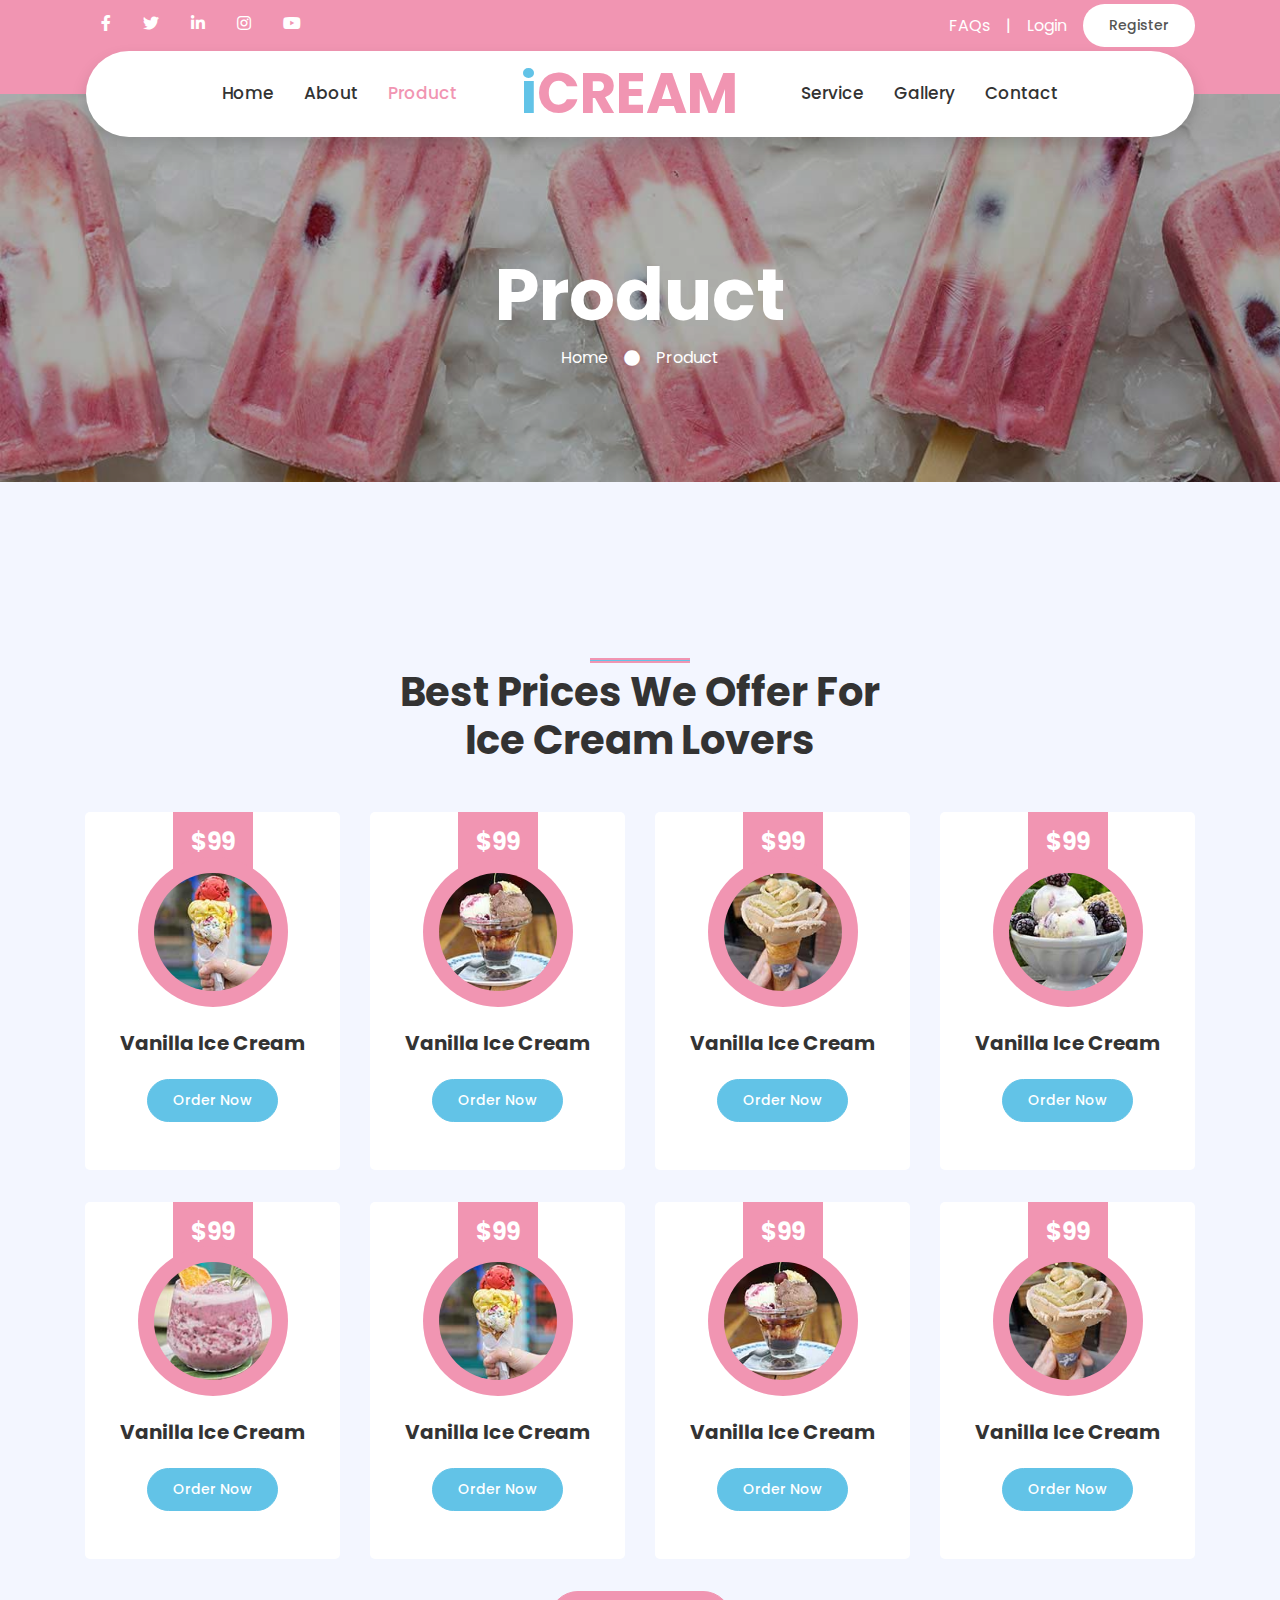
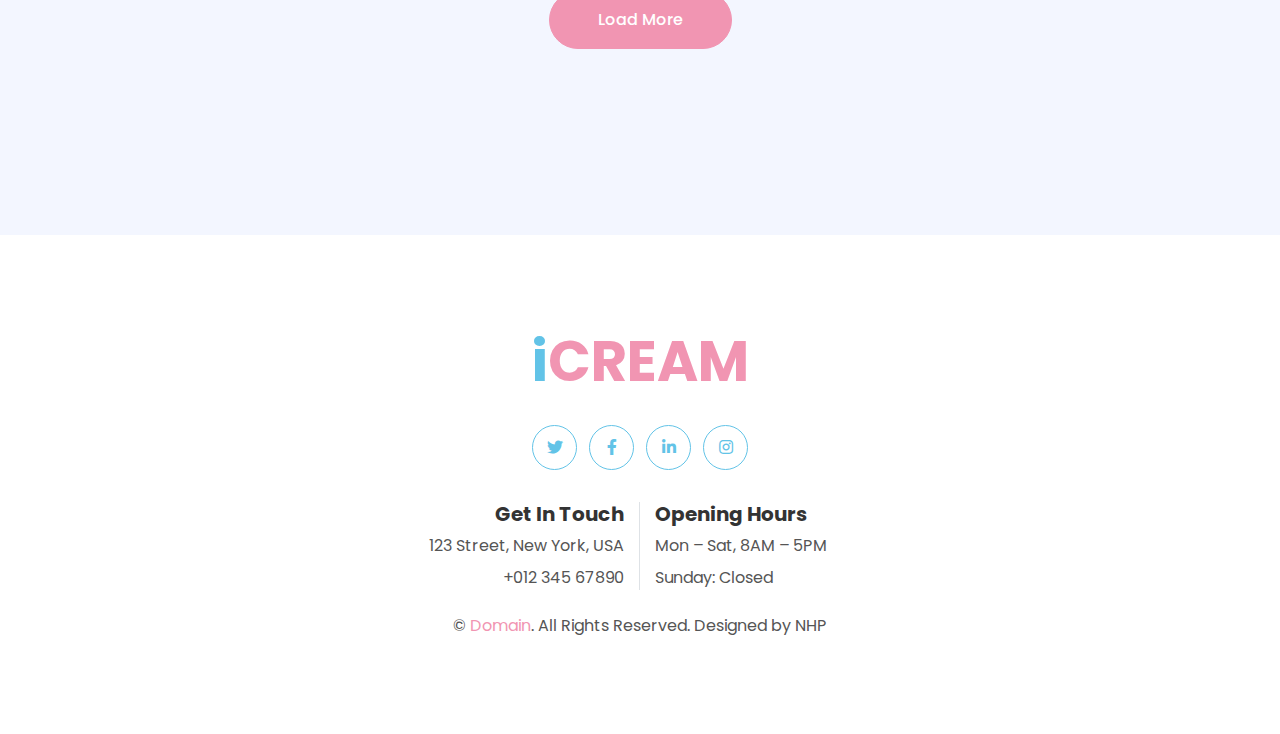
<file: ice-cream-shop-website-template/product.html>
<!DOCTYPE html>
<html lang="en">

<head>
    <meta charset="utf-8">
    <title>iCREAM - Ice Cream Shop Website Template</title>
    <meta content="width=device-width, initial-scale=1.0" name="viewport">
    <meta content="Free HTML Templates" name="keywords">
    <meta content="Free HTML Templates" name="description">

    <!-- Favicon -->
    <link href="img/favicon.ico" rel="icon">

    <!-- Google Web Fonts -->
    <link rel="preconnect" href="https://fonts.gstatic.com">
    <link href="https://fonts.googleapis.com/css2?family=Poppins:wght@400;500;600;700&display=swap" rel="stylesheet">

    <!-- Font Awesome -->
    <link href="https://cdnjs.cloudflare.com/ajax/libs/font-awesome/5.10.0/css/all.min.css" rel="stylesheet">

    <!-- Libraries Stylesheet -->
    <link href="lib/owlcarousel/assets/owl.carousel.min.css" rel="stylesheet">
    <link href="lib/lightbox/css/lightbox.min.css" rel="stylesheet">

    <!-- Customized Bootstrap Stylesheet -->
    <link href="css/style.css" rel="stylesheet">
</head>

<body>
    <!-- Topbar Start -->
    <div class="container-fluid bg-primary py-1 d-none d-md-block">
        <div class="container">
            <div class="row">
                <div class="col-md-6 text-center text-lg-left mb-2 mb-lg-0">
                    <div class="d-inline-flex align-items-center mt-2">
                        <a class="text-white px-3" href="">
                            <i class="fab fa-facebook-f"></i>
                        </a>
                        <a class="text-white px-3" href="">
                            <i class="fab fa-twitter"></i>
                        </a>
                        <a class="text-white px-3" href="">
                            <i class="fab fa-linkedin-in"></i>
                        </a>
                        <a class="text-white px-3" href="">
                            <i class="fab fa-instagram"></i>
                        </a>
                        <a class="text-white pl-3" href="">
                            <i class="fab fa-youtube"></i>
                        </a>
                    </div>
                </div>
                <div class="col-md-6 text-center text-lg-right">
                    <div class="d-inline-flex align-items-center">

                        <a class="text-white pr-3" href="">FAQs</a>
                        <span class="text-white">|</span>
                        <a class="text-white px-3" href="">Login</a>
                        <a class="btn btn-sm bg-light" href="">Register</a>
                    </div>
                </div>
            </div>
        </div>
    </div>
    <!-- Topbar End -->


    <!-- Navbar Start -->
    <div class="container-fluid position-relative nav-bar p-0">
        <div class="container-lg position-relative p-0 px-lg-3" style="z-index: 9;">
            <nav class="navbar navbar-expand-lg bg-white navbar-light shadow p-lg-0">
                <a href="index.html" class="navbar-brand d-block d-lg-none">
                    <h1 class="m-0 display-4 text-primary"><span class="text-secondary">i</span>CREAM</h1>
                </a>
                <button type="button" class="navbar-toggler" data-toggle="collapse" data-target="#navbarCollapse">
                    <span class="navbar-toggler-icon"></span>
                </button>
                <div class="collapse navbar-collapse justify-content-between" id="navbarCollapse">
                    <div class="navbar-nav ml-auto py-0">
                        <a href="index.html" class="nav-item nav-link">Home</a>
                        <a href="about.html" class="nav-item nav-link">About</a>
                        <a href="product.html" class="nav-item nav-link active">Product</a>
                    </div>
                    <a href="index.html" class="navbar-brand mx-5 d-none d-lg-block">
                        <h1 class="m-0 display-4 text-primary"><span class="text-secondary">i</span>CREAM</h1>
                    </a>
                    <div class="navbar-nav mr-auto py-0">
                        <a href="service.html" class="nav-item nav-link">Service</a>
                        <a href="gallery.html" class="nav-item nav-link">Gallery</a>
                        <a href="contact.html" class="nav-item nav-link">Contact</a>
                    </div>
                </div>
            </nav>
        </div>
    </div>
    <!-- Navbar End -->


    <!-- Header Start -->
    <div class="jumbotron jumbotron-fluid page-header" style="margin-bottom: 90px;">
        <div class="container text-center py-5">
            <h1 class="text-white display-3 mt-lg-5">Product</h1>
            <div class="d-inline-flex align-items-center text-white">
                <p class="m-0"><a class="text-white" href="">Home</a></p>
                <i class="fa fa-circle px-3"></i>
                <p class="m-0">Product</p>
            </div>
        </div>
    </div>
    <!-- Header End -->


    <!-- Products Start -->
    <div class="container-fluid py-5">
        <div class="container py-5">
            <div class="row justify-content-center">
                <div class="col-lg-6">
                    <h1 class="section-title position-relative text-center mb-5">Best Prices We Offer For Ice Cream Lovers</h1>
                </div>
            </div>
            <div class="row">
                <div class="col-lg-3 col-md-6 mb-4 pb-2">
                    <div class="product-item d-flex flex-column align-items-center text-center bg-light rounded py-5 px-3">
                        <div class="bg-primary mt-n5 py-3" style="width: 80px;">
                            <h4 class="font-weight-bold text-white mb-0">$99</h4>
                        </div>
                        <div class="position-relative bg-primary rounded-circle mt-n3 mb-4 p-3" style="width: 150px; height: 150px;">
                            <img class="rounded-circle w-100 h-100" src="img/product-1.jpg" style="object-fit: cover;">
                        </div>
                        <h5 class="font-weight-bold mb-4">Vanilla Ice Cream</h5>
                        <a href="" class="btn btn-sm btn-secondary">Order Now</a>
                    </div>
                </div>
                <div class="col-lg-3 col-md-6 mb-4 pb-2">
                    <div class="product-item d-flex flex-column align-items-center text-center bg-light rounded py-5 px-3">
                        <div class="bg-primary mt-n5 py-3" style="width: 80px;">
                            <h4 class="font-weight-bold text-white mb-0">$99</h4>
                        </div>
                        <div class="position-relative bg-primary rounded-circle mt-n3 mb-4 p-3" style="width: 150px; height: 150px;">
                            <img class="rounded-circle w-100 h-100" src="img/product-2.jpg" style="object-fit: cover;">
                        </div>
                        <h5 class="font-weight-bold mb-4">Vanilla Ice Cream</h5>
                        <a href="" class="btn btn-sm btn-secondary">Order Now</a>
                    </div>
                </div>
                <div class="col-lg-3 col-md-6 mb-4 pb-2">
                    <div class="product-item d-flex flex-column align-items-center text-center bg-light rounded py-5 px-3">
                        <div class="bg-primary mt-n5 py-3" style="width: 80px;">
                            <h4 class="font-weight-bold text-white mb-0">$99</h4>
                        </div>
                        <div class="position-relative bg-primary rounded-circle mt-n3 mb-4 p-3" style="width: 150px; height: 150px;">
                            <img class="rounded-circle w-100 h-100" src="img/product-3.jpg" style="object-fit: cover;">
                        </div>
                        <h5 class="font-weight-bold mb-4">Vanilla Ice Cream</h5>
                        <a href="" class="btn btn-sm btn-secondary">Order Now</a>
                    </div>
                </div>
                <div class="col-lg-3 col-md-6 mb-4 pb-2">
                    <div class="product-item d-flex flex-column align-items-center text-center bg-light rounded py-5 px-3">
                        <div class="bg-primary mt-n5 py-3" style="width: 80px;">
                            <h4 class="font-weight-bold text-white mb-0">$99</h4>
                        </div>
                        <div class="position-relative bg-primary rounded-circle mt-n3 mb-4 p-3" style="width: 150px; height: 150px;">
                            <img class="rounded-circle w-100 h-100" src="img/product-4.jpg" style="object-fit: cover;">
                        </div>
                        <h5 class="font-weight-bold mb-4">Vanilla Ice Cream</h5>
                        <a href="" class="btn btn-sm btn-secondary">Order Now</a>
                    </div>
                </div>
                <div class="col-lg-3 col-md-6 mb-4 pb-2">
                    <div class="product-item d-flex flex-column align-items-center text-center bg-light rounded py-5 px-3">
                        <div class="bg-primary mt-n5 py-3" style="width: 80px;">
                            <h4 class="font-weight-bold text-white mb-0">$99</h4>
                        </div>
                        <div class="position-relative bg-primary rounded-circle mt-n3 mb-4 p-3" style="width: 150px; height: 150px;">
                            <img class="rounded-circle w-100 h-100" src="img/product-5.jpg" style="object-fit: cover;">
                        </div>
                        <h5 class="font-weight-bold mb-4">Vanilla Ice Cream</h5>
                        <a href="" class="btn btn-sm btn-secondary">Order Now</a>
                    </div>
                </div>
                <div class="col-lg-3 col-md-6 mb-4 pb-2">
                    <div class="product-item d-flex flex-column align-items-center text-center bg-light rounded py-5 px-3">
                        <div class="bg-primary mt-n5 py-3" style="width: 80px;">
                            <h4 class="font-weight-bold text-white mb-0">$99</h4>
                        </div>
                        <div class="position-relative bg-primary rounded-circle mt-n3 mb-4 p-3" style="width: 150px; height: 150px;">
                            <img class="rounded-circle w-100 h-100" src="img/product-1.jpg" style="object-fit: cover;">
                        </div>
                        <h5 class="font-weight-bold mb-4">Vanilla Ice Cream</h5>
                        <a href="" class="btn btn-sm btn-secondary">Order Now</a>
                    </div>
                </div>
                <div class="col-lg-3 col-md-6 mb-4 pb-2">
                    <div class="product-item d-flex flex-column align-items-center text-center bg-light rounded py-5 px-3">
                        <div class="bg-primary mt-n5 py-3" style="width: 80px;">
                            <h4 class="font-weight-bold text-white mb-0">$99</h4>
                        </div>
                        <div class="position-relative bg-primary rounded-circle mt-n3 mb-4 p-3" style="width: 150px; height: 150px;">
                            <img class="rounded-circle w-100 h-100" src="img/product-2.jpg" style="object-fit: cover;">
                        </div>
                        <h5 class="font-weight-bold mb-4">Vanilla Ice Cream</h5>
                        <a href="" class="btn btn-sm btn-secondary">Order Now</a>
                    </div>
                </div>
                <div class="col-lg-3 col-md-6 mb-4 pb-2">
                    <div class="product-item d-flex flex-column align-items-center text-center bg-light rounded py-5 px-3">
                        <div class="bg-primary mt-n5 py-3" style="width: 80px;">
                            <h4 class="font-weight-bold text-white mb-0">$99</h4>
                        </div>
                        <div class="position-relative bg-primary rounded-circle mt-n3 mb-4 p-3" style="width: 150px; height: 150px;">
                            <img class="rounded-circle w-100 h-100" src="img/product-3.jpg" style="object-fit: cover;">
                        </div>
                        <h5 class="font-weight-bold mb-4">Vanilla Ice Cream</h5>
                        <a href="" class="btn btn-sm btn-secondary">Order Now</a>
                    </div>
                </div>
                <div class="col-12 text-center">
                    <a href="" class="btn btn-primary py-3 px-5">Load More</a>
                </div>
            </div>
        </div>
    </div>
    <!-- Products End -->


    <!-- Footer Start -->
    <div class="container-fluid footer bg-light py-5" style="margin-top: 90px;">
        <div class="container text-center py-5">
            <div class="row">
                <div class="col-12 mb-4">
                    <a href="index.html" class="navbar-brand m-0">
                        <h1 class="m-0 mt-n2 display-4 text-primary"><span class="text-secondary">i</span>CREAM</h1>
                    </a>
                </div>
                <div class="col-12 mb-4">
                    <a class="btn btn-outline-secondary btn-social mr-2" href="#"><i class="fab fa-twitter"></i></a>
                    <a class="btn btn-outline-secondary btn-social mr-2" href="#"><i class="fab fa-facebook-f"></i></a>
                    <a class="btn btn-outline-secondary btn-social mr-2" href="#"><i class="fab fa-linkedin-in"></i></a>
                    <a class="btn btn-outline-secondary btn-social" href="#"><i class="fab fa-instagram"></i></a>
                </div>
                <div class="col-12 mt-2 mb-4">
                    <div class="row">
                        <div class="col-sm-6 text-center text-sm-right border-right mb-3 mb-sm-0">
                            <h5 class="font-weight-bold mb-2">Get In Touch</h5>
                            <p class="mb-2">123 Street, New York, USA</p>
                            <p class="mb-0">+012 345 67890</p>
                        </div>
                        <div class="col-sm-6 text-center text-sm-left">
                            <h5 class="font-weight-bold mb-2">Opening Hours</h5>
                            <p class="mb-2">Mon – Sat, 8AM – 5PM</p>
                            <p class="mb-0">Sunday: Closed</p>
                        </div>
                    </div>
                </div>
                <div class="col-12">
                    <p class="m-0">&copy; <a href="#">Domain</a>. All Rights Reserved. Designed by NHP</a>
                    </p>
                </div>
            </div>
        </div>
    </div>
    <!-- Footer End -->


    <!-- Back to Top -->
    <a href="#" class="btn btn-secondary px-2 back-to-top"><i class="fa fa-angle-double-up"></i></a>


    <!-- JavaScript Libraries -->
    <script src="https://code.jquery.com/jquery-3.4.1.min.js"></script>
    <script src="https://stackpath.bootstrapcdn.com/bootstrap/4.4.1/js/bootstrap.bundle.min.js"></script>
    <script src="lib/easing/easing.min.js"></script>
    <script src="lib/waypoints/waypoints.min.js"></script>
    <script src="lib/owlcarousel/owl.carousel.min.js"></script>
    <script src="lib/isotope/isotope.pkgd.min.js"></script>
    <script src="lib/lightbox/js/lightbox.min.js"></script>

    <!-- Contact Javascript File -->
    <script src="mail/jqBootstrapValidation.min.js"></script>
    <script src="mail/contact.js"></script>

    <!-- Template Javascript -->
    <script src="js/main.js"></script>
</body>

</html>
</file>
<file: ice-cream-shop-website-template/css/style.css>
/******* Bootstrap Theming ********/
/*!
 * Bootstrap v4.5.3 (https://getbootstrap.com/)
 * Copyright 2011-2020 The Bootstrap Authors
 * Copyright 2011-2020 Twitter, Inc.
 * Licensed under MIT (https://github.com/twbs/bootstrap/blob/main/LICENSE)
 */
:root {
  --blue: #007bff;
  --indigo: #6610f2;
  --purple: #6f42c1;
  --pink: #e83e8c;
  --red: #dc3545;
  --orange: #fd7e14;
  --yellow: #ffc107;
  --green: #28a745;
  --teal: #20c997;
  --cyan: #17a2b8;
  --white: #fff;
  --gray: #6c757d;
  --gray-dark: #343a40;
  --primary: #F195B2;
  --secondary: #62C3E7;
  --success: #28a745;
  --info: #17a2b8;
  --warning: #ffc107;
  --danger: #dc3545;
  --light: #FFFFFF;
  --dark: #333333;
  --breakpoint-xs: 0;
  --breakpoint-sm: 576px;
  --breakpoint-md: 768px;
  --breakpoint-lg: 992px;
  --breakpoint-xl: 1200px;
  --font-family-sans-serif: "Poppins", sans-serif;
  --font-family-monospace: SFMono-Regular, Menlo, Monaco, Consolas, "Liberation Mono", "Courier New", monospace;
}

*,
*::before,
*::after {
  box-sizing: border-box;
}

html {
  font-family: sans-serif;
  line-height: 1.15;
  -webkit-text-size-adjust: 100%;
  -webkit-tap-highlight-color: rgba(0, 0, 0, 0);
}

article, aside, figcaption, figure, footer, header, hgroup, main, nav, section {
  display: block;
}

body {
  margin: 0;
  font-family: "Poppins", sans-serif;
  font-size: 1rem;
  font-weight: 400;
  line-height: 1.5;
  color: #555555;
  text-align: left;
  background-color: #F3F6FF;
}

[tabindex="-1"]:focus:not(:focus-visible) {
  outline: 0 !important;
}

hr {
  box-sizing: content-box;
  height: 0;
  overflow: visible;
}

h1, h2, h3, h4, h5, h6 {
  margin-top: 0;
  margin-bottom: 0.5rem;
}

p {
  margin-top: 0;
  margin-bottom: 1rem;
}

abbr[title],
abbr[data-original-title] {
  text-decoration: underline;
  text-decoration: underline dotted;
  cursor: help;
  border-bottom: 0;
  text-decoration-skip-ink: none;
}

address {
  margin-bottom: 1rem;
  font-style: normal;
  line-height: inherit;
}

ol,
ul,
dl {
  margin-top: 0;
  margin-bottom: 1rem;
}

ol ol,
ul ul,
ol ul,
ul ol {
  margin-bottom: 0;
}

dt {
  font-weight: 700;
}

dd {
  margin-bottom: .5rem;
  margin-left: 0;
}

blockquote {
  margin: 0 0 1rem;
}

b,
strong {
  font-weight: bolder;
}

small {
  font-size: 80%;
}

sub,
sup {
  position: relative;
  font-size: 75%;
  line-height: 0;
  vertical-align: baseline;
}

sub {
  bottom: -.25em;
}

sup {
  top: -.5em;
}

a {
  color: #F195B2;
  text-decoration: none;
  background-color: transparent;
}

a:hover {
  color: #e85181;
  text-decoration: underline;
}

a:not([href]):not([class]) {
  color: inherit;
  text-decoration: none;
}

a:not([href]):not([class]):hover {
  color: inherit;
  text-decoration: none;
}

pre,
code,
kbd,
samp {
  font-family: SFMono-Regular, Menlo, Monaco, Consolas, "Liberation Mono", "Courier New", monospace;
  font-size: 1em;
}

pre {
  margin-top: 0;
  margin-bottom: 1rem;
  overflow: auto;
  -ms-overflow-style: scrollbar;
}

figure {
  margin: 0 0 1rem;
}

img {
  vertical-align: middle;
  border-style: none;
}

svg {
  overflow: hidden;
  vertical-align: middle;
}

table {
  border-collapse: collapse;
}

caption {
  padding-top: 0.75rem;
  padding-bottom: 0.75rem;
  color: #6c757d;
  text-align: left;
  caption-side: bottom;
}

th {
  text-align: inherit;
  text-align: -webkit-match-parent;
}

label {
  display: inline-block;
  margin-bottom: 0.5rem;
}

button {
  border-radius: 0;
}

button:focus {
  outline: 1px dotted;
  outline: 5px auto -webkit-focus-ring-color;
}

input,
button,
select,
optgroup,
textarea {
  margin: 0;
  font-family: inherit;
  font-size: inherit;
  line-height: inherit;
}

button,
input {
  overflow: visible;
}

button,
select {
  text-transform: none;
}

[role="button"] {
  cursor: pointer;
}

select {
  word-wrap: normal;
}

button,
[type="button"],
[type="reset"],
[type="submit"] {
  -webkit-appearance: button;
}

button:not(:disabled),
[type="button"]:not(:disabled),
[type="reset"]:not(:disabled),
[type="submit"]:not(:disabled) {
  cursor: pointer;
}

button::-moz-focus-inner,
[type="button"]::-moz-focus-inner,
[type="reset"]::-moz-focus-inner,
[type="submit"]::-moz-focus-inner {
  padding: 0;
  border-style: none;
}

input[type="radio"],
input[type="checkbox"] {
  box-sizing: border-box;
  padding: 0;
}

textarea {
  overflow: auto;
  resize: vertical;
}

fieldset {
  min-width: 0;
  padding: 0;
  margin: 0;
  border: 0;
}

legend {
  display: block;
  width: 100%;
  max-width: 100%;
  padding: 0;
  margin-bottom: .5rem;
  font-size: 1.5rem;
  line-height: inherit;
  color: inherit;
  white-space: normal;
}

@media (max-width: 1200px) {
  legend {
    font-size: calc(1.275rem + 0.3vw) ;
  }
}

progress {
  vertical-align: baseline;
}

[type="number"]::-webkit-inner-spin-button,
[type="number"]::-webkit-outer-spin-button {
  height: auto;
}

[type="search"] {
  outline-offset: -2px;
  -webkit-appearance: none;
}

[type="search"]::-webkit-search-decoration {
  -webkit-appearance: none;
}

::-webkit-file-upload-button {
  font: inherit;
  -webkit-appearance: button;
}

output {
  display: inline-block;
}

summary {
  display: list-item;
  cursor: pointer;
}

template {
  display: none;
}

[hidden] {
  display: none !important;
}

h1, h2, h3, h4, h5, h6,
.h1, .h2, .h3, .h4, .h5, .h6 {
  margin-bottom: 0.5rem;
  font-weight: 500;
  line-height: 1.2;
  color: #333333;
}

h1, .h1 {
  font-size: 2.5rem;
}

@media (max-width: 1200px) {
  h1, .h1 {
    font-size: calc(1.375rem + 1.5vw) ;
  }
}

h2, .h2 {
  font-size: 2rem;
}

@media (max-width: 1200px) {
  h2, .h2 {
    font-size: calc(1.325rem + 0.9vw) ;
  }
}

h3, .h3 {
  font-size: 1.75rem;
}

@media (max-width: 1200px) {
  h3, .h3 {
    font-size: calc(1.3rem + 0.6vw) ;
  }
}

h4, .h4 {
  font-size: 1.5rem;
}

@media (max-width: 1200px) {
  h4, .h4 {
    font-size: calc(1.275rem + 0.3vw) ;
  }
}

h5, .h5 {
  font-size: 1.25rem;
}

h6, .h6 {
  font-size: 1rem;
}

.lead {
  font-size: 1.25rem;
  font-weight: 300;
}

.display-1 {
  font-size: 6rem;
  font-weight: 300;
  line-height: 1.2;
}

@media (max-width: 1200px) {
  .display-1 {
    font-size: calc(1.725rem + 5.7vw) ;
  }
}

.display-2 {
  font-size: 5.5rem;
  font-weight: 300;
  line-height: 1.2;
}

@media (max-width: 1200px) {
  .display-2 {
    font-size: calc(1.675rem + 5.1vw) ;
  }
}

.display-3 {
  font-size: 4.5rem;
  font-weight: 300;
  line-height: 1.2;
}

@media (max-width: 1200px) {
  .display-3 {
    font-size: calc(1.575rem + 3.9vw) ;
  }
}

.display-4 {
  font-size: 3.5rem;
  font-weight: 300;
  line-height: 1.2;
}

@media (max-width: 1200px) {
  .display-4 {
    font-size: calc(1.475rem + 2.7vw) ;
  }
}

hr {
  margin-top: 1rem;
  margin-bottom: 1rem;
  border: 0;
  border-top: 1px solid rgba(0, 0, 0, 0.1);
}

small,
.small {
  font-size: 80%;
  font-weight: 400;
}

mark,
.mark {
  padding: 0.2em;
  background-color: #fcf8e3;
}

.list-unstyled {
  padding-left: 0;
  list-style: none;
}

.list-inline {
  padding-left: 0;
  list-style: none;
}

.list-inline-item {
  display: inline-block;
}

.list-inline-item:not(:last-child) {
  margin-right: 0.5rem;
}

.initialism {
  font-size: 90%;
  text-transform: uppercase;
}

.blockquote {
  margin-bottom: 1rem;
  font-size: 1.25rem;
}

.blockquote-footer {
  display: block;
  font-size: 80%;
  color: #6c757d;
}

.blockquote-footer::before {
  content: "\2014\00A0";
}

.img-fluid {
  max-width: 100%;
  height: auto;
}

.img-thumbnail {
  padding: 0.25rem;
  background-color: #F3F6FF;
  border: 1px solid #dee2e6;
  border-radius: 5px;
  max-width: 100%;
  height: auto;
}

.figure {
  display: inline-block;
}

.figure-img {
  margin-bottom: 0.5rem;
  line-height: 1;
}

.figure-caption {
  font-size: 90%;
  color: #6c757d;
}

code {
  font-size: 87.5%;
  color: #e83e8c;
  word-wrap: break-word;
}

a > code {
  color: inherit;
}

kbd {
  padding: 0.2rem 0.4rem;
  font-size: 87.5%;
  color: #fff;
  background-color: #212529;
  border-radius: 0.2rem;
}

kbd kbd {
  padding: 0;
  font-size: 100%;
  font-weight: 700;
}

pre {
  display: block;
  font-size: 87.5%;
  color: #212529;
}

pre code {
  font-size: inherit;
  color: inherit;
  word-break: normal;
}

.pre-scrollable {
  max-height: 340px;
  overflow-y: scroll;
}

.container,
.container-fluid,
.container-sm,
.container-md,
.container-lg,
.container-xl {
  width: 100%;
  padding-right: 15px;
  padding-left: 15px;
  margin-right: auto;
  margin-left: auto;
}

@media (min-width: 576px) {
  .container, .container-sm {
    max-width: 540px;
  }
}

@media (min-width: 768px) {
  .container, .container-sm, .container-md {
    max-width: 720px;
  }
}

@media (min-width: 992px) {
  .container, .container-sm, .container-md, .container-lg {
    max-width: 960px;
  }
}

@media (min-width: 1200px) {
  .container, .container-sm, .container-md, .container-lg, .container-xl {
    max-width: 1140px;
  }
}

.row {
  display: flex;
  flex-wrap: wrap;
  margin-right: -15px;
  margin-left: -15px;
}

.no-gutters {
  margin-right: 0;
  margin-left: 0;
}

.no-gutters > .col,
.no-gutters > [class*="col-"] {
  padding-right: 0;
  padding-left: 0;
}

.col-1, .col-2, .col-3, .col-4, .col-5, .col-6, .col-7, .col-8, .col-9, .col-10, .col-11, .col-12, .col,
.col-auto, .col-sm-1, .col-sm-2, .col-sm-3, .col-sm-4, .col-sm-5, .col-sm-6, .col-sm-7, .col-sm-8, .col-sm-9, .col-sm-10, .col-sm-11, .col-sm-12, .col-sm,
.col-sm-auto, .col-md-1, .col-md-2, .col-md-3, .col-md-4, .col-md-5, .col-md-6, .col-md-7, .col-md-8, .col-md-9, .col-md-10, .col-md-11, .col-md-12, .col-md,
.col-md-auto, .col-lg-1, .col-lg-2, .col-lg-3, .col-lg-4, .col-lg-5, .col-lg-6, .col-lg-7, .col-lg-8, .col-lg-9, .col-lg-10, .col-lg-11, .col-lg-12, .col-lg,
.col-lg-auto, .col-xl-1, .col-xl-2, .col-xl-3, .col-xl-4, .col-xl-5, .col-xl-6, .col-xl-7, .col-xl-8, .col-xl-9, .col-xl-10, .col-xl-11, .col-xl-12, .col-xl,
.col-xl-auto {
  position: relative;
  width: 100%;
  padding-right: 15px;
  padding-left: 15px;
}

.col {
  flex-basis: 0;
  flex-grow: 1;
  max-width: 100%;
}

.row-cols-1 > * {
  flex: 0 0 100%;
  max-width: 100%;
}

.row-cols-2 > * {
  flex: 0 0 50%;
  max-width: 50%;
}

.row-cols-3 > * {
  flex: 0 0 33.33333%;
  max-width: 33.33333%;
}

.row-cols-4 > * {
  flex: 0 0 25%;
  max-width: 25%;
}

.row-cols-5 > * {
  flex: 0 0 20%;
  max-width: 20%;
}

.row-cols-6 > * {
  flex: 0 0 16.66667%;
  max-width: 16.66667%;
}

.col-auto {
  flex: 0 0 auto;
  width: auto;
  max-width: 100%;
}

.col-1 {
  flex: 0 0 8.33333%;
  max-width: 8.33333%;
}

.col-2 {
  flex: 0 0 16.66667%;
  max-width: 16.66667%;
}

.col-3 {
  flex: 0 0 25%;
  max-width: 25%;
}

.col-4 {
  flex: 0 0 33.33333%;
  max-width: 33.33333%;
}

.col-5 {
  flex: 0 0 41.66667%;
  max-width: 41.66667%;
}

.col-6 {
  flex: 0 0 50%;
  max-width: 50%;
}

.col-7 {
  flex: 0 0 58.33333%;
  max-width: 58.33333%;
}

.col-8 {
  flex: 0 0 66.66667%;
  max-width: 66.66667%;
}

.col-9 {
  flex: 0 0 75%;
  max-width: 75%;
}

.col-10 {
  flex: 0 0 83.33333%;
  max-width: 83.33333%;
}

.col-11 {
  flex: 0 0 91.66667%;
  max-width: 91.66667%;
}

.col-12 {
  flex: 0 0 100%;
  max-width: 100%;
}

.order-first {
  order: -1;
}

.order-last {
  order: 13;
}

.order-0 {
  order: 0;
}

.order-1 {
  order: 1;
}

.order-2 {
  order: 2;
}

.order-3 {
  order: 3;
}

.order-4 {
  order: 4;
}

.order-5 {
  order: 5;
}

.order-6 {
  order: 6;
}

.order-7 {
  order: 7;
}

.order-8 {
  order: 8;
}

.order-9 {
  order: 9;
}

.order-10 {
  order: 10;
}

.order-11 {
  order: 11;
}

.order-12 {
  order: 12;
}

.offset-1 {
  margin-left: 8.33333%;
}

.offset-2 {
  margin-left: 16.66667%;
}

.offset-3 {
  margin-left: 25%;
}

.offset-4 {
  margin-left: 33.33333%;
}

.offset-5 {
  margin-left: 41.66667%;
}

.offset-6 {
  margin-left: 50%;
}

.offset-7 {
  margin-left: 58.33333%;
}

.offset-8 {
  margin-left: 66.66667%;
}

.offset-9 {
  margin-left: 75%;
}

.offset-10 {
  margin-left: 83.33333%;
}

.offset-11 {
  margin-left: 91.66667%;
}

@media (min-width: 576px) {
  .col-sm {
    flex-basis: 0;
    flex-grow: 1;
    max-width: 100%;
  }
  .row-cols-sm-1 > * {
    flex: 0 0 100%;
    max-width: 100%;
  }
  .row-cols-sm-2 > * {
    flex: 0 0 50%;
    max-width: 50%;
  }
  .row-cols-sm-3 > * {
    flex: 0 0 33.33333%;
    max-width: 33.33333%;
  }
  .row-cols-sm-4 > * {
    flex: 0 0 25%;
    max-width: 25%;
  }
  .row-cols-sm-5 > * {
    flex: 0 0 20%;
    max-width: 20%;
  }
  .row-cols-sm-6 > * {
    flex: 0 0 16.66667%;
    max-width: 16.66667%;
  }
  .col-sm-auto {
    flex: 0 0 auto;
    width: auto;
    max-width: 100%;
  }
  .col-sm-1 {
    flex: 0 0 8.33333%;
    max-width: 8.33333%;
  }
  .col-sm-2 {
    flex: 0 0 16.66667%;
    max-width: 16.66667%;
  }
  .col-sm-3 {
    flex: 0 0 25%;
    max-width: 25%;
  }
  .col-sm-4 {
    flex: 0 0 33.33333%;
    max-width: 33.33333%;
  }
  .col-sm-5 {
    flex: 0 0 41.66667%;
    max-width: 41.66667%;
  }
  .col-sm-6 {
    flex: 0 0 50%;
    max-width: 50%;
  }
  .col-sm-7 {
    flex: 0 0 58.33333%;
    max-width: 58.33333%;
  }
  .col-sm-8 {
    flex: 0 0 66.66667%;
    max-width: 66.66667%;
  }
  .col-sm-9 {
    flex: 0 0 75%;
    max-width: 75%;
  }
  .col-sm-10 {
    flex: 0 0 83.33333%;
    max-width: 83.33333%;
  }
  .col-sm-11 {
    flex: 0 0 91.66667%;
    max-width: 91.66667%;
  }
  .col-sm-12 {
    flex: 0 0 100%;
    max-width: 100%;
  }
  .order-sm-first {
    order: -1;
  }
  .order-sm-last {
    order: 13;
  }
  .order-sm-0 {
    order: 0;
  }
  .order-sm-1 {
    order: 1;
  }
  .order-sm-2 {
    order: 2;
  }
  .order-sm-3 {
    order: 3;
  }
  .order-sm-4 {
    order: 4;
  }
  .order-sm-5 {
    order: 5;
  }
  .order-sm-6 {
    order: 6;
  }
  .order-sm-7 {
    order: 7;
  }
  .order-sm-8 {
    order: 8;
  }
  .order-sm-9 {
    order: 9;
  }
  .order-sm-10 {
    order: 10;
  }
  .order-sm-11 {
    order: 11;
  }
  .order-sm-12 {
    order: 12;
  }
  .offset-sm-0 {
    margin-left: 0;
  }
  .offset-sm-1 {
    margin-left: 8.33333%;
  }
  .offset-sm-2 {
    margin-left: 16.66667%;
  }
  .offset-sm-3 {
    margin-left: 25%;
  }
  .offset-sm-4 {
    margin-left: 33.33333%;
  }
  .offset-sm-5 {
    margin-left: 41.66667%;
  }
  .offset-sm-6 {
    margin-left: 50%;
  }
  .offset-sm-7 {
    margin-left: 58.33333%;
  }
  .offset-sm-8 {
    margin-left: 66.66667%;
  }
  .offset-sm-9 {
    margin-left: 75%;
  }
  .offset-sm-10 {
    margin-left: 83.33333%;
  }
  .offset-sm-11 {
    margin-left: 91.66667%;
  }
}

@media (min-width: 768px) {
  .col-md {
    flex-basis: 0;
    flex-grow: 1;
    max-width: 100%;
  }
  .row-cols-md-1 > * {
    flex: 0 0 100%;
    max-width: 100%;
  }
  .row-cols-md-2 > * {
    flex: 0 0 50%;
    max-width: 50%;
  }
  .row-cols-md-3 > * {
    flex: 0 0 33.33333%;
    max-width: 33.33333%;
  }
  .row-cols-md-4 > * {
    flex: 0 0 25%;
    max-width: 25%;
  }
  .row-cols-md-5 > * {
    flex: 0 0 20%;
    max-width: 20%;
  }
  .row-cols-md-6 > * {
    flex: 0 0 16.66667%;
    max-width: 16.66667%;
  }
  .col-md-auto {
    flex: 0 0 auto;
    width: auto;
    max-width: 100%;
  }
  .col-md-1 {
    flex: 0 0 8.33333%;
    max-width: 8.33333%;
  }
  .col-md-2 {
    flex: 0 0 16.66667%;
    max-width: 16.66667%;
  }
  .col-md-3 {
    flex: 0 0 25%;
    max-width: 25%;
  }
  .col-md-4 {
    flex: 0 0 33.33333%;
    max-width: 33.33333%;
  }
  .col-md-5 {
    flex: 0 0 41.66667%;
    max-width: 41.66667%;
  }
  .col-md-6 {
    flex: 0 0 50%;
    max-width: 50%;
  }
  .col-md-7 {
    flex: 0 0 58.33333%;
    max-width: 58.33333%;
  }
  .col-md-8 {
    flex: 0 0 66.66667%;
    max-width: 66.66667%;
  }
  .col-md-9 {
    flex: 0 0 75%;
    max-width: 75%;
  }
  .col-md-10 {
    flex: 0 0 83.33333%;
    max-width: 83.33333%;
  }
  .col-md-11 {
    flex: 0 0 91.66667%;
    max-width: 91.66667%;
  }
  .col-md-12 {
    flex: 0 0 100%;
    max-width: 100%;
  }
  .order-md-first {
    order: -1;
  }
  .order-md-last {
    order: 13;
  }
  .order-md-0 {
    order: 0;
  }
  .order-md-1 {
    order: 1;
  }
  .order-md-2 {
    order: 2;
  }
  .order-md-3 {
    order: 3;
  }
  .order-md-4 {
    order: 4;
  }
  .order-md-5 {
    order: 5;
  }
  .order-md-6 {
    order: 6;
  }
  .order-md-7 {
    order: 7;
  }
  .order-md-8 {
    order: 8;
  }
  .order-md-9 {
    order: 9;
  }
  .order-md-10 {
    order: 10;
  }
  .order-md-11 {
    order: 11;
  }
  .order-md-12 {
    order: 12;
  }
  .offset-md-0 {
    margin-left: 0;
  }
  .offset-md-1 {
    margin-left: 8.33333%;
  }
  .offset-md-2 {
    margin-left: 16.66667%;
  }
  .offset-md-3 {
    margin-left: 25%;
  }
  .offset-md-4 {
    margin-left: 33.33333%;
  }
  .offset-md-5 {
    margin-left: 41.66667%;
  }
  .offset-md-6 {
    margin-left: 50%;
  }
  .offset-md-7 {
    margin-left: 58.33333%;
  }
  .offset-md-8 {
    margin-left: 66.66667%;
  }
  .offset-md-9 {
    margin-left: 75%;
  }
  .offset-md-10 {
    margin-left: 83.33333%;
  }
  .offset-md-11 {
    margin-left: 91.66667%;
  }
}

@media (min-width: 992px) {
  .col-lg {
    flex-basis: 0;
    flex-grow: 1;
    max-width: 100%;
  }
  .row-cols-lg-1 > * {
    flex: 0 0 100%;
    max-width: 100%;
  }
  .row-cols-lg-2 > * {
    flex: 0 0 50%;
    max-width: 50%;
  }
  .row-cols-lg-3 > * {
    flex: 0 0 33.33333%;
    max-width: 33.33333%;
  }
  .row-cols-lg-4 > * {
    flex: 0 0 25%;
    max-width: 25%;
  }
  .row-cols-lg-5 > * {
    flex: 0 0 20%;
    max-width: 20%;
  }
  .row-cols-lg-6 > * {
    flex: 0 0 16.66667%;
    max-width: 16.66667%;
  }
  .col-lg-auto {
    flex: 0 0 auto;
    width: auto;
    max-width: 100%;
  }
  .col-lg-1 {
    flex: 0 0 8.33333%;
    max-width: 8.33333%;
  }
  .col-lg-2 {
    flex: 0 0 16.66667%;
    max-width: 16.66667%;
  }
  .col-lg-3 {
    flex: 0 0 25%;
    max-width: 25%;
  }
  .col-lg-4 {
    flex: 0 0 33.33333%;
    max-width: 33.33333%;
  }
  .col-lg-5 {
    flex: 0 0 41.66667%;
    max-width: 41.66667%;
  }
  .col-lg-6 {
    flex: 0 0 50%;
    max-width: 50%;
  }
  .col-lg-7 {
    flex: 0 0 58.33333%;
    max-width: 58.33333%;
  }
  .col-lg-8 {
    flex: 0 0 66.66667%;
    max-width: 66.66667%;
  }
  .col-lg-9 {
    flex: 0 0 75%;
    max-width: 75%;
  }
  .col-lg-10 {
    flex: 0 0 83.33333%;
    max-width: 83.33333%;
  }
  .col-lg-11 {
    flex: 0 0 91.66667%;
    max-width: 91.66667%;
  }
  .col-lg-12 {
    flex: 0 0 100%;
    max-width: 100%;
  }
  .order-lg-first {
    order: -1;
  }
  .order-lg-last {
    order: 13;
  }
  .order-lg-0 {
    order: 0;
  }
  .order-lg-1 {
    order: 1;
  }
  .order-lg-2 {
    order: 2;
  }
  .order-lg-3 {
    order: 3;
  }
  .order-lg-4 {
    order: 4;
  }
  .order-lg-5 {
    order: 5;
  }
  .order-lg-6 {
    order: 6;
  }
  .order-lg-7 {
    order: 7;
  }
  .order-lg-8 {
    order: 8;
  }
  .order-lg-9 {
    order: 9;
  }
  .order-lg-10 {
    order: 10;
  }
  .order-lg-11 {
    order: 11;
  }
  .order-lg-12 {
    order: 12;
  }
  .offset-lg-0 {
    margin-left: 0;
  }
  .offset-lg-1 {
    margin-left: 8.33333%;
  }
  .offset-lg-2 {
    margin-left: 16.66667%;
  }
  .offset-lg-3 {
    margin-left: 25%;
  }
  .offset-lg-4 {
    margin-left: 33.33333%;
  }
  .offset-lg-5 {
    margin-left: 41.66667%;
  }
  .offset-lg-6 {
    margin-left: 50%;
  }
  .offset-lg-7 {
    margin-left: 58.33333%;
  }
  .offset-lg-8 {
    margin-left: 66.66667%;
  }
  .offset-lg-9 {
    margin-left: 75%;
  }
  .offset-lg-10 {
    margin-left: 83.33333%;
  }
  .offset-lg-11 {
    margin-left: 91.66667%;
  }
}

@media (min-width: 1200px) {
  .col-xl {
    flex-basis: 0;
    flex-grow: 1;
    max-width: 100%;
  }
  .row-cols-xl-1 > * {
    flex: 0 0 100%;
    max-width: 100%;
  }
  .row-cols-xl-2 > * {
    flex: 0 0 50%;
    max-width: 50%;
  }
  .row-cols-xl-3 > * {
    flex: 0 0 33.33333%;
    max-width: 33.33333%;
  }
  .row-cols-xl-4 > * {
    flex: 0 0 25%;
    max-width: 25%;
  }
  .row-cols-xl-5 > * {
    flex: 0 0 20%;
    max-width: 20%;
  }
  .row-cols-xl-6 > * {
    flex: 0 0 16.66667%;
    max-width: 16.66667%;
  }
  .col-xl-auto {
    flex: 0 0 auto;
    width: auto;
    max-width: 100%;
  }
  .col-xl-1 {
    flex: 0 0 8.33333%;
    max-width: 8.33333%;
  }
  .col-xl-2 {
    flex: 0 0 16.66667%;
    max-width: 16.66667%;
  }
  .col-xl-3 {
    flex: 0 0 25%;
    max-width: 25%;
  }
  .col-xl-4 {
    flex: 0 0 33.33333%;
    max-width: 33.33333%;
  }
  .col-xl-5 {
    flex: 0 0 41.66667%;
    max-width: 41.66667%;
  }
  .col-xl-6 {
    flex: 0 0 50%;
    max-width: 50%;
  }
  .col-xl-7 {
    flex: 0 0 58.33333%;
    max-width: 58.33333%;
  }
  .col-xl-8 {
    flex: 0 0 66.66667%;
    max-width: 66.66667%;
  }
  .col-xl-9 {
    flex: 0 0 75%;
    max-width: 75%;
  }
  .col-xl-10 {
    flex: 0 0 83.33333%;
    max-width: 83.33333%;
  }
  .col-xl-11 {
    flex: 0 0 91.66667%;
    max-width: 91.66667%;
  }
  .col-xl-12 {
    flex: 0 0 100%;
    max-width: 100%;
  }
  .order-xl-first {
    order: -1;
  }
  .order-xl-last {
    order: 13;
  }
  .order-xl-0 {
    order: 0;
  }
  .order-xl-1 {
    order: 1;
  }
  .order-xl-2 {
    order: 2;
  }
  .order-xl-3 {
    order: 3;
  }
  .order-xl-4 {
    order: 4;
  }
  .order-xl-5 {
    order: 5;
  }
  .order-xl-6 {
    order: 6;
  }
  .order-xl-7 {
    order: 7;
  }
  .order-xl-8 {
    order: 8;
  }
  .order-xl-9 {
    order: 9;
  }
  .order-xl-10 {
    order: 10;
  }
  .order-xl-11 {
    order: 11;
  }
  .order-xl-12 {
    order: 12;
  }
  .offset-xl-0 {
    margin-left: 0;
  }
  .offset-xl-1 {
    margin-left: 8.33333%;
  }
  .offset-xl-2 {
    margin-left: 16.66667%;
  }
  .offset-xl-3 {
    margin-left: 25%;
  }
  .offset-xl-4 {
    margin-left: 33.33333%;
  }
  .offset-xl-5 {
    margin-left: 41.66667%;
  }
  .offset-xl-6 {
    margin-left: 50%;
  }
  .offset-xl-7 {
    margin-left: 58.33333%;
  }
  .offset-xl-8 {
    margin-left: 66.66667%;
  }
  .offset-xl-9 {
    margin-left: 75%;
  }
  .offset-xl-10 {
    margin-left: 83.33333%;
  }
  .offset-xl-11 {
    margin-left: 91.66667%;
  }
}

.table {
  width: 100%;
  margin-bottom: 1rem;
  color: #555555;
}

.table th,
.table td {
  padding: 0.75rem;
  vertical-align: top;
  border-top: 1px solid #dee2e6;
}

.table thead th {
  vertical-align: bottom;
  border-bottom: 2px solid #dee2e6;
}

.table tbody + tbody {
  border-top: 2px solid #dee2e6;
}

.table-sm th,
.table-sm td {
  padding: 0.3rem;
}

.table-bordered {
  border: 1px solid #dee2e6;
}

.table-bordered th,
.table-bordered td {
  border: 1px solid #dee2e6;
}

.table-bordered thead th,
.table-bordered thead td {
  border-bottom-width: 2px;
}

.table-borderless th,
.table-borderless td,
.table-borderless thead th,
.table-borderless tbody + tbody {
  border: 0;
}

.table-striped tbody tr:nth-of-type(odd) {
  background-color: rgba(0, 0, 0, 0.05);
}

.table-hover tbody tr:hover {
  color: #555555;
  background-color: rgba(0, 0, 0, 0.075);
}

.table-primary,
.table-primary > th,
.table-primary > td {
  background-color: #fbe1e9;
}

.table-primary th,
.table-primary td,
.table-primary thead th,
.table-primary tbody + tbody {
  border-color: #f8c8d7;
}

.table-hover .table-primary:hover {
  background-color: #f8cbd9;
}

.table-hover .table-primary:hover > td,
.table-hover .table-primary:hover > th {
  background-color: #f8cbd9;
}

.table-secondary,
.table-secondary > th,
.table-secondary > td {
  background-color: #d3eef8;
}

.table-secondary th,
.table-secondary td,
.table-secondary thead th,
.table-secondary tbody + tbody {
  border-color: #ade0f3;
}

.table-hover .table-secondary:hover {
  background-color: #bde6f5;
}

.table-hover .table-secondary:hover > td,
.table-hover .table-secondary:hover > th {
  background-color: #bde6f5;
}

.table-success,
.table-success > th,
.table-success > td {
  background-color: #c3e6cb;
}

.table-success th,
.table-success td,
.table-success thead th,
.table-success tbody + tbody {
  border-color: #8fd19e;
}

.table-hover .table-success:hover {
  background-color: #b1dfbb;
}

.table-hover .table-success:hover > td,
.table-hover .table-success:hover > th {
  background-color: #b1dfbb;
}

.table-info,
.table-info > th,
.table-info > td {
  background-color: #bee5eb;
}

.table-info th,
.table-info td,
.table-info thead th,
.table-info tbody + tbody {
  border-color: #86cfda;
}

.table-hover .table-info:hover {
  background-color: #abdde5;
}

.table-hover .table-info:hover > td,
.table-hover .table-info:hover > th {
  background-color: #abdde5;
}

.table-warning,
.table-warning > th,
.table-warning > td {
  background-color: #ffeeba;
}

.table-warning th,
.table-warning td,
.table-warning thead th,
.table-warning tbody + tbody {
  border-color: #ffdf7e;
}

.table-hover .table-warning:hover {
  background-color: #ffe8a1;
}

.table-hover .table-warning:hover > td,
.table-hover .table-warning:hover > th {
  background-color: #ffe8a1;
}

.table-danger,
.table-danger > th,
.table-danger > td {
  background-color: #f5c6cb;
}

.table-danger th,
.table-danger td,
.table-danger thead th,
.table-danger tbody + tbody {
  border-color: #ed969e;
}

.table-hover .table-danger:hover {
  background-color: #f1b0b7;
}

.table-hover .table-danger:hover > td,
.table-hover .table-danger:hover > th {
  background-color: #f1b0b7;
}

.table-light,
.table-light > th,
.table-light > td {
  background-color: white;
}

.table-light th,
.table-light td,
.table-light thead th,
.table-light tbody + tbody {
  border-color: white;
}

.table-hover .table-light:hover {
  background-color: #f2f2f2;
}

.table-hover .table-light:hover > td,
.table-hover .table-light:hover > th {
  background-color: #f2f2f2;
}

.table-dark,
.table-dark > th,
.table-dark > td {
  background-color: #c6c6c6;
}

.table-dark th,
.table-dark td,
.table-dark thead th,
.table-dark tbody + tbody {
  border-color: #959595;
}

.table-hover .table-dark:hover {
  background-color: #b9b9b9;
}

.table-hover .table-dark:hover > td,
.table-hover .table-dark:hover > th {
  background-color: #b9b9b9;
}

.table-active,
.table-active > th,
.table-active > td {
  background-color: rgba(0, 0, 0, 0.075);
}

.table-hover .table-active:hover {
  background-color: rgba(0, 0, 0, 0.075);
}

.table-hover .table-active:hover > td,
.table-hover .table-active:hover > th {
  background-color: rgba(0, 0, 0, 0.075);
}

.table .thead-dark th {
  color: #fff;
  background-color: #343a40;
  border-color: #454d55;
}

.table .thead-light th {
  color: #495057;
  background-color: #e9ecef;
  border-color: #dee2e6;
}

.table-dark {
  color: #fff;
  background-color: #343a40;
}

.table-dark th,
.table-dark td,
.table-dark thead th {
  border-color: #454d55;
}

.table-dark.table-bordered {
  border: 0;
}

.table-dark.table-striped tbody tr:nth-of-type(odd) {
  background-color: rgba(255, 255, 255, 0.05);
}

.table-dark.table-hover tbody tr:hover {
  color: #fff;
  background-color: rgba(255, 255, 255, 0.075);
}

@media (max-width: 575.98px) {
  .table-responsive-sm {
    display: block;
    width: 100%;
    overflow-x: auto;
    -webkit-overflow-scrolling: touch;
  }
  .table-responsive-sm > .table-bordered {
    border: 0;
  }
}

@media (max-width: 767.98px) {
  .table-responsive-md {
    display: block;
    width: 100%;
    overflow-x: auto;
    -webkit-overflow-scrolling: touch;
  }
  .table-responsive-md > .table-bordered {
    border: 0;
  }
}

@media (max-width: 991.98px) {
  .table-responsive-lg {
    display: block;
    width: 100%;
    overflow-x: auto;
    -webkit-overflow-scrolling: touch;
  }
  .table-responsive-lg > .table-bordered {
    border: 0;
  }
}

@media (max-width: 1199.98px) {
  .table-responsive-xl {
    display: block;
    width: 100%;
    overflow-x: auto;
    -webkit-overflow-scrolling: touch;
  }
  .table-responsive-xl > .table-bordered {
    border: 0;
  }
}

.table-responsive {
  display: block;
  width: 100%;
  overflow-x: auto;
  -webkit-overflow-scrolling: touch;
}

.table-responsive > .table-bordered {
  border: 0;
}

.form-control {
  display: block;
  width: 100%;
  height: calc(1.5em + 0.75rem + 2px);
  padding: 0.375rem 0.75rem;
  font-size: 1rem;
  font-weight: 400;
  line-height: 1.5;
  color: #495057;
  background-color: #fff;
  background-clip: padding-box;
  border: 1px solid #ced4da;
  border-radius: 5px;
  transition: border-color 0.15s ease-in-out, box-shadow 0.15s ease-in-out;
}

@media (prefers-reduced-motion: reduce) {
  .form-control {
    transition: none;
  }
}

.form-control::-ms-expand {
  background-color: transparent;
  border: 0;
}

.form-control:-moz-focusring {
  color: transparent;
  text-shadow: 0 0 0 #495057;
}

.form-control:focus {
  color: #495057;
  background-color: #fff;
  border-color: white;
  outline: 0;
  box-shadow: 0 0 0 0.2rem rgba(241, 149, 178, 0.25);
}

.form-control::placeholder {
  color: #6c757d;
  opacity: 1;
}

.form-control:disabled, .form-control[readonly] {
  background-color: #e9ecef;
  opacity: 1;
}

input[type="date"].form-control,
input[type="time"].form-control,
input[type="datetime-local"].form-control,
input[type="month"].form-control {
  appearance: none;
}

select.form-control:focus::-ms-value {
  color: #495057;
  background-color: #fff;
}

.form-control-file,
.form-control-range {
  display: block;
  width: 100%;
}

.col-form-label {
  padding-top: calc(0.375rem + 1px);
  padding-bottom: calc(0.375rem + 1px);
  margin-bottom: 0;
  font-size: inherit;
  line-height: 1.5;
}

.col-form-label-lg {
  padding-top: calc(0.5rem + 1px);
  padding-bottom: calc(0.5rem + 1px);
  font-size: 1.25rem;
  line-height: 1.5;
}

.col-form-label-sm {
  padding-top: calc(0.25rem + 1px);
  padding-bottom: calc(0.25rem + 1px);
  font-size: 0.875rem;
  line-height: 1.5;
}

.form-control-plaintext {
  display: block;
  width: 100%;
  padding: 0.375rem 0;
  margin-bottom: 0;
  font-size: 1rem;
  line-height: 1.5;
  color: #555555;
  background-color: transparent;
  border: solid transparent;
  border-width: 1px 0;
}

.form-control-plaintext.form-control-sm, .form-control-plaintext.form-control-lg {
  padding-right: 0;
  padding-left: 0;
}

.form-control-sm {
  height: calc(1.5em + 0.5rem + 2px);
  padding: 0.25rem 0.5rem;
  font-size: 0.875rem;
  line-height: 1.5;
  border-radius: 0.2rem;
}

.form-control-lg {
  height: calc(1.5em + 1rem + 2px);
  padding: 0.5rem 1rem;
  font-size: 1.25rem;
  line-height: 1.5;
  border-radius: 0.3rem;
}

select.form-control[size], select.form-control[multiple] {
  height: auto;
}

textarea.form-control {
  height: auto;
}

.form-group {
  margin-bottom: 1rem;
}

.form-text {
  display: block;
  margin-top: 0.25rem;
}

.form-row {
  display: flex;
  flex-wrap: wrap;
  margin-right: -5px;
  margin-left: -5px;
}

.form-row > .col,
.form-row > [class*="col-"] {
  padding-right: 5px;
  padding-left: 5px;
}

.form-check {
  position: relative;
  display: block;
  padding-left: 1.25rem;
}

.form-check-input {
  position: absolute;
  margin-top: 0.3rem;
  margin-left: -1.25rem;
}

.form-check-input[disabled] ~ .form-check-label,
.form-check-input:disabled ~ .form-check-label {
  color: #6c757d;
}

.form-check-label {
  margin-bottom: 0;
}

.form-check-inline {
  display: inline-flex;
  align-items: center;
  padding-left: 0;
  margin-right: 0.75rem;
}

.form-check-inline .form-check-input {
  position: static;
  margin-top: 0;
  margin-right: 0.3125rem;
  margin-left: 0;
}

.valid-feedback {
  display: none;
  width: 100%;
  margin-top: 0.25rem;
  font-size: 80%;
  color: #28a745;
}

.valid-tooltip {
  position: absolute;
  top: 100%;
  left: 0;
  z-index: 5;
  display: none;
  max-width: 100%;
  padding: 0.25rem 0.5rem;
  margin-top: .1rem;
  font-size: 0.875rem;
  line-height: 1.5;
  color: #fff;
  background-color: rgba(40, 167, 69, 0.9);
  border-radius: 5px;
}

.was-validated :valid ~ .valid-feedback,
.was-validated :valid ~ .valid-tooltip,
.is-valid ~ .valid-feedback,
.is-valid ~ .valid-tooltip {
  display: block;
}

.was-validated .form-control:valid, .form-control.is-valid {
  border-color: #28a745;
  padding-right: calc(1.5em + 0.75rem);
  background-image: url("data:image/svg+xml,%3csvg xmlns='http://www.w3.org/2000/svg' width='8' height='8' viewBox='0 0 8 8'%3e%3cpath fill='%2328a745' d='M2.3 6.73L.6 4.53c-.4-1.04.46-1.4 1.1-.8l1.1 1.4 3.4-3.8c.6-.63 1.6-.27 1.2.7l-4 4.6c-.43.5-.8.4-1.1.1z'/%3e%3c/svg%3e");
  background-repeat: no-repeat;
  background-position: right calc(0.375em + 0.1875rem) center;
  background-size: calc(0.75em + 0.375rem) calc(0.75em + 0.375rem);
}

.was-validated .form-control:valid:focus, .form-control.is-valid:focus {
  border-color: #28a745;
  box-shadow: 0 0 0 0.2rem rgba(40, 167, 69, 0.25);
}

.was-validated textarea.form-control:valid, textarea.form-control.is-valid {
  padding-right: calc(1.5em + 0.75rem);
  background-position: top calc(0.375em + 0.1875rem) right calc(0.375em + 0.1875rem);
}

.was-validated .custom-select:valid, .custom-select.is-valid {
  border-color: #28a745;
  padding-right: calc(0.75em + 2.3125rem);
  background: url("data:image/svg+xml,%3csvg xmlns='http://www.w3.org/2000/svg' width='4' height='5' viewBox='0 0 4 5'%3e%3cpath fill='%23343a40' d='M2 0L0 2h4zm0 5L0 3h4z'/%3e%3c/svg%3e") no-repeat right 0.75rem center/8px 10px, url("data:image/svg+xml,%3csvg xmlns='http://www.w3.org/2000/svg' width='8' height='8' viewBox='0 0 8 8'%3e%3cpath fill='%2328a745' d='M2.3 6.73L.6 4.53c-.4-1.04.46-1.4 1.1-.8l1.1 1.4 3.4-3.8c.6-.63 1.6-.27 1.2.7l-4 4.6c-.43.5-.8.4-1.1.1z'/%3e%3c/svg%3e") #fff no-repeat center right 1.75rem/calc(0.75em + 0.375rem) calc(0.75em + 0.375rem);
}

.was-validated .custom-select:valid:focus, .custom-select.is-valid:focus {
  border-color: #28a745;
  box-shadow: 0 0 0 0.2rem rgba(40, 167, 69, 0.25);
}

.was-validated .form-check-input:valid ~ .form-check-label, .form-check-input.is-valid ~ .form-check-label {
  color: #28a745;
}

.was-validated .form-check-input:valid ~ .valid-feedback,
.was-validated .form-check-input:valid ~ .valid-tooltip, .form-check-input.is-valid ~ .valid-feedback,
.form-check-input.is-valid ~ .valid-tooltip {
  display: block;
}

.was-validated .custom-control-input:valid ~ .custom-control-label, .custom-control-input.is-valid ~ .custom-control-label {
  color: #28a745;
}

.was-validated .custom-control-input:valid ~ .custom-control-label::before, .custom-control-input.is-valid ~ .custom-control-label::before {
  border-color: #28a745;
}

.was-validated .custom-control-input:valid:checked ~ .custom-control-label::before, .custom-control-input.is-valid:checked ~ .custom-control-label::before {
  border-color: #34ce57;
  background-color: #34ce57;
}

.was-validated .custom-control-input:valid:focus ~ .custom-control-label::before, .custom-control-input.is-valid:focus ~ .custom-control-label::before {
  box-shadow: 0 0 0 0.2rem rgba(40, 167, 69, 0.25);
}

.was-validated .custom-control-input:valid:focus:not(:checked) ~ .custom-control-label::before, .custom-control-input.is-valid:focus:not(:checked) ~ .custom-control-label::before {
  border-color: #28a745;
}

.was-validated .custom-file-input:valid ~ .custom-file-label, .custom-file-input.is-valid ~ .custom-file-label {
  border-color: #28a745;
}

.was-validated .custom-file-input:valid:focus ~ .custom-file-label, .custom-file-input.is-valid:focus ~ .custom-file-label {
  border-color: #28a745;
  box-shadow: 0 0 0 0.2rem rgba(40, 167, 69, 0.25);
}

.invalid-feedback {
  display: none;
  width: 100%;
  margin-top: 0.25rem;
  font-size: 80%;
  color: #dc3545;
}

.invalid-tooltip {
  position: absolute;
  top: 100%;
  left: 0;
  z-index: 5;
  display: none;
  max-width: 100%;
  padding: 0.25rem 0.5rem;
  margin-top: .1rem;
  font-size: 0.875rem;
  line-height: 1.5;
  color: #fff;
  background-color: rgba(220, 53, 69, 0.9);
  border-radius: 5px;
}

.was-validated :invalid ~ .invalid-feedback,
.was-validated :invalid ~ .invalid-tooltip,
.is-invalid ~ .invalid-feedback,
.is-invalid ~ .invalid-tooltip {
  display: block;
}

.was-validated .form-control:invalid, .form-control.is-invalid {
  border-color: #dc3545;
  padding-right: calc(1.5em + 0.75rem);
  background-image: url("data:image/svg+xml,%3csvg xmlns='http://www.w3.org/2000/svg' width='12' height='12' fill='none' stroke='%23dc3545' viewBox='0 0 12 12'%3e%3ccircle cx='6' cy='6' r='4.5'/%3e%3cpath stroke-linejoin='round' d='M5.8 3.6h.4L6 6.5z'/%3e%3ccircle cx='6' cy='8.2' r='.6' fill='%23dc3545' stroke='none'/%3e%3c/svg%3e");
  background-repeat: no-repeat;
  background-position: right calc(0.375em + 0.1875rem) center;
  background-size: calc(0.75em + 0.375rem) calc(0.75em + 0.375rem);
}

.was-validated .form-control:invalid:focus, .form-control.is-invalid:focus {
  border-color: #dc3545;
  box-shadow: 0 0 0 0.2rem rgba(220, 53, 69, 0.25);
}

.was-validated textarea.form-control:invalid, textarea.form-control.is-invalid {
  padding-right: calc(1.5em + 0.75rem);
  background-position: top calc(0.375em + 0.1875rem) right calc(0.375em + 0.1875rem);
}

.was-validated .custom-select:invalid, .custom-select.is-invalid {
  border-color: #dc3545;
  padding-right: calc(0.75em + 2.3125rem);
  background: url("data:image/svg+xml,%3csvg xmlns='http://www.w3.org/2000/svg' width='4' height='5' viewBox='0 0 4 5'%3e%3cpath fill='%23343a40' d='M2 0L0 2h4zm0 5L0 3h4z'/%3e%3c/svg%3e") no-repeat right 0.75rem center/8px 10px, url("data:image/svg+xml,%3csvg xmlns='http://www.w3.org/2000/svg' width='12' height='12' fill='none' stroke='%23dc3545' viewBox='0 0 12 12'%3e%3ccircle cx='6' cy='6' r='4.5'/%3e%3cpath stroke-linejoin='round' d='M5.8 3.6h.4L6 6.5z'/%3e%3ccircle cx='6' cy='8.2' r='.6' fill='%23dc3545' stroke='none'/%3e%3c/svg%3e") #fff no-repeat center right 1.75rem/calc(0.75em + 0.375rem) calc(0.75em + 0.375rem);
}

.was-validated .custom-select:invalid:focus, .custom-select.is-invalid:focus {
  border-color: #dc3545;
  box-shadow: 0 0 0 0.2rem rgba(220, 53, 69, 0.25);
}

.was-validated .form-check-input:invalid ~ .form-check-label, .form-check-input.is-invalid ~ .form-check-label {
  color: #dc3545;
}

.was-validated .form-check-input:invalid ~ .invalid-feedback,
.was-validated .form-check-input:invalid ~ .invalid-tooltip, .form-check-input.is-invalid ~ .invalid-feedback,
.form-check-input.is-invalid ~ .invalid-tooltip {
  display: block;
}

.was-validated .custom-control-input:invalid ~ .custom-control-label, .custom-control-input.is-invalid ~ .custom-control-label {
  color: #dc3545;
}

.was-validated .custom-control-input:invalid ~ .custom-control-label::before, .custom-control-input.is-invalid ~ .custom-control-label::before {
  border-color: #dc3545;
}

.was-validated .custom-control-input:invalid:checked ~ .custom-control-label::before, .custom-control-input.is-invalid:checked ~ .custom-control-label::before {
  border-color: #e4606d;
  background-color: #e4606d;
}

.was-validated .custom-control-input:invalid:focus ~ .custom-control-label::before, .custom-control-input.is-invalid:focus ~ .custom-control-label::before {
  box-shadow: 0 0 0 0.2rem rgba(220, 53, 69, 0.25);
}

.was-validated .custom-control-input:invalid:focus:not(:checked) ~ .custom-control-label::before, .custom-control-input.is-invalid:focus:not(:checked) ~ .custom-control-label::before {
  border-color: #dc3545;
}

.was-validated .custom-file-input:invalid ~ .custom-file-label, .custom-file-input.is-invalid ~ .custom-file-label {
  border-color: #dc3545;
}

.was-validated .custom-file-input:invalid:focus ~ .custom-file-label, .custom-file-input.is-invalid:focus ~ .custom-file-label {
  border-color: #dc3545;
  box-shadow: 0 0 0 0.2rem rgba(220, 53, 69, 0.25);
}

.form-inline {
  display: flex;
  flex-flow: row wrap;
  align-items: center;
}

.form-inline .form-check {
  width: 100%;
}

@media (min-width: 576px) {
  .form-inline label {
    display: flex;
    align-items: center;
    justify-content: center;
    margin-bottom: 0;
  }
  .form-inline .form-group {
    display: flex;
    flex: 0 0 auto;
    flex-flow: row wrap;
    align-items: center;
    margin-bottom: 0;
  }
  .form-inline .form-control {
    display: inline-block;
    width: auto;
    vertical-align: middle;
  }
  .form-inline .form-control-plaintext {
    display: inline-block;
  }
  .form-inline .input-group,
  .form-inline .custom-select {
    width: auto;
  }
  .form-inline .form-check {
    display: flex;
    align-items: center;
    justify-content: center;
    width: auto;
    padding-left: 0;
  }
  .form-inline .form-check-input {
    position: relative;
    flex-shrink: 0;
    margin-top: 0;
    margin-right: 0.25rem;
    margin-left: 0;
  }
  .form-inline .custom-control {
    align-items: center;
    justify-content: center;
  }
  .form-inline .custom-control-label {
    margin-bottom: 0;
  }
}

.btn {
  display: inline-block;
  font-weight: 400;
  color: #555555;
  text-align: center;
  vertical-align: middle;
  user-select: none;
  background-color: transparent;
  border: 1px solid transparent;
  padding: 0.375rem 0.75rem;
  font-size: 1rem;
  line-height: 1.5;
  border-radius: 5px;
  transition: color 0.15s ease-in-out, background-color 0.15s ease-in-out, border-color 0.15s ease-in-out, box-shadow 0.15s ease-in-out;
}

@media (prefers-reduced-motion: reduce) {
  .btn {
    transition: none;
  }
}

.btn:hover {
  color: #555555;
  text-decoration: none;
}

.btn:focus, .btn.focus {
  outline: 0;
  box-shadow: 0 0 0 0.2rem rgba(241, 149, 178, 0.25);
}

.btn.disabled, .btn:disabled {
  opacity: 0.65;
}

.btn:not(:disabled):not(.disabled) {
  cursor: pointer;
}

a.btn.disabled,
fieldset:disabled a.btn {
  pointer-events: none;
}

.btn-primary {
  color: #212529;
  background-color: #F195B2;
  border-color: #F195B2;
}

.btn-primary:hover {
  color: #212529;
  background-color: #ed7399;
  border-color: #eb6891;
}

.btn-primary:focus, .btn-primary.focus {
  color: #212529;
  background-color: #ed7399;
  border-color: #eb6891;
  box-shadow: 0 0 0 0.2rem rgba(210, 132, 157, 0.5);
}

.btn-primary.disabled, .btn-primary:disabled {
  color: #212529;
  background-color: #F195B2;
  border-color: #F195B2;
}

.btn-primary:not(:disabled):not(.disabled):active, .btn-primary:not(:disabled):not(.disabled).active,
.show > .btn-primary.dropdown-toggle {
  color: #fff;
  background-color: #eb6891;
  border-color: #ea5d89;
}

.btn-primary:not(:disabled):not(.disabled):active:focus, .btn-primary:not(:disabled):not(.disabled).active:focus,
.show > .btn-primary.dropdown-toggle:focus {
  box-shadow: 0 0 0 0.2rem rgba(210, 132, 157, 0.5);
}

.btn-secondary {
  color: #212529;
  background-color: #62C3E7;
  border-color: #62C3E7;
}

.btn-secondary:hover {
  color: #212529;
  background-color: #41b6e2;
  border-color: #36b2e0;
}

.btn-secondary:focus, .btn-secondary.focus {
  color: #212529;
  background-color: #41b6e2;
  border-color: #36b2e0;
  box-shadow: 0 0 0 0.2rem rgba(88, 171, 203, 0.5);
}

.btn-secondary.disabled, .btn-secondary:disabled {
  color: #212529;
  background-color: #62C3E7;
  border-color: #62C3E7;
}

.btn-secondary:not(:disabled):not(.disabled):active, .btn-secondary:not(:disabled):not(.disabled).active,
.show > .btn-secondary.dropdown-toggle {
  color: #fff;
  background-color: #36b2e0;
  border-color: #2baedf;
}

.btn-secondary:not(:disabled):not(.disabled):active:focus, .btn-secondary:not(:disabled):not(.disabled).active:focus,
.show > .btn-secondary.dropdown-toggle:focus {
  box-shadow: 0 0 0 0.2rem rgba(88, 171, 203, 0.5);
}

.btn-success {
  color: #fff;
  background-color: #28a745;
  border-color: #28a745;
}

.btn-success:hover {
  color: #fff;
  background-color: #218838;
  border-color: #1e7e34;
}

.btn-success:focus, .btn-success.focus {
  color: #fff;
  background-color: #218838;
  border-color: #1e7e34;
  box-shadow: 0 0 0 0.2rem rgba(72, 180, 97, 0.5);
}

.btn-success.disabled, .btn-success:disabled {
  color: #fff;
  background-color: #28a745;
  border-color: #28a745;
}

.btn-success:not(:disabled):not(.disabled):active, .btn-success:not(:disabled):not(.disabled).active,
.show > .btn-success.dropdown-toggle {
  color: #fff;
  background-color: #1e7e34;
  border-color: #1c7430;
}

.btn-success:not(:disabled):not(.disabled):active:focus, .btn-success:not(:disabled):not(.disabled).active:focus,
.show > .btn-success.dropdown-toggle:focus {
  box-shadow: 0 0 0 0.2rem rgba(72, 180, 97, 0.5);
}

.btn-info {
  color: #fff;
  background-color: #17a2b8;
  border-color: #17a2b8;
}

.btn-info:hover {
  color: #fff;
  background-color: #138496;
  border-color: #117a8b;
}

.btn-info:focus, .btn-info.focus {
  color: #fff;
  background-color: #138496;
  border-color: #117a8b;
  box-shadow: 0 0 0 0.2rem rgba(58, 176, 195, 0.5);
}

.btn-info.disabled, .btn-info:disabled {
  color: #fff;
  background-color: #17a2b8;
  border-color: #17a2b8;
}

.btn-info:not(:disabled):not(.disabled):active, .btn-info:not(:disabled):not(.disabled).active,
.show > .btn-info.dropdown-toggle {
  color: #fff;
  background-color: #117a8b;
  border-color: #10707f;
}

.btn-info:not(:disabled):not(.disabled):active:focus, .btn-info:not(:disabled):not(.disabled).active:focus,
.show > .btn-info.dropdown-toggle:focus {
  box-shadow: 0 0 0 0.2rem rgba(58, 176, 195, 0.5);
}

.btn-warning {
  color: #212529;
  background-color: #ffc107;
  border-color: #ffc107;
}

.btn-warning:hover {
  color: #212529;
  background-color: #e0a800;
  border-color: #d39e00;
}

.btn-warning:focus, .btn-warning.focus {
  color: #212529;
  background-color: #e0a800;
  border-color: #d39e00;
  box-shadow: 0 0 0 0.2rem rgba(222, 170, 12, 0.5);
}

.btn-warning.disabled, .btn-warning:disabled {
  color: #212529;
  background-color: #ffc107;
  border-color: #ffc107;
}

.btn-warning:not(:disabled):not(.disabled):active, .btn-warning:not(:disabled):not(.disabled).active,
.show > .btn-warning.dropdown-toggle {
  color: #212529;
  background-color: #d39e00;
  border-color: #c69500;
}

.btn-warning:not(:disabled):not(.disabled):active:focus, .btn-warning:not(:disabled):not(.disabled).active:focus,
.show > .btn-warning.dropdown-toggle:focus {
  box-shadow: 0 0 0 0.2rem rgba(222, 170, 12, 0.5);
}

.btn-danger {
  color: #fff;
  background-color: #dc3545;
  border-color: #dc3545;
}

.btn-danger:hover {
  color: #fff;
  background-color: #c82333;
  border-color: #bd2130;
}

.btn-danger:focus, .btn-danger.focus {
  color: #fff;
  background-color: #c82333;
  border-color: #bd2130;
  box-shadow: 0 0 0 0.2rem rgba(225, 83, 97, 0.5);
}

.btn-danger.disabled, .btn-danger:disabled {
  color: #fff;
  background-color: #dc3545;
  border-color: #dc3545;
}

.btn-danger:not(:disabled):not(.disabled):active, .btn-danger:not(:disabled):not(.disabled).active,
.show > .btn-danger.dropdown-toggle {
  color: #fff;
  background-color: #bd2130;
  border-color: #b21f2d;
}

.btn-danger:not(:disabled):not(.disabled):active:focus, .btn-danger:not(:disabled):not(.disabled).active:focus,
.show > .btn-danger.dropdown-toggle:focus {
  box-shadow: 0 0 0 0.2rem rgba(225, 83, 97, 0.5);
}

.btn-light {
  color: #212529;
  background-color: #FFFFFF;
  border-color: #FFFFFF;
}

.btn-light:hover {
  color: #212529;
  background-color: #ececec;
  border-color: #e6e6e6;
}

.btn-light:focus, .btn-light.focus {
  color: #212529;
  background-color: #ececec;
  border-color: #e6e6e6;
  box-shadow: 0 0 0 0.2rem rgba(222, 222, 223, 0.5);
}

.btn-light.disabled, .btn-light:disabled {
  color: #212529;
  background-color: #FFFFFF;
  border-color: #FFFFFF;
}

.btn-light:not(:disabled):not(.disabled):active, .btn-light:not(:disabled):not(.disabled).active,
.show > .btn-light.dropdown-toggle {
  color: #212529;
  background-color: #e6e6e6;
  border-color: #dfdfdf;
}

.btn-light:not(:disabled):not(.disabled):active:focus, .btn-light:not(:disabled):not(.disabled).active:focus,
.show > .btn-light.dropdown-toggle:focus {
  box-shadow: 0 0 0 0.2rem rgba(222, 222, 223, 0.5);
}

.btn-dark {
  color: #fff;
  background-color: #333333;
  border-color: #333333;
}

.btn-dark:hover {
  color: #fff;
  background-color: #202020;
  border-color: #1a1a1a;
}

.btn-dark:focus, .btn-dark.focus {
  color: #fff;
  background-color: #202020;
  border-color: #1a1a1a;
  box-shadow: 0 0 0 0.2rem rgba(82, 82, 82, 0.5);
}

.btn-dark.disabled, .btn-dark:disabled {
  color: #fff;
  background-color: #333333;
  border-color: #333333;
}

.btn-dark:not(:disabled):not(.disabled):active, .btn-dark:not(:disabled):not(.disabled).active,
.show > .btn-dark.dropdown-toggle {
  color: #fff;
  background-color: #1a1a1a;
  border-color: #131313;
}

.btn-dark:not(:disabled):not(.disabled):active:focus, .btn-dark:not(:disabled):not(.disabled).active:focus,
.show > .btn-dark.dropdown-toggle:focus {
  box-shadow: 0 0 0 0.2rem rgba(82, 82, 82, 0.5);
}

.btn-outline-primary {
  color: #F195B2;
  border-color: #F195B2;
}

.btn-outline-primary:hover {
  color: #212529;
  background-color: #F195B2;
  border-color: #F195B2;
}

.btn-outline-primary:focus, .btn-outline-primary.focus {
  box-shadow: 0 0 0 0.2rem rgba(241, 149, 178, 0.5);
}

.btn-outline-primary.disabled, .btn-outline-primary:disabled {
  color: #F195B2;
  background-color: transparent;
}

.btn-outline-primary:not(:disabled):not(.disabled):active, .btn-outline-primary:not(:disabled):not(.disabled).active,
.show > .btn-outline-primary.dropdown-toggle {
  color: #212529;
  background-color: #F195B2;
  border-color: #F195B2;
}

.btn-outline-primary:not(:disabled):not(.disabled):active:focus, .btn-outline-primary:not(:disabled):not(.disabled).active:focus,
.show > .btn-outline-primary.dropdown-toggle:focus {
  box-shadow: 0 0 0 0.2rem rgba(241, 149, 178, 0.5);
}

.btn-outline-secondary {
  color: #62C3E7;
  border-color: #62C3E7;
}

.btn-outline-secondary:hover {
  color: #212529;
  background-color: #62C3E7;
  border-color: #62C3E7;
}

.btn-outline-secondary:focus, .btn-outline-secondary.focus {
  box-shadow: 0 0 0 0.2rem rgba(98, 195, 231, 0.5);
}

.btn-outline-secondary.disabled, .btn-outline-secondary:disabled {
  color: #62C3E7;
  background-color: transparent;
}

.btn-outline-secondary:not(:disabled):not(.disabled):active, .btn-outline-secondary:not(:disabled):not(.disabled).active,
.show > .btn-outline-secondary.dropdown-toggle {
  color: #212529;
  background-color: #62C3E7;
  border-color: #62C3E7;
}

.btn-outline-secondary:not(:disabled):not(.disabled):active:focus, .btn-outline-secondary:not(:disabled):not(.disabled).active:focus,
.show > .btn-outline-secondary.dropdown-toggle:focus {
  box-shadow: 0 0 0 0.2rem rgba(98, 195, 231, 0.5);
}

.btn-outline-success {
  color: #28a745;
  border-color: #28a745;
}

.btn-outline-success:hover {
  color: #fff;
  background-color: #28a745;
  border-color: #28a745;
}

.btn-outline-success:focus, .btn-outline-success.focus {
  box-shadow: 0 0 0 0.2rem rgba(40, 167, 69, 0.5);
}

.btn-outline-success.disabled, .btn-outline-success:disabled {
  color: #28a745;
  background-color: transparent;
}

.btn-outline-success:not(:disabled):not(.disabled):active, .btn-outline-success:not(:disabled):not(.disabled).active,
.show > .btn-outline-success.dropdown-toggle {
  color: #fff;
  background-color: #28a745;
  border-color: #28a745;
}

.btn-outline-success:not(:disabled):not(.disabled):active:focus, .btn-outline-success:not(:disabled):not(.disabled).active:focus,
.show > .btn-outline-success.dropdown-toggle:focus {
  box-shadow: 0 0 0 0.2rem rgba(40, 167, 69, 0.5);
}

.btn-outline-info {
  color: #17a2b8;
  border-color: #17a2b8;
}

.btn-outline-info:hover {
  color: #fff;
  background-color: #17a2b8;
  border-color: #17a2b8;
}

.btn-outline-info:focus, .btn-outline-info.focus {
  box-shadow: 0 0 0 0.2rem rgba(23, 162, 184, 0.5);
}

.btn-outline-info.disabled, .btn-outline-info:disabled {
  color: #17a2b8;
  background-color: transparent;
}

.btn-outline-info:not(:disabled):not(.disabled):active, .btn-outline-info:not(:disabled):not(.disabled).active,
.show > .btn-outline-info.dropdown-toggle {
  color: #fff;
  background-color: #17a2b8;
  border-color: #17a2b8;
}

.btn-outline-info:not(:disabled):not(.disabled):active:focus, .btn-outline-info:not(:disabled):not(.disabled).active:focus,
.show > .btn-outline-info.dropdown-toggle:focus {
  box-shadow: 0 0 0 0.2rem rgba(23, 162, 184, 0.5);
}

.btn-outline-warning {
  color: #ffc107;
  border-color: #ffc107;
}

.btn-outline-warning:hover {
  color: #212529;
  background-color: #ffc107;
  border-color: #ffc107;
}

.btn-outline-warning:focus, .btn-outline-warning.focus {
  box-shadow: 0 0 0 0.2rem rgba(255, 193, 7, 0.5);
}

.btn-outline-warning.disabled, .btn-outline-warning:disabled {
  color: #ffc107;
  background-color: transparent;
}

.btn-outline-warning:not(:disabled):not(.disabled):active, .btn-outline-warning:not(:disabled):not(.disabled).active,
.show > .btn-outline-warning.dropdown-toggle {
  color: #212529;
  background-color: #ffc107;
  border-color: #ffc107;
}

.btn-outline-warning:not(:disabled):not(.disabled):active:focus, .btn-outline-warning:not(:disabled):not(.disabled).active:focus,
.show > .btn-outline-warning.dropdown-toggle:focus {
  box-shadow: 0 0 0 0.2rem rgba(255, 193, 7, 0.5);
}

.btn-outline-danger {
  color: #dc3545;
  border-color: #dc3545;
}

.btn-outline-danger:hover {
  color: #fff;
  background-color: #dc3545;
  border-color: #dc3545;
}

.btn-outline-danger:focus, .btn-outline-danger.focus {
  box-shadow: 0 0 0 0.2rem rgba(220, 53, 69, 0.5);
}

.btn-outline-danger.disabled, .btn-outline-danger:disabled {
  color: #dc3545;
  background-color: transparent;
}

.btn-outline-danger:not(:disabled):not(.disabled):active, .btn-outline-danger:not(:disabled):not(.disabled).active,
.show > .btn-outline-danger.dropdown-toggle {
  color: #fff;
  background-color: #dc3545;
  border-color: #dc3545;
}

.btn-outline-danger:not(:disabled):not(.disabled):active:focus, .btn-outline-danger:not(:disabled):not(.disabled).active:focus,
.show > .btn-outline-danger.dropdown-toggle:focus {
  box-shadow: 0 0 0 0.2rem rgba(220, 53, 69, 0.5);
}

.btn-outline-light {
  color: #FFFFFF;
  border-color: #FFFFFF;
}

.btn-outline-light:hover {
  color: #212529;
  background-color: #FFFFFF;
  border-color: #FFFFFF;
}

.btn-outline-light:focus, .btn-outline-light.focus {
  box-shadow: 0 0 0 0.2rem rgba(255, 255, 255, 0.5);
}

.btn-outline-light.disabled, .btn-outline-light:disabled {
  color: #FFFFFF;
  background-color: transparent;
}

.btn-outline-light:not(:disabled):not(.disabled):active, .btn-outline-light:not(:disabled):not(.disabled).active,
.show > .btn-outline-light.dropdown-toggle {
  color: #212529;
  background-color: #FFFFFF;
  border-color: #FFFFFF;
}

.btn-outline-light:not(:disabled):not(.disabled):active:focus, .btn-outline-light:not(:disabled):not(.disabled).active:focus,
.show > .btn-outline-light.dropdown-toggle:focus {
  box-shadow: 0 0 0 0.2rem rgba(255, 255, 255, 0.5);
}

.btn-outline-dark {
  color: #333333;
  border-color: #333333;
}

.btn-outline-dark:hover {
  color: #fff;
  background-color: #333333;
  border-color: #333333;
}

.btn-outline-dark:focus, .btn-outline-dark.focus {
  box-shadow: 0 0 0 0.2rem rgba(51, 51, 51, 0.5);
}

.btn-outline-dark.disabled, .btn-outline-dark:disabled {
  color: #333333;
  background-color: transparent;
}

.btn-outline-dark:not(:disabled):not(.disabled):active, .btn-outline-dark:not(:disabled):not(.disabled).active,
.show > .btn-outline-dark.dropdown-toggle {
  color: #fff;
  background-color: #333333;
  border-color: #333333;
}

.btn-outline-dark:not(:disabled):not(.disabled):active:focus, .btn-outline-dark:not(:disabled):not(.disabled).active:focus,
.show > .btn-outline-dark.dropdown-toggle:focus {
  box-shadow: 0 0 0 0.2rem rgba(51, 51, 51, 0.5);
}

.btn-link {
  font-weight: 400;
  color: #F195B2;
  text-decoration: none;
}

.btn-link:hover {
  color: #e85181;
  text-decoration: underline;
}

.btn-link:focus, .btn-link.focus {
  text-decoration: underline;
}

.btn-link:disabled, .btn-link.disabled {
  color: #6c757d;
  pointer-events: none;
}

.btn-lg, .btn-group-lg > .btn {
  padding: 0.5rem 1rem;
  font-size: 1.25rem;
  line-height: 1.5;
  border-radius: 0.3rem;
}

.btn-sm, .btn-group-sm > .btn {
  padding: 0.25rem 0.5rem;
  font-size: 0.875rem;
  line-height: 1.5;
  border-radius: 0.2rem;
}

.btn-block {
  display: block;
  width: 100%;
}

.btn-block + .btn-block {
  margin-top: 0.5rem;
}

input[type="submit"].btn-block,
input[type="reset"].btn-block,
input[type="button"].btn-block {
  width: 100%;
}

.fade {
  transition: opacity 0.15s linear;
}

@media (prefers-reduced-motion: reduce) {
  .fade {
    transition: none;
  }
}

.fade:not(.show) {
  opacity: 0;
}

.collapse:not(.show) {
  display: none;
}

.collapsing {
  position: relative;
  height: 0;
  overflow: hidden;
  transition: height 0.35s ease;
}

@media (prefers-reduced-motion: reduce) {
  .collapsing {
    transition: none;
  }
}

.dropup,
.dropright,
.dropdown,
.dropleft {
  position: relative;
}

.dropdown-toggle {
  white-space: nowrap;
}

.dropdown-toggle::after {
  display: inline-block;
  margin-left: 0.255em;
  vertical-align: 0.255em;
  content: "";
  border-top: 0.3em solid;
  border-right: 0.3em solid transparent;
  border-bottom: 0;
  border-left: 0.3em solid transparent;
}

.dropdown-toggle:empty::after {
  margin-left: 0;
}

.dropdown-menu {
  position: absolute;
  top: 100%;
  left: 0;
  z-index: 1000;
  display: none;
  float: left;
  min-width: 10rem;
  padding: 0.5rem 0;
  margin: 0.125rem 0 0;
  font-size: 1rem;
  color: #555555;
  text-align: left;
  list-style: none;
  background-color: #fff;
  background-clip: padding-box;
  border: 1px solid rgba(0, 0, 0, 0.15);
  border-radius: 5px;
}

.dropdown-menu-left {
  right: auto;
  left: 0;
}

.dropdown-menu-right {
  right: 0;
  left: auto;
}

@media (min-width: 576px) {
  .dropdown-menu-sm-left {
    right: auto;
    left: 0;
  }
  .dropdown-menu-sm-right {
    right: 0;
    left: auto;
  }
}

@media (min-width: 768px) {
  .dropdown-menu-md-left {
    right: auto;
    left: 0;
  }
  .dropdown-menu-md-right {
    right: 0;
    left: auto;
  }
}

@media (min-width: 992px) {
  .dropdown-menu-lg-left {
    right: auto;
    left: 0;
  }
  .dropdown-menu-lg-right {
    right: 0;
    left: auto;
  }
}

@media (min-width: 1200px) {
  .dropdown-menu-xl-left {
    right: auto;
    left: 0;
  }
  .dropdown-menu-xl-right {
    right: 0;
    left: auto;
  }
}

.dropup .dropdown-menu {
  top: auto;
  bottom: 100%;
  margin-top: 0;
  margin-bottom: 0.125rem;
}

.dropup .dropdown-toggle::after {
  display: inline-block;
  margin-left: 0.255em;
  vertical-align: 0.255em;
  content: "";
  border-top: 0;
  border-right: 0.3em solid transparent;
  border-bottom: 0.3em solid;
  border-left: 0.3em solid transparent;
}

.dropup .dropdown-toggle:empty::after {
  margin-left: 0;
}

.dropright .dropdown-menu {
  top: 0;
  right: auto;
  left: 100%;
  margin-top: 0;
  margin-left: 0.125rem;
}

.dropright .dropdown-toggle::after {
  display: inline-block;
  margin-left: 0.255em;
  vertical-align: 0.255em;
  content: "";
  border-top: 0.3em solid transparent;
  border-right: 0;
  border-bottom: 0.3em solid transparent;
  border-left: 0.3em solid;
}

.dropright .dropdown-toggle:empty::after {
  margin-left: 0;
}

.dropright .dropdown-toggle::after {
  vertical-align: 0;
}

.dropleft .dropdown-menu {
  top: 0;
  right: 100%;
  left: auto;
  margin-top: 0;
  margin-right: 0.125rem;
}

.dropleft .dropdown-toggle::after {
  display: inline-block;
  margin-left: 0.255em;
  vertical-align: 0.255em;
  content: "";
}

.dropleft .dropdown-toggle::after {
  display: none;
}

.dropleft .dropdown-toggle::before {
  display: inline-block;
  margin-right: 0.255em;
  vertical-align: 0.255em;
  content: "";
  border-top: 0.3em solid transparent;
  border-right: 0.3em solid;
  border-bottom: 0.3em solid transparent;
}

.dropleft .dropdown-toggle:empty::after {
  margin-left: 0;
}

.dropleft .dropdown-toggle::before {
  vertical-align: 0;
}

.dropdown-menu[x-placement^="top"], .dropdown-menu[x-placement^="right"], .dropdown-menu[x-placement^="bottom"], .dropdown-menu[x-placement^="left"] {
  right: auto;
  bottom: auto;
}

.dropdown-divider {
  height: 0;
  margin: 0.5rem 0;
  overflow: hidden;
  border-top: 1px solid #e9ecef;
}

.dropdown-item {
  display: block;
  width: 100%;
  padding: 0.25rem 1.5rem;
  clear: both;
  font-weight: 400;
  color: #212529;
  text-align: inherit;
  white-space: nowrap;
  background-color: transparent;
  border: 0;
}

.dropdown-item:hover, .dropdown-item:focus {
  color: #16181b;
  text-decoration: none;
  background-color: #f8f9fa;
}

.dropdown-item.active, .dropdown-item:active {
  color: #fff;
  text-decoration: none;
  background-color: #F195B2;
}

.dropdown-item.disabled, .dropdown-item:disabled {
  color: #6c757d;
  pointer-events: none;
  background-color: transparent;
}

.dropdown-menu.show {
  display: block;
}

.dropdown-header {
  display: block;
  padding: 0.5rem 1.5rem;
  margin-bottom: 0;
  font-size: 0.875rem;
  color: #6c757d;
  white-space: nowrap;
}

.dropdown-item-text {
  display: block;
  padding: 0.25rem 1.5rem;
  color: #212529;
}

.btn-group,
.btn-group-vertical {
  position: relative;
  display: inline-flex;
  vertical-align: middle;
}

.btn-group > .btn,
.btn-group-vertical > .btn {
  position: relative;
  flex: 1 1 auto;
}

.btn-group > .btn:hover,
.btn-group-vertical > .btn:hover {
  z-index: 1;
}

.btn-group > .btn:focus, .btn-group > .btn:active, .btn-group > .btn.active,
.btn-group-vertical > .btn:focus,
.btn-group-vertical > .btn:active,
.btn-group-vertical > .btn.active {
  z-index: 1;
}

.btn-toolbar {
  display: flex;
  flex-wrap: wrap;
  justify-content: flex-start;
}

.btn-toolbar .input-group {
  width: auto;
}

.btn-group > .btn:not(:first-child),
.btn-group > .btn-group:not(:first-child) {
  margin-left: -1px;
}

.btn-group > .btn:not(:last-child):not(.dropdown-toggle),
.btn-group > .btn-group:not(:last-child) > .btn {
  border-top-right-radius: 0;
  border-bottom-right-radius: 0;
}

.btn-group > .btn:not(:first-child),
.btn-group > .btn-group:not(:first-child) > .btn {
  border-top-left-radius: 0;
  border-bottom-left-radius: 0;
}

.dropdown-toggle-split {
  padding-right: 0.5625rem;
  padding-left: 0.5625rem;
}

.dropdown-toggle-split::after,
.dropup .dropdown-toggle-split::after,
.dropright .dropdown-toggle-split::after {
  margin-left: 0;
}

.dropleft .dropdown-toggle-split::before {
  margin-right: 0;
}

.btn-sm + .dropdown-toggle-split, .btn-group-sm > .btn + .dropdown-toggle-split {
  padding-right: 0.375rem;
  padding-left: 0.375rem;
}

.btn-lg + .dropdown-toggle-split, .btn-group-lg > .btn + .dropdown-toggle-split {
  padding-right: 0.75rem;
  padding-left: 0.75rem;
}

.btn-group-vertical {
  flex-direction: column;
  align-items: flex-start;
  justify-content: center;
}

.btn-group-vertical > .btn,
.btn-group-vertical > .btn-group {
  width: 100%;
}

.btn-group-vertical > .btn:not(:first-child),
.btn-group-vertical > .btn-group:not(:first-child) {
  margin-top: -1px;
}

.btn-group-vertical > .btn:not(:last-child):not(.dropdown-toggle),
.btn-group-vertical > .btn-group:not(:last-child) > .btn {
  border-bottom-right-radius: 0;
  border-bottom-left-radius: 0;
}

.btn-group-vertical > .btn:not(:first-child),
.btn-group-vertical > .btn-group:not(:first-child) > .btn {
  border-top-left-radius: 0;
  border-top-right-radius: 0;
}

.btn-group-toggle > .btn,
.btn-group-toggle > .btn-group > .btn {
  margin-bottom: 0;
}

.btn-group-toggle > .btn input[type="radio"],
.btn-group-toggle > .btn input[type="checkbox"],
.btn-group-toggle > .btn-group > .btn input[type="radio"],
.btn-group-toggle > .btn-group > .btn input[type="checkbox"] {
  position: absolute;
  clip: rect(0, 0, 0, 0);
  pointer-events: none;
}

.input-group {
  position: relative;
  display: flex;
  flex-wrap: wrap;
  align-items: stretch;
  width: 100%;
}

.input-group > .form-control,
.input-group > .form-control-plaintext,
.input-group > .custom-select,
.input-group > .custom-file {
  position: relative;
  flex: 1 1 auto;
  width: 1%;
  min-width: 0;
  margin-bottom: 0;
}

.input-group > .form-control + .form-control,
.input-group > .form-control + .custom-select,
.input-group > .form-control + .custom-file,
.input-group > .form-control-plaintext + .form-control,
.input-group > .form-control-plaintext + .custom-select,
.input-group > .form-control-plaintext + .custom-file,
.input-group > .custom-select + .form-control,
.input-group > .custom-select + .custom-select,
.input-group > .custom-select + .custom-file,
.input-group > .custom-file + .form-control,
.input-group > .custom-file + .custom-select,
.input-group > .custom-file + .custom-file {
  margin-left: -1px;
}

.input-group > .form-control:focus,
.input-group > .custom-select:focus,
.input-group > .custom-file .custom-file-input:focus ~ .custom-file-label {
  z-index: 3;
}

.input-group > .custom-file .custom-file-input:focus {
  z-index: 4;
}

.input-group > .form-control:not(:last-child),
.input-group > .custom-select:not(:last-child) {
  border-top-right-radius: 0;
  border-bottom-right-radius: 0;
}

.input-group > .form-control:not(:first-child),
.input-group > .custom-select:not(:first-child) {
  border-top-left-radius: 0;
  border-bottom-left-radius: 0;
}

.input-group > .custom-file {
  display: flex;
  align-items: center;
}

.input-group > .custom-file:not(:last-child) .custom-file-label,
.input-group > .custom-file:not(:last-child) .custom-file-label::after {
  border-top-right-radius: 0;
  border-bottom-right-radius: 0;
}

.input-group > .custom-file:not(:first-child) .custom-file-label {
  border-top-left-radius: 0;
  border-bottom-left-radius: 0;
}

.input-group-prepend,
.input-group-append {
  display: flex;
}

.input-group-prepend .btn,
.input-group-append .btn {
  position: relative;
  z-index: 2;
}

.input-group-prepend .btn:focus,
.input-group-append .btn:focus {
  z-index: 3;
}

.input-group-prepend .btn + .btn,
.input-group-prepend .btn + .input-group-text,
.input-group-prepend .input-group-text + .input-group-text,
.input-group-prepend .input-group-text + .btn,
.input-group-append .btn + .btn,
.input-group-append .btn + .input-group-text,
.input-group-append .input-group-text + .input-group-text,
.input-group-append .input-group-text + .btn {
  margin-left: -1px;
}

.input-group-prepend {
  margin-right: -1px;
}

.input-group-append {
  margin-left: -1px;
}

.input-group-text {
  display: flex;
  align-items: center;
  padding: 0.375rem 0.75rem;
  margin-bottom: 0;
  font-size: 1rem;
  font-weight: 400;
  line-height: 1.5;
  color: #495057;
  text-align: center;
  white-space: nowrap;
  background-color: #e9ecef;
  border: 1px solid #ced4da;
  border-radius: 5px;
}

.input-group-text input[type="radio"],
.input-group-text input[type="checkbox"] {
  margin-top: 0;
}

.input-group-lg > .form-control:not(textarea),
.input-group-lg > .custom-select {
  height: calc(1.5em + 1rem + 2px);
}

.input-group-lg > .form-control,
.input-group-lg > .custom-select,
.input-group-lg > .input-group-prepend > .input-group-text,
.input-group-lg > .input-group-append > .input-group-text,
.input-group-lg > .input-group-prepend > .btn,
.input-group-lg > .input-group-append > .btn {
  padding: 0.5rem 1rem;
  font-size: 1.25rem;
  line-height: 1.5;
  border-radius: 0.3rem;
}

.input-group-sm > .form-control:not(textarea),
.input-group-sm > .custom-select {
  height: calc(1.5em + 0.5rem + 2px);
}

.input-group-sm > .form-control,
.input-group-sm > .custom-select,
.input-group-sm > .input-group-prepend > .input-group-text,
.input-group-sm > .input-group-append > .input-group-text,
.input-group-sm > .input-group-prepend > .btn,
.input-group-sm > .input-group-append > .btn {
  padding: 0.25rem 0.5rem;
  font-size: 0.875rem;
  line-height: 1.5;
  border-radius: 0.2rem;
}

.input-group-lg > .custom-select,
.input-group-sm > .custom-select {
  padding-right: 1.75rem;
}

.input-group > .input-group-prepend > .btn,
.input-group > .input-group-prepend > .input-group-text,
.input-group > .input-group-append:not(:last-child) > .btn,
.input-group > .input-group-append:not(:last-child) > .input-group-text,
.input-group > .input-group-append:last-child > .btn:not(:last-child):not(.dropdown-toggle),
.input-group > .input-group-append:last-child > .input-group-text:not(:last-child) {
  border-top-right-radius: 0;
  border-bottom-right-radius: 0;
}

.input-group > .input-group-append > .btn,
.input-group > .input-group-append > .input-group-text,
.input-group > .input-group-prepend:not(:first-child) > .btn,
.input-group > .input-group-prepend:not(:first-child) > .input-group-text,
.input-group > .input-group-prepend:first-child > .btn:not(:first-child),
.input-group > .input-group-prepend:first-child > .input-group-text:not(:first-child) {
  border-top-left-radius: 0;
  border-bottom-left-radius: 0;
}

.custom-control {
  position: relative;
  z-index: 1;
  display: block;
  min-height: 1.5rem;
  padding-left: 1.5rem;
  color-adjust: exact;
}

.custom-control-inline {
  display: inline-flex;
  margin-right: 1rem;
}

.custom-control-input {
  position: absolute;
  left: 0;
  z-index: -1;
  width: 1rem;
  height: 1.25rem;
  opacity: 0;
}

.custom-control-input:checked ~ .custom-control-label::before {
  color: #fff;
  border-color: #F195B2;
  background-color: #F195B2;
}

.custom-control-input:focus ~ .custom-control-label::before {
  box-shadow: 0 0 0 0.2rem rgba(241, 149, 178, 0.25);
}

.custom-control-input:focus:not(:checked) ~ .custom-control-label::before {
  border-color: white;
}

.custom-control-input:not(:disabled):active ~ .custom-control-label::before {
  color: #fff;
  background-color: white;
  border-color: white;
}

.custom-control-input[disabled] ~ .custom-control-label, .custom-control-input:disabled ~ .custom-control-label {
  color: #6c757d;
}

.custom-control-input[disabled] ~ .custom-control-label::before, .custom-control-input:disabled ~ .custom-control-label::before {
  background-color: #e9ecef;
}

.custom-control-label {
  position: relative;
  margin-bottom: 0;
  vertical-align: top;
}

.custom-control-label::before {
  position: absolute;
  top: 0.25rem;
  left: -1.5rem;
  display: block;
  width: 1rem;
  height: 1rem;
  pointer-events: none;
  content: "";
  background-color: #fff;
  border: #adb5bd solid 1px;
}

.custom-control-label::after {
  position: absolute;
  top: 0.25rem;
  left: -1.5rem;
  display: block;
  width: 1rem;
  height: 1rem;
  content: "";
  background: no-repeat 50% / 50% 50%;
}

.custom-checkbox .custom-control-label::before {
  border-radius: 5px;
}

.custom-checkbox .custom-control-input:checked ~ .custom-control-label::after {
  background-image: url("data:image/svg+xml,%3csvg xmlns='http://www.w3.org/2000/svg' width='8' height='8' viewBox='0 0 8 8'%3e%3cpath fill='%23fff' d='M6.564.75l-3.59 3.612-1.538-1.55L0 4.26l2.974 2.99L8 2.193z'/%3e%3c/svg%3e");
}

.custom-checkbox .custom-control-input:indeterminate ~ .custom-control-label::before {
  border-color: #F195B2;
  background-color: #F195B2;
}

.custom-checkbox .custom-control-input:indeterminate ~ .custom-control-label::after {
  background-image: url("data:image/svg+xml,%3csvg xmlns='http://www.w3.org/2000/svg' width='4' height='4' viewBox='0 0 4 4'%3e%3cpath stroke='%23fff' d='M0 2h4'/%3e%3c/svg%3e");
}

.custom-checkbox .custom-control-input:disabled:checked ~ .custom-control-label::before {
  background-color: rgba(241, 149, 178, 0.5);
}

.custom-checkbox .custom-control-input:disabled:indeterminate ~ .custom-control-label::before {
  background-color: rgba(241, 149, 178, 0.5);
}

.custom-radio .custom-control-label::before {
  border-radius: 50%;
}

.custom-radio .custom-control-input:checked ~ .custom-control-label::after {
  background-image: url("data:image/svg+xml,%3csvg xmlns='http://www.w3.org/2000/svg' width='12' height='12' viewBox='-4 -4 8 8'%3e%3ccircle r='3' fill='%23fff'/%3e%3c/svg%3e");
}

.custom-radio .custom-control-input:disabled:checked ~ .custom-control-label::before {
  background-color: rgba(241, 149, 178, 0.5);
}

.custom-switch {
  padding-left: 2.25rem;
}

.custom-switch .custom-control-label::before {
  left: -2.25rem;
  width: 1.75rem;
  pointer-events: all;
  border-radius: 0.5rem;
}

.custom-switch .custom-control-label::after {
  top: calc(0.25rem + 2px);
  left: calc(-2.25rem + 2px);
  width: calc(1rem - 4px);
  height: calc(1rem - 4px);
  background-color: #adb5bd;
  border-radius: 0.5rem;
  transition: transform 0.15s ease-in-out, background-color 0.15s ease-in-out, border-color 0.15s ease-in-out, box-shadow 0.15s ease-in-out;
}

@media (prefers-reduced-motion: reduce) {
  .custom-switch .custom-control-label::after {
    transition: none;
  }
}

.custom-switch .custom-control-input:checked ~ .custom-control-label::after {
  background-color: #fff;
  transform: translateX(0.75rem);
}

.custom-switch .custom-control-input:disabled:checked ~ .custom-control-label::before {
  background-color: rgba(241, 149, 178, 0.5);
}

.custom-select {
  display: inline-block;
  width: 100%;
  height: calc(1.5em + 0.75rem + 2px);
  padding: 0.375rem 1.75rem 0.375rem 0.75rem;
  font-size: 1rem;
  font-weight: 400;
  line-height: 1.5;
  color: #495057;
  vertical-align: middle;
  background: #fff url("data:image/svg+xml,%3csvg xmlns='http://www.w3.org/2000/svg' width='4' height='5' viewBox='0 0 4 5'%3e%3cpath fill='%23343a40' d='M2 0L0 2h4zm0 5L0 3h4z'/%3e%3c/svg%3e") no-repeat right 0.75rem center/8px 10px;
  border: 1px solid #ced4da;
  border-radius: 5px;
  appearance: none;
}

.custom-select:focus {
  border-color: white;
  outline: 0;
  box-shadow: 0 0 0 0.2rem rgba(241, 149, 178, 0.25);
}

.custom-select:focus::-ms-value {
  color: #495057;
  background-color: #fff;
}

.custom-select[multiple], .custom-select[size]:not([size="1"]) {
  height: auto;
  padding-right: 0.75rem;
  background-image: none;
}

.custom-select:disabled {
  color: #6c757d;
  background-color: #e9ecef;
}

.custom-select::-ms-expand {
  display: none;
}

.custom-select:-moz-focusring {
  color: transparent;
  text-shadow: 0 0 0 #495057;
}

.custom-select-sm {
  height: calc(1.5em + 0.5rem + 2px);
  padding-top: 0.25rem;
  padding-bottom: 0.25rem;
  padding-left: 0.5rem;
  font-size: 0.875rem;
}

.custom-select-lg {
  height: calc(1.5em + 1rem + 2px);
  padding-top: 0.5rem;
  padding-bottom: 0.5rem;
  padding-left: 1rem;
  font-size: 1.25rem;
}

.custom-file {
  position: relative;
  display: inline-block;
  width: 100%;
  height: calc(1.5em + 0.75rem + 2px);
  margin-bottom: 0;
}

.custom-file-input {
  position: relative;
  z-index: 2;
  width: 100%;
  height: calc(1.5em + 0.75rem + 2px);
  margin: 0;
  opacity: 0;
}

.custom-file-input:focus ~ .custom-file-label {
  border-color: white;
  box-shadow: 0 0 0 0.2rem rgba(241, 149, 178, 0.25);
}

.custom-file-input[disabled] ~ .custom-file-label,
.custom-file-input:disabled ~ .custom-file-label {
  background-color: #e9ecef;
}

.custom-file-input:lang(en) ~ .custom-file-label::after {
  content: "Browse";
}

.custom-file-input ~ .custom-file-label[data-browse]::after {
  content: attr(data-browse);
}

.custom-file-label {
  position: absolute;
  top: 0;
  right: 0;
  left: 0;
  z-index: 1;
  height: calc(1.5em + 0.75rem + 2px);
  padding: 0.375rem 0.75rem;
  font-weight: 400;
  line-height: 1.5;
  color: #495057;
  background-color: #fff;
  border: 1px solid #ced4da;
  border-radius: 5px;
}

.custom-file-label::after {
  position: absolute;
  top: 0;
  right: 0;
  bottom: 0;
  z-index: 3;
  display: block;
  height: calc(1.5em + 0.75rem);
  padding: 0.375rem 0.75rem;
  line-height: 1.5;
  color: #495057;
  content: "Browse";
  background-color: #e9ecef;
  border-left: inherit;
  border-radius: 0 5px 5px 0;
}

.custom-range {
  width: 100%;
  height: 1.4rem;
  padding: 0;
  background-color: transparent;
  appearance: none;
}

.custom-range:focus {
  outline: none;
}

.custom-range:focus::-webkit-slider-thumb {
  box-shadow: 0 0 0 1px #F3F6FF, 0 0 0 0.2rem rgba(241, 149, 178, 0.25);
}

.custom-range:focus::-moz-range-thumb {
  box-shadow: 0 0 0 1px #F3F6FF, 0 0 0 0.2rem rgba(241, 149, 178, 0.25);
}

.custom-range:focus::-ms-thumb {
  box-shadow: 0 0 0 1px #F3F6FF, 0 0 0 0.2rem rgba(241, 149, 178, 0.25);
}

.custom-range::-moz-focus-outer {
  border: 0;
}

.custom-range::-webkit-slider-thumb {
  width: 1rem;
  height: 1rem;
  margin-top: -0.25rem;
  background-color: #F195B2;
  border: 0;
  border-radius: 1rem;
  transition: background-color 0.15s ease-in-out, border-color 0.15s ease-in-out, box-shadow 0.15s ease-in-out;
  appearance: none;
}

@media (prefers-reduced-motion: reduce) {
  .custom-range::-webkit-slider-thumb {
    transition: none;
  }
}

.custom-range::-webkit-slider-thumb:active {
  background-color: white;
}

.custom-range::-webkit-slider-runnable-track {
  width: 100%;
  height: 0.5rem;
  color: transparent;
  cursor: pointer;
  background-color: #dee2e6;
  border-color: transparent;
  border-radius: 1rem;
}

.custom-range::-moz-range-thumb {
  width: 1rem;
  height: 1rem;
  background-color: #F195B2;
  border: 0;
  border-radius: 1rem;
  transition: background-color 0.15s ease-in-out, border-color 0.15s ease-in-out, box-shadow 0.15s ease-in-out;
  appearance: none;
}

@media (prefers-reduced-motion: reduce) {
  .custom-range::-moz-range-thumb {
    transition: none;
  }
}

.custom-range::-moz-range-thumb:active {
  background-color: white;
}

.custom-range::-moz-range-track {
  width: 100%;
  height: 0.5rem;
  color: transparent;
  cursor: pointer;
  background-color: #dee2e6;
  border-color: transparent;
  border-radius: 1rem;
}

.custom-range::-ms-thumb {
  width: 1rem;
  height: 1rem;
  margin-top: 0;
  margin-right: 0.2rem;
  margin-left: 0.2rem;
  background-color: #F195B2;
  border: 0;
  border-radius: 1rem;
  transition: background-color 0.15s ease-in-out, border-color 0.15s ease-in-out, box-shadow 0.15s ease-in-out;
  appearance: none;
}

@media (prefers-reduced-motion: reduce) {
  .custom-range::-ms-thumb {
    transition: none;
  }
}

.custom-range::-ms-thumb:active {
  background-color: white;
}

.custom-range::-ms-track {
  width: 100%;
  height: 0.5rem;
  color: transparent;
  cursor: pointer;
  background-color: transparent;
  border-color: transparent;
  border-width: 0.5rem;
}

.custom-range::-ms-fill-lower {
  background-color: #dee2e6;
  border-radius: 1rem;
}

.custom-range::-ms-fill-upper {
  margin-right: 15px;
  background-color: #dee2e6;
  border-radius: 1rem;
}

.custom-range:disabled::-webkit-slider-thumb {
  background-color: #adb5bd;
}

.custom-range:disabled::-webkit-slider-runnable-track {
  cursor: default;
}

.custom-range:disabled::-moz-range-thumb {
  background-color: #adb5bd;
}

.custom-range:disabled::-moz-range-track {
  cursor: default;
}

.custom-range:disabled::-ms-thumb {
  background-color: #adb5bd;
}

.custom-control-label::before,
.custom-file-label,
.custom-select {
  transition: background-color 0.15s ease-in-out, border-color 0.15s ease-in-out, box-shadow 0.15s ease-in-out;
}

@media (prefers-reduced-motion: reduce) {
  .custom-control-label::before,
  .custom-file-label,
  .custom-select {
    transition: none;
  }
}

.nav {
  display: flex;
  flex-wrap: wrap;
  padding-left: 0;
  margin-bottom: 0;
  list-style: none;
}

.nav-link {
  display: block;
  padding: 0.5rem 1rem;
}

.nav-link:hover, .nav-link:focus {
  text-decoration: none;
}

.nav-link.disabled {
  color: #6c757d;
  pointer-events: none;
  cursor: default;
}

.nav-tabs {
  border-bottom: 1px solid #dee2e6;
}

.nav-tabs .nav-item {
  margin-bottom: -1px;
}

.nav-tabs .nav-link {
  border: 1px solid transparent;
  border-top-left-radius: 5px;
  border-top-right-radius: 5px;
}

.nav-tabs .nav-link:hover, .nav-tabs .nav-link:focus {
  border-color: #e9ecef #e9ecef #dee2e6;
}

.nav-tabs .nav-link.disabled {
  color: #6c757d;
  background-color: transparent;
  border-color: transparent;
}

.nav-tabs .nav-link.active,
.nav-tabs .nav-item.show .nav-link {
  color: #495057;
  background-color: #F3F6FF;
  border-color: #dee2e6 #dee2e6 #F3F6FF;
}

.nav-tabs .dropdown-menu {
  margin-top: -1px;
  border-top-left-radius: 0;
  border-top-right-radius: 0;
}

.nav-pills .nav-link {
  border-radius: 5px;
}

.nav-pills .nav-link.active,
.nav-pills .show > .nav-link {
  color: #fff;
  background-color: #F195B2;
}

.nav-fill > .nav-link,
.nav-fill .nav-item {
  flex: 1 1 auto;
  text-align: center;
}

.nav-justified > .nav-link,
.nav-justified .nav-item {
  flex-basis: 0;
  flex-grow: 1;
  text-align: center;
}

.tab-content > .tab-pane {
  display: none;
}

.tab-content > .active {
  display: block;
}

.navbar {
  position: relative;
  display: flex;
  flex-wrap: wrap;
  align-items: center;
  justify-content: space-between;
  padding: 0.5rem 1rem;
}

.navbar .container,
.navbar .container-fluid, .navbar .container-sm, .navbar .container-md, .navbar .container-lg, .navbar .container-xl {
  display: flex;
  flex-wrap: wrap;
  align-items: center;
  justify-content: space-between;
}

.navbar-brand {
  display: inline-block;
  padding-top: 0.3125rem;
  padding-bottom: 0.3125rem;
  margin-right: 1rem;
  font-size: 1.25rem;
  line-height: inherit;
  white-space: nowrap;
}

.navbar-brand:hover, .navbar-brand:focus {
  text-decoration: none;
}

.navbar-nav {
  display: flex;
  flex-direction: column;
  padding-left: 0;
  margin-bottom: 0;
  list-style: none;
}

.navbar-nav .nav-link {
  padding-right: 0;
  padding-left: 0;
}

.navbar-nav .dropdown-menu {
  position: static;
  float: none;
}

.navbar-text {
  display: inline-block;
  padding-top: 0.5rem;
  padding-bottom: 0.5rem;
}

.navbar-collapse {
  flex-basis: 100%;
  flex-grow: 1;
  align-items: center;
}

.navbar-toggler {
  padding: 0.25rem 0.75rem;
  font-size: 1.25rem;
  line-height: 1;
  background-color: transparent;
  border: 1px solid transparent;
  border-radius: 5px;
}

.navbar-toggler:hover, .navbar-toggler:focus {
  text-decoration: none;
}

.navbar-toggler-icon {
  display: inline-block;
  width: 1.5em;
  height: 1.5em;
  vertical-align: middle;
  content: "";
  background: no-repeat center center;
  background-size: 100% 100%;
}

@media (max-width: 575.98px) {
  .navbar-expand-sm > .container,
  .navbar-expand-sm > .container-fluid, .navbar-expand-sm > .container-sm, .navbar-expand-sm > .container-md, .navbar-expand-sm > .container-lg, .navbar-expand-sm > .container-xl {
    padding-right: 0;
    padding-left: 0;
  }
}

@media (min-width: 576px) {
  .navbar-expand-sm {
    flex-flow: row nowrap;
    justify-content: flex-start;
  }
  .navbar-expand-sm .navbar-nav {
    flex-direction: row;
  }
  .navbar-expand-sm .navbar-nav .dropdown-menu {
    position: absolute;
  }
  .navbar-expand-sm .navbar-nav .nav-link {
    padding-right: 0.5rem;
    padding-left: 0.5rem;
  }
  .navbar-expand-sm > .container,
  .navbar-expand-sm > .container-fluid, .navbar-expand-sm > .container-sm, .navbar-expand-sm > .container-md, .navbar-expand-sm > .container-lg, .navbar-expand-sm > .container-xl {
    flex-wrap: nowrap;
  }
  .navbar-expand-sm .navbar-collapse {
    display: flex !important;
    flex-basis: auto;
  }
  .navbar-expand-sm .navbar-toggler {
    display: none;
  }
}

@media (max-width: 767.98px) {
  .navbar-expand-md > .container,
  .navbar-expand-md > .container-fluid, .navbar-expand-md > .container-sm, .navbar-expand-md > .container-md, .navbar-expand-md > .container-lg, .navbar-expand-md > .container-xl {
    padding-right: 0;
    padding-left: 0;
  }
}

@media (min-width: 768px) {
  .navbar-expand-md {
    flex-flow: row nowrap;
    justify-content: flex-start;
  }
  .navbar-expand-md .navbar-nav {
    flex-direction: row;
  }
  .navbar-expand-md .navbar-nav .dropdown-menu {
    position: absolute;
  }
  .navbar-expand-md .navbar-nav .nav-link {
    padding-right: 0.5rem;
    padding-left: 0.5rem;
  }
  .navbar-expand-md > .container,
  .navbar-expand-md > .container-fluid, .navbar-expand-md > .container-sm, .navbar-expand-md > .container-md, .navbar-expand-md > .container-lg, .navbar-expand-md > .container-xl {
    flex-wrap: nowrap;
  }
  .navbar-expand-md .navbar-collapse {
    display: flex !important;
    flex-basis: auto;
  }
  .navbar-expand-md .navbar-toggler {
    display: none;
  }
}

@media (max-width: 991.98px) {
  .navbar-expand-lg > .container,
  .navbar-expand-lg > .container-fluid, .navbar-expand-lg > .container-sm, .navbar-expand-lg > .container-md, .navbar-expand-lg > .container-lg, .navbar-expand-lg > .container-xl {
    padding-right: 0;
    padding-left: 0;
  }
}

@media (min-width: 992px) {
  .navbar-expand-lg {
    flex-flow: row nowrap;
    justify-content: flex-start;
  }
  .navbar-expand-lg .navbar-nav {
    flex-direction: row;
  }
  .navbar-expand-lg .navbar-nav .dropdown-menu {
    position: absolute;
  }
  .navbar-expand-lg .navbar-nav .nav-link {
    padding-right: 0.5rem;
    padding-left: 0.5rem;
  }
  .navbar-expand-lg > .container,
  .navbar-expand-lg > .container-fluid, .navbar-expand-lg > .container-sm, .navbar-expand-lg > .container-md, .navbar-expand-lg > .container-lg, .navbar-expand-lg > .container-xl {
    flex-wrap: nowrap;
  }
  .navbar-expand-lg .navbar-collapse {
    display: flex !important;
    flex-basis: auto;
  }
  .navbar-expand-lg .navbar-toggler {
    display: none;
  }
}

@media (max-width: 1199.98px) {
  .navbar-expand-xl > .container,
  .navbar-expand-xl > .container-fluid, .navbar-expand-xl > .container-sm, .navbar-expand-xl > .container-md, .navbar-expand-xl > .container-lg, .navbar-expand-xl > .container-xl {
    padding-right: 0;
    padding-left: 0;
  }
}

@media (min-width: 1200px) {
  .navbar-expand-xl {
    flex-flow: row nowrap;
    justify-content: flex-start;
  }
  .navbar-expand-xl .navbar-nav {
    flex-direction: row;
  }
  .navbar-expand-xl .navbar-nav .dropdown-menu {
    position: absolute;
  }
  .navbar-expand-xl .navbar-nav .nav-link {
    padding-right: 0.5rem;
    padding-left: 0.5rem;
  }
  .navbar-expand-xl > .container,
  .navbar-expand-xl > .container-fluid, .navbar-expand-xl > .container-sm, .navbar-expand-xl > .container-md, .navbar-expand-xl > .container-lg, .navbar-expand-xl > .container-xl {
    flex-wrap: nowrap;
  }
  .navbar-expand-xl .navbar-collapse {
    display: flex !important;
    flex-basis: auto;
  }
  .navbar-expand-xl .navbar-toggler {
    display: none;
  }
}

.navbar-expand {
  flex-flow: row nowrap;
  justify-content: flex-start;
}

.navbar-expand > .container,
.navbar-expand > .container-fluid, .navbar-expand > .container-sm, .navbar-expand > .container-md, .navbar-expand > .container-lg, .navbar-expand > .container-xl {
  padding-right: 0;
  padding-left: 0;
}

.navbar-expand .navbar-nav {
  flex-direction: row;
}

.navbar-expand .navbar-nav .dropdown-menu {
  position: absolute;
}

.navbar-expand .navbar-nav .nav-link {
  padding-right: 0.5rem;
  padding-left: 0.5rem;
}

.navbar-expand > .container,
.navbar-expand > .container-fluid, .navbar-expand > .container-sm, .navbar-expand > .container-md, .navbar-expand > .container-lg, .navbar-expand > .container-xl {
  flex-wrap: nowrap;
}

.navbar-expand .navbar-collapse {
  display: flex !important;
  flex-basis: auto;
}

.navbar-expand .navbar-toggler {
  display: none;
}

.navbar-light .navbar-brand {
  color: rgba(0, 0, 0, 0.9);
}

.navbar-light .navbar-brand:hover, .navbar-light .navbar-brand:focus {
  color: rgba(0, 0, 0, 0.9);
}

.navbar-light .navbar-nav .nav-link {
  color: rgba(0, 0, 0, 0.5);
}

.navbar-light .navbar-nav .nav-link:hover, .navbar-light .navbar-nav .nav-link:focus {
  color: rgba(0, 0, 0, 0.7);
}

.navbar-light .navbar-nav .nav-link.disabled {
  color: rgba(0, 0, 0, 0.3);
}

.navbar-light .navbar-nav .show > .nav-link,
.navbar-light .navbar-nav .active > .nav-link,
.navbar-light .navbar-nav .nav-link.show,
.navbar-light .navbar-nav .nav-link.active {
  color: rgba(0, 0, 0, 0.9);
}

.navbar-light .navbar-toggler {
  color: rgba(0, 0, 0, 0.5);
  border-color: rgba(0, 0, 0, 0.1);
}

.navbar-light .navbar-toggler-icon {
  background-image: url("data:image/svg+xml,%3csvg xmlns='http://www.w3.org/2000/svg' width='30' height='30' viewBox='0 0 30 30'%3e%3cpath stroke='rgba%280, 0, 0, 0.5%29' stroke-linecap='round' stroke-miterlimit='10' stroke-width='2' d='M4 7h22M4 15h22M4 23h22'/%3e%3c/svg%3e");
}

.navbar-light .navbar-text {
  color: rgba(0, 0, 0, 0.5);
}

.navbar-light .navbar-text a {
  color: rgba(0, 0, 0, 0.9);
}

.navbar-light .navbar-text a:hover, .navbar-light .navbar-text a:focus {
  color: rgba(0, 0, 0, 0.9);
}

.navbar-dark .navbar-brand {
  color: #fff;
}

.navbar-dark .navbar-brand:hover, .navbar-dark .navbar-brand:focus {
  color: #fff;
}

.navbar-dark .navbar-nav .nav-link {
  color: rgba(255, 255, 255, 0.5);
}

.navbar-dark .navbar-nav .nav-link:hover, .navbar-dark .navbar-nav .nav-link:focus {
  color: rgba(255, 255, 255, 0.75);
}

.navbar-dark .navbar-nav .nav-link.disabled {
  color: rgba(255, 255, 255, 0.25);
}

.navbar-dark .navbar-nav .show > .nav-link,
.navbar-dark .navbar-nav .active > .nav-link,
.navbar-dark .navbar-nav .nav-link.show,
.navbar-dark .navbar-nav .nav-link.active {
  color: #fff;
}

.navbar-dark .navbar-toggler {
  color: rgba(255, 255, 255, 0.5);
  border-color: rgba(255, 255, 255, 0.1);
}

.navbar-dark .navbar-toggler-icon {
  background-image: url("data:image/svg+xml,%3csvg xmlns='http://www.w3.org/2000/svg' width='30' height='30' viewBox='0 0 30 30'%3e%3cpath stroke='rgba%28255, 255, 255, 0.5%29' stroke-linecap='round' stroke-miterlimit='10' stroke-width='2' d='M4 7h22M4 15h22M4 23h22'/%3e%3c/svg%3e");
}

.navbar-dark .navbar-text {
  color: rgba(255, 255, 255, 0.5);
}

.navbar-dark .navbar-text a {
  color: #fff;
}

.navbar-dark .navbar-text a:hover, .navbar-dark .navbar-text a:focus {
  color: #fff;
}

.card {
  position: relative;
  display: flex;
  flex-direction: column;
  min-width: 0;
  word-wrap: break-word;
  background-color: #fff;
  background-clip: border-box;
  border: 1px solid rgba(0, 0, 0, 0.125);
  border-radius: 5px;
}

.card > hr {
  margin-right: 0;
  margin-left: 0;
}

.card > .list-group {
  border-top: inherit;
  border-bottom: inherit;
}

.card > .list-group:first-child {
  border-top-width: 0;
  border-top-left-radius: 4px;
  border-top-right-radius: 4px;
}

.card > .list-group:last-child {
  border-bottom-width: 0;
  border-bottom-right-radius: 4px;
  border-bottom-left-radius: 4px;
}

.card > .card-header + .list-group,
.card > .list-group + .card-footer {
  border-top: 0;
}

.card-body {
  flex: 1 1 auto;
  min-height: 1px;
  padding: 1.25rem;
}

.card-title {
  margin-bottom: 0.75rem;
}

.card-subtitle {
  margin-top: -0.375rem;
  margin-bottom: 0;
}

.card-text:last-child {
  margin-bottom: 0;
}

.card-link:hover {
  text-decoration: none;
}

.card-link + .card-link {
  margin-left: 1.25rem;
}

.card-header {
  padding: 0.75rem 1.25rem;
  margin-bottom: 0;
  background-color: rgba(0, 0, 0, 0.03);
  border-bottom: 1px solid rgba(0, 0, 0, 0.125);
}

.card-header:first-child {
  border-radius: 4px 4px 0 0;
}

.card-footer {
  padding: 0.75rem 1.25rem;
  background-color: rgba(0, 0, 0, 0.03);
  border-top: 1px solid rgba(0, 0, 0, 0.125);
}

.card-footer:last-child {
  border-radius: 0 0 4px 4px;
}

.card-header-tabs {
  margin-right: -0.625rem;
  margin-bottom: -0.75rem;
  margin-left: -0.625rem;
  border-bottom: 0;
}

.card-header-pills {
  margin-right: -0.625rem;
  margin-left: -0.625rem;
}

.card-img-overlay {
  position: absolute;
  top: 0;
  right: 0;
  bottom: 0;
  left: 0;
  padding: 1.25rem;
  border-radius: 4px;
}

.card-img,
.card-img-top,
.card-img-bottom {
  flex-shrink: 0;
  width: 100%;
}

.card-img,
.card-img-top {
  border-top-left-radius: 4px;
  border-top-right-radius: 4px;
}

.card-img,
.card-img-bottom {
  border-bottom-right-radius: 4px;
  border-bottom-left-radius: 4px;
}

.card-deck .card {
  margin-bottom: 15px;
}

@media (min-width: 576px) {
  .card-deck {
    display: flex;
    flex-flow: row wrap;
    margin-right: -15px;
    margin-left: -15px;
  }
  .card-deck .card {
    flex: 1 0 0%;
    margin-right: 15px;
    margin-bottom: 0;
    margin-left: 15px;
  }
}

.card-group > .card {
  margin-bottom: 15px;
}

@media (min-width: 576px) {
  .card-group {
    display: flex;
    flex-flow: row wrap;
  }
  .card-group > .card {
    flex: 1 0 0%;
    margin-bottom: 0;
  }
  .card-group > .card + .card {
    margin-left: 0;
    border-left: 0;
  }
  .card-group > .card:not(:last-child) {
    border-top-right-radius: 0;
    border-bottom-right-radius: 0;
  }
  .card-group > .card:not(:last-child) .card-img-top,
  .card-group > .card:not(:last-child) .card-header {
    border-top-right-radius: 0;
  }
  .card-group > .card:not(:last-child) .card-img-bottom,
  .card-group > .card:not(:last-child) .card-footer {
    border-bottom-right-radius: 0;
  }
  .card-group > .card:not(:first-child) {
    border-top-left-radius: 0;
    border-bottom-left-radius: 0;
  }
  .card-group > .card:not(:first-child) .card-img-top,
  .card-group > .card:not(:first-child) .card-header {
    border-top-left-radius: 0;
  }
  .card-group > .card:not(:first-child) .card-img-bottom,
  .card-group > .card:not(:first-child) .card-footer {
    border-bottom-left-radius: 0;
  }
}

.card-columns .card {
  margin-bottom: 0.75rem;
}

@media (min-width: 576px) {
  .card-columns {
    column-count: 3;
    column-gap: 1.25rem;
    orphans: 1;
    widows: 1;
  }
  .card-columns .card {
    display: inline-block;
    width: 100%;
  }
}

.accordion {
  overflow-anchor: none;
}

.accordion > .card {
  overflow: hidden;
}

.accordion > .card:not(:last-of-type) {
  border-bottom: 0;
  border-bottom-right-radius: 0;
  border-bottom-left-radius: 0;
}

.accordion > .card:not(:first-of-type) {
  border-top-left-radius: 0;
  border-top-right-radius: 0;
}

.accordion > .card > .card-header {
  border-radius: 0;
  margin-bottom: -1px;
}

.breadcrumb {
  display: flex;
  flex-wrap: wrap;
  padding: 0.75rem 1rem;
  margin-bottom: 1rem;
  list-style: none;
  background-color: #e9ecef;
  border-radius: 5px;
}

.breadcrumb-item {
  display: flex;
}

.breadcrumb-item + .breadcrumb-item {
  padding-left: 0.5rem;
}

.breadcrumb-item + .breadcrumb-item::before {
  display: inline-block;
  padding-right: 0.5rem;
  color: #6c757d;
  content: "/";
}

.breadcrumb-item + .breadcrumb-item:hover::before {
  text-decoration: underline;
}

.breadcrumb-item + .breadcrumb-item:hover::before {
  text-decoration: none;
}

.breadcrumb-item.active {
  color: #6c757d;
}

.pagination {
  display: flex;
  padding-left: 0;
  list-style: none;
  border-radius: 5px;
}

.page-link {
  position: relative;
  display: block;
  padding: 0.5rem 0.75rem;
  margin-left: -1px;
  line-height: 1.25;
  color: #F195B2;
  background-color: #fff;
  border: 1px solid #dee2e6;
}

.page-link:hover {
  z-index: 2;
  color: #e85181;
  text-decoration: none;
  background-color: #e9ecef;
  border-color: #dee2e6;
}

.page-link:focus {
  z-index: 3;
  outline: 0;
  box-shadow: 0 0 0 0.2rem rgba(241, 149, 178, 0.25);
}

.page-item:first-child .page-link {
  margin-left: 0;
  border-top-left-radius: 5px;
  border-bottom-left-radius: 5px;
}

.page-item:last-child .page-link {
  border-top-right-radius: 5px;
  border-bottom-right-radius: 5px;
}

.page-item.active .page-link {
  z-index: 3;
  color: #fff;
  background-color: #F195B2;
  border-color: #F195B2;
}

.page-item.disabled .page-link {
  color: #6c757d;
  pointer-events: none;
  cursor: auto;
  background-color: #fff;
  border-color: #dee2e6;
}

.pagination-lg .page-link {
  padding: 0.75rem 1.5rem;
  font-size: 1.25rem;
  line-height: 1.5;
}

.pagination-lg .page-item:first-child .page-link {
  border-top-left-radius: 0.3rem;
  border-bottom-left-radius: 0.3rem;
}

.pagination-lg .page-item:last-child .page-link {
  border-top-right-radius: 0.3rem;
  border-bottom-right-radius: 0.3rem;
}

.pagination-sm .page-link {
  padding: 0.25rem 0.5rem;
  font-size: 0.875rem;
  line-height: 1.5;
}

.pagination-sm .page-item:first-child .page-link {
  border-top-left-radius: 0.2rem;
  border-bottom-left-radius: 0.2rem;
}

.pagination-sm .page-item:last-child .page-link {
  border-top-right-radius: 0.2rem;
  border-bottom-right-radius: 0.2rem;
}

.badge {
  display: inline-block;
  padding: 0.25em 0.4em;
  font-size: 75%;
  font-weight: 700;
  line-height: 1;
  text-align: center;
  white-space: nowrap;
  vertical-align: baseline;
  border-radius: 5px;
  transition: color 0.15s ease-in-out, background-color 0.15s ease-in-out, border-color 0.15s ease-in-out, box-shadow 0.15s ease-in-out;
}

@media (prefers-reduced-motion: reduce) {
  .badge {
    transition: none;
  }
}

a.badge:hover, a.badge:focus {
  text-decoration: none;
}

.badge:empty {
  display: none;
}

.btn .badge {
  position: relative;
  top: -1px;
}

.badge-pill {
  padding-right: 0.6em;
  padding-left: 0.6em;
  border-radius: 10rem;
}

.badge-primary {
  color: #212529;
  background-color: #F195B2;
}

a.badge-primary:hover, a.badge-primary:focus {
  color: #212529;
  background-color: #eb6891;
}

a.badge-primary:focus, a.badge-primary.focus {
  outline: 0;
  box-shadow: 0 0 0 0.2rem rgba(241, 149, 178, 0.5);
}

.badge-secondary {
  color: #212529;
  background-color: #62C3E7;
}

a.badge-secondary:hover, a.badge-secondary:focus {
  color: #212529;
  background-color: #36b2e0;
}

a.badge-secondary:focus, a.badge-secondary.focus {
  outline: 0;
  box-shadow: 0 0 0 0.2rem rgba(98, 195, 231, 0.5);
}

.badge-success {
  color: #fff;
  background-color: #28a745;
}

a.badge-success:hover, a.badge-success:focus {
  color: #fff;
  background-color: #1e7e34;
}

a.badge-success:focus, a.badge-success.focus {
  outline: 0;
  box-shadow: 0 0 0 0.2rem rgba(40, 167, 69, 0.5);
}

.badge-info {
  color: #fff;
  background-color: #17a2b8;
}

a.badge-info:hover, a.badge-info:focus {
  color: #fff;
  background-color: #117a8b;
}

a.badge-info:focus, a.badge-info.focus {
  outline: 0;
  box-shadow: 0 0 0 0.2rem rgba(23, 162, 184, 0.5);
}

.badge-warning {
  color: #212529;
  background-color: #ffc107;
}

a.badge-warning:hover, a.badge-warning:focus {
  color: #212529;
  background-color: #d39e00;
}

a.badge-warning:focus, a.badge-warning.focus {
  outline: 0;
  box-shadow: 0 0 0 0.2rem rgba(255, 193, 7, 0.5);
}

.badge-danger {
  color: #fff;
  background-color: #dc3545;
}

a.badge-danger:hover, a.badge-danger:focus {
  color: #fff;
  background-color: #bd2130;
}

a.badge-danger:focus, a.badge-danger.focus {
  outline: 0;
  box-shadow: 0 0 0 0.2rem rgba(220, 53, 69, 0.5);
}

.badge-light {
  color: #212529;
  background-color: #FFFFFF;
}

a.badge-light:hover, a.badge-light:focus {
  color: #212529;
  background-color: #e6e6e6;
}

a.badge-light:focus, a.badge-light.focus {
  outline: 0;
  box-shadow: 0 0 0 0.2rem rgba(255, 255, 255, 0.5);
}

.badge-dark {
  color: #fff;
  background-color: #333333;
}

a.badge-dark:hover, a.badge-dark:focus {
  color: #fff;
  background-color: #1a1a1a;
}

a.badge-dark:focus, a.badge-dark.focus {
  outline: 0;
  box-shadow: 0 0 0 0.2rem rgba(51, 51, 51, 0.5);
}

.jumbotron {
  padding: 2rem 1rem;
  margin-bottom: 2rem;
  background-color: #e9ecef;
  border-radius: 0.3rem;
}

@media (min-width: 576px) {
  .jumbotron {
    padding: 4rem 2rem;
  }
}

.jumbotron-fluid {
  padding-right: 0;
  padding-left: 0;
  border-radius: 0;
}

.alert {
  position: relative;
  padding: 0.75rem 1.25rem;
  margin-bottom: 1rem;
  border: 1px solid transparent;
  border-radius: 5px;
}

.alert-heading {
  color: inherit;
}

.alert-link {
  font-weight: 700;
}

.alert-dismissible {
  padding-right: 4rem;
}

.alert-dismissible .close {
  position: absolute;
  top: 0;
  right: 0;
  z-index: 2;
  padding: 0.75rem 1.25rem;
  color: inherit;
}

.alert-primary {
  color: #7d4d5d;
  background-color: #fceaf0;
  border-color: #fbe1e9;
}

.alert-primary hr {
  border-top-color: #f8cbd9;
}

.alert-primary .alert-link {
  color: #5d3a46;
}

.alert-secondary {
  color: #336578;
  background-color: #e0f3fa;
  border-color: #d3eef8;
}

.alert-secondary hr {
  border-top-color: #bde6f5;
}

.alert-secondary .alert-link {
  color: #244754;
}

.alert-success {
  color: #155724;
  background-color: #d4edda;
  border-color: #c3e6cb;
}

.alert-success hr {
  border-top-color: #b1dfbb;
}

.alert-success .alert-link {
  color: #0b2e13;
}

.alert-info {
  color: #0c5460;
  background-color: #d1ecf1;
  border-color: #bee5eb;
}

.alert-info hr {
  border-top-color: #abdde5;
}

.alert-info .alert-link {
  color: #062c33;
}

.alert-warning {
  color: #856404;
  background-color: #fff3cd;
  border-color: #ffeeba;
}

.alert-warning hr {
  border-top-color: #ffe8a1;
}

.alert-warning .alert-link {
  color: #533f03;
}

.alert-danger {
  color: #721c24;
  background-color: #f8d7da;
  border-color: #f5c6cb;
}

.alert-danger hr {
  border-top-color: #f1b0b7;
}

.alert-danger .alert-link {
  color: #491217;
}

.alert-light {
  color: #858585;
  background-color: white;
  border-color: white;
}

.alert-light hr {
  border-top-color: #f2f2f2;
}

.alert-light .alert-link {
  color: #6c6c6c;
}

.alert-dark {
  color: #1b1b1b;
  background-color: #d6d6d6;
  border-color: #c6c6c6;
}

.alert-dark hr {
  border-top-color: #b9b9b9;
}

.alert-dark .alert-link {
  color: #020202;
}

@keyframes progress-bar-stripes {
  from {
    background-position: 1rem 0;
  }
  to {
    background-position: 0 0;
  }
}

.progress {
  display: flex;
  height: 1rem;
  overflow: hidden;
  line-height: 0;
  font-size: 0.75rem;
  background-color: #e9ecef;
  border-radius: 5px;
}

.progress-bar {
  display: flex;
  flex-direction: column;
  justify-content: center;
  overflow: hidden;
  color: #fff;
  text-align: center;
  white-space: nowrap;
  background-color: #F195B2;
  transition: width 0.6s ease;
}

@media (prefers-reduced-motion: reduce) {
  .progress-bar {
    transition: none;
  }
}

.progress-bar-striped {
  background-image: linear-gradient(45deg, rgba(255, 255, 255, 0.15) 25%, transparent 25%, transparent 50%, rgba(255, 255, 255, 0.15) 50%, rgba(255, 255, 255, 0.15) 75%, transparent 75%, transparent);
  background-size: 1rem 1rem;
}

.progress-bar-animated {
  animation: progress-bar-stripes 1s linear infinite;
}

@media (prefers-reduced-motion: reduce) {
  .progress-bar-animated {
    animation: none;
  }
}

.media {
  display: flex;
  align-items: flex-start;
}

.media-body {
  flex: 1;
}

.list-group {
  display: flex;
  flex-direction: column;
  padding-left: 0;
  margin-bottom: 0;
  border-radius: 5px;
}

.list-group-item-action {
  width: 100%;
  color: #495057;
  text-align: inherit;
}

.list-group-item-action:hover, .list-group-item-action:focus {
  z-index: 1;
  color: #495057;
  text-decoration: none;
  background-color: #f8f9fa;
}

.list-group-item-action:active {
  color: #555555;
  background-color: #e9ecef;
}

.list-group-item {
  position: relative;
  display: block;
  padding: 0.75rem 1.25rem;
  background-color: #fff;
  border: 1px solid rgba(0, 0, 0, 0.125);
}

.list-group-item:first-child {
  border-top-left-radius: inherit;
  border-top-right-radius: inherit;
}

.list-group-item:last-child {
  border-bottom-right-radius: inherit;
  border-bottom-left-radius: inherit;
}

.list-group-item.disabled, .list-group-item:disabled {
  color: #6c757d;
  pointer-events: none;
  background-color: #fff;
}

.list-group-item.active {
  z-index: 2;
  color: #fff;
  background-color: #F195B2;
  border-color: #F195B2;
}

.list-group-item + .list-group-item {
  border-top-width: 0;
}

.list-group-item + .list-group-item.active {
  margin-top: -1px;
  border-top-width: 1px;
}

.list-group-horizontal {
  flex-direction: row;
}

.list-group-horizontal > .list-group-item:first-child {
  border-bottom-left-radius: 5px;
  border-top-right-radius: 0;
}

.list-group-horizontal > .list-group-item:last-child {
  border-top-right-radius: 5px;
  border-bottom-left-radius: 0;
}

.list-group-horizontal > .list-group-item.active {
  margin-top: 0;
}

.list-group-horizontal > .list-group-item + .list-group-item {
  border-top-width: 1px;
  border-left-width: 0;
}

.list-group-horizontal > .list-group-item + .list-group-item.active {
  margin-left: -1px;
  border-left-width: 1px;
}

@media (min-width: 576px) {
  .list-group-horizontal-sm {
    flex-direction: row;
  }
  .list-group-horizontal-sm > .list-group-item:first-child {
    border-bottom-left-radius: 5px;
    border-top-right-radius: 0;
  }
  .list-group-horizontal-sm > .list-group-item:last-child {
    border-top-right-radius: 5px;
    border-bottom-left-radius: 0;
  }
  .list-group-horizontal-sm > .list-group-item.active {
    margin-top: 0;
  }
  .list-group-horizontal-sm > .list-group-item + .list-group-item {
    border-top-width: 1px;
    border-left-width: 0;
  }
  .list-group-horizontal-sm > .list-group-item + .list-group-item.active {
    margin-left: -1px;
    border-left-width: 1px;
  }
}

@media (min-width: 768px) {
  .list-group-horizontal-md {
    flex-direction: row;
  }
  .list-group-horizontal-md > .list-group-item:first-child {
    border-bottom-left-radius: 5px;
    border-top-right-radius: 0;
  }
  .list-group-horizontal-md > .list-group-item:last-child {
    border-top-right-radius: 5px;
    border-bottom-left-radius: 0;
  }
  .list-group-horizontal-md > .list-group-item.active {
    margin-top: 0;
  }
  .list-group-horizontal-md > .list-group-item + .list-group-item {
    border-top-width: 1px;
    border-left-width: 0;
  }
  .list-group-horizontal-md > .list-group-item + .list-group-item.active {
    margin-left: -1px;
    border-left-width: 1px;
  }
}

@media (min-width: 992px) {
  .list-group-horizontal-lg {
    flex-direction: row;
  }
  .list-group-horizontal-lg > .list-group-item:first-child {
    border-bottom-left-radius: 5px;
    border-top-right-radius: 0;
  }
  .list-group-horizontal-lg > .list-group-item:last-child {
    border-top-right-radius: 5px;
    border-bottom-left-radius: 0;
  }
  .list-group-horizontal-lg > .list-group-item.active {
    margin-top: 0;
  }
  .list-group-horizontal-lg > .list-group-item + .list-group-item {
    border-top-width: 1px;
    border-left-width: 0;
  }
  .list-group-horizontal-lg > .list-group-item + .list-group-item.active {
    margin-left: -1px;
    border-left-width: 1px;
  }
}

@media (min-width: 1200px) {
  .list-group-horizontal-xl {
    flex-direction: row;
  }
  .list-group-horizontal-xl > .list-group-item:first-child {
    border-bottom-left-radius: 5px;
    border-top-right-radius: 0;
  }
  .list-group-horizontal-xl > .list-group-item:last-child {
    border-top-right-radius: 5px;
    border-bottom-left-radius: 0;
  }
  .list-group-horizontal-xl > .list-group-item.active {
    margin-top: 0;
  }
  .list-group-horizontal-xl > .list-group-item + .list-group-item {
    border-top-width: 1px;
    border-left-width: 0;
  }
  .list-group-horizontal-xl > .list-group-item + .list-group-item.active {
    margin-left: -1px;
    border-left-width: 1px;
  }
}

.list-group-flush {
  border-radius: 0;
}

.list-group-flush > .list-group-item {
  border-width: 0 0 1px;
}

.list-group-flush > .list-group-item:last-child {
  border-bottom-width: 0;
}

.list-group-item-primary {
  color: #7d4d5d;
  background-color: #fbe1e9;
}

.list-group-item-primary.list-group-item-action:hover, .list-group-item-primary.list-group-item-action:focus {
  color: #7d4d5d;
  background-color: #f8cbd9;
}

.list-group-item-primary.list-group-item-action.active {
  color: #fff;
  background-color: #7d4d5d;
  border-color: #7d4d5d;
}

.list-group-item-secondary {
  color: #336578;
  background-color: #d3eef8;
}

.list-group-item-secondary.list-group-item-action:hover, .list-group-item-secondary.list-group-item-action:focus {
  color: #336578;
  background-color: #bde6f5;
}

.list-group-item-secondary.list-group-item-action.active {
  color: #fff;
  background-color: #336578;
  border-color: #336578;
}

.list-group-item-success {
  color: #155724;
  background-color: #c3e6cb;
}

.list-group-item-success.list-group-item-action:hover, .list-group-item-success.list-group-item-action:focus {
  color: #155724;
  background-color: #b1dfbb;
}

.list-group-item-success.list-group-item-action.active {
  color: #fff;
  background-color: #155724;
  border-color: #155724;
}

.list-group-item-info {
  color: #0c5460;
  background-color: #bee5eb;
}

.list-group-item-info.list-group-item-action:hover, .list-group-item-info.list-group-item-action:focus {
  color: #0c5460;
  background-color: #abdde5;
}

.list-group-item-info.list-group-item-action.active {
  color: #fff;
  background-color: #0c5460;
  border-color: #0c5460;
}

.list-group-item-warning {
  color: #856404;
  background-color: #ffeeba;
}

.list-group-item-warning.list-group-item-action:hover, .list-group-item-warning.list-group-item-action:focus {
  color: #856404;
  background-color: #ffe8a1;
}

.list-group-item-warning.list-group-item-action.active {
  color: #fff;
  background-color: #856404;
  border-color: #856404;
}

.list-group-item-danger {
  color: #721c24;
  background-color: #f5c6cb;
}

.list-group-item-danger.list-group-item-action:hover, .list-group-item-danger.list-group-item-action:focus {
  color: #721c24;
  background-color: #f1b0b7;
}

.list-group-item-danger.list-group-item-action.active {
  color: #fff;
  background-color: #721c24;
  border-color: #721c24;
}

.list-group-item-light {
  color: #858585;
  background-color: white;
}

.list-group-item-light.list-group-item-action:hover, .list-group-item-light.list-group-item-action:focus {
  color: #858585;
  background-color: #f2f2f2;
}

.list-group-item-light.list-group-item-action.active {
  color: #fff;
  background-color: #858585;
  border-color: #858585;
}

.list-group-item-dark {
  color: #1b1b1b;
  background-color: #c6c6c6;
}

.list-group-item-dark.list-group-item-action:hover, .list-group-item-dark.list-group-item-action:focus {
  color: #1b1b1b;
  background-color: #b9b9b9;
}

.list-group-item-dark.list-group-item-action.active {
  color: #fff;
  background-color: #1b1b1b;
  border-color: #1b1b1b;
}

.close {
  float: right;
  font-size: 1.5rem;
  font-weight: 700;
  line-height: 1;
  color: #000;
  text-shadow: 0 1px 0 #fff;
  opacity: .5;
}

@media (max-width: 1200px) {
  .close {
    font-size: calc(1.275rem + 0.3vw) ;
  }
}

.close:hover {
  color: #000;
  text-decoration: none;
}

.close:not(:disabled):not(.disabled):hover, .close:not(:disabled):not(.disabled):focus {
  opacity: .75;
}

button.close {
  padding: 0;
  background-color: transparent;
  border: 0;
}

a.close.disabled {
  pointer-events: none;
}

.toast {
  flex-basis: 350px;
  max-width: 350px;
  font-size: 0.875rem;
  background-color: rgba(255, 255, 255, 0.85);
  background-clip: padding-box;
  border: 1px solid rgba(0, 0, 0, 0.1);
  box-shadow: 0 0.25rem 0.75rem rgba(0, 0, 0, 0.1);
  opacity: 0;
  border-radius: 0.25rem;
}

.toast:not(:last-child) {
  margin-bottom: 0.75rem;
}

.toast.showing {
  opacity: 1;
}

.toast.show {
  display: block;
  opacity: 1;
}

.toast.hide {
  display: none;
}

.toast-header {
  display: flex;
  align-items: center;
  padding: 0.25rem 0.75rem;
  color: #6c757d;
  background-color: rgba(255, 255, 255, 0.85);
  background-clip: padding-box;
  border-bottom: 1px solid rgba(0, 0, 0, 0.05);
  border-top-left-radius: calc(0.25rem - 1px);
  border-top-right-radius: calc(0.25rem - 1px);
}

.toast-body {
  padding: 0.75rem;
}

.modal-open {
  overflow: hidden;
}

.modal-open .modal {
  overflow-x: hidden;
  overflow-y: auto;
}

.modal {
  position: fixed;
  top: 0;
  left: 0;
  z-index: 1050;
  display: none;
  width: 100%;
  height: 100%;
  overflow: hidden;
  outline: 0;
}

.modal-dialog {
  position: relative;
  width: auto;
  margin: 0.5rem;
  pointer-events: none;
}

.modal.fade .modal-dialog {
  transition: transform 0.3s ease-out;
  transform: translate(0, -50px);
}

@media (prefers-reduced-motion: reduce) {
  .modal.fade .modal-dialog {
    transition: none;
  }
}

.modal.show .modal-dialog {
  transform: none;
}

.modal.modal-static .modal-dialog {
  transform: scale(1.02);
}

.modal-dialog-scrollable {
  display: flex;
  max-height: calc(100% - 1rem);
}

.modal-dialog-scrollable .modal-content {
  max-height: calc(100vh - 1rem);
  overflow: hidden;
}

.modal-dialog-scrollable .modal-header,
.modal-dialog-scrollable .modal-footer {
  flex-shrink: 0;
}

.modal-dialog-scrollable .modal-body {
  overflow-y: auto;
}

.modal-dialog-centered {
  display: flex;
  align-items: center;
  min-height: calc(100% - 1rem);
}

.modal-dialog-centered::before {
  display: block;
  height: calc(100vh - 1rem);
  height: min-content;
  content: "";
}

.modal-dialog-centered.modal-dialog-scrollable {
  flex-direction: column;
  justify-content: center;
  height: 100%;
}

.modal-dialog-centered.modal-dialog-scrollable .modal-content {
  max-height: none;
}

.modal-dialog-centered.modal-dialog-scrollable::before {
  content: none;
}

.modal-content {
  position: relative;
  display: flex;
  flex-direction: column;
  width: 100%;
  pointer-events: auto;
  background-color: #fff;
  background-clip: padding-box;
  border: 1px solid rgba(0, 0, 0, 0.2);
  border-radius: 0.3rem;
  outline: 0;
}

.modal-backdrop {
  position: fixed;
  top: 0;
  left: 0;
  z-index: 1040;
  width: 100vw;
  height: 100vh;
  background-color: #000;
}

.modal-backdrop.fade {
  opacity: 0;
}

.modal-backdrop.show {
  opacity: 0.5;
}

.modal-header {
  display: flex;
  align-items: flex-start;
  justify-content: space-between;
  padding: 1rem 1rem;
  border-bottom: 1px solid #dee2e6;
  border-top-left-radius: calc(0.3rem - 1px);
  border-top-right-radius: calc(0.3rem - 1px);
}

.modal-header .close {
  padding: 1rem 1rem;
  margin: -1rem -1rem -1rem auto;
}

.modal-title {
  margin-bottom: 0;
  line-height: 1.5;
}

.modal-body {
  position: relative;
  flex: 1 1 auto;
  padding: 1rem;
}

.modal-footer {
  display: flex;
  flex-wrap: wrap;
  align-items: center;
  justify-content: flex-end;
  padding: 0.75rem;
  border-top: 1px solid #dee2e6;
  border-bottom-right-radius: calc(0.3rem - 1px);
  border-bottom-left-radius: calc(0.3rem - 1px);
}

.modal-footer > * {
  margin: 0.25rem;
}

.modal-scrollbar-measure {
  position: absolute;
  top: -9999px;
  width: 50px;
  height: 50px;
  overflow: scroll;
}

@media (min-width: 576px) {
  .modal-dialog {
    max-width: 500px;
    margin: 1.75rem auto;
  }
  .modal-dialog-scrollable {
    max-height: calc(100% - 3.5rem);
  }
  .modal-dialog-scrollable .modal-content {
    max-height: calc(100vh - 3.5rem);
  }
  .modal-dialog-centered {
    min-height: calc(100% - 3.5rem);
  }
  .modal-dialog-centered::before {
    height: calc(100vh - 3.5rem);
    height: min-content;
  }
  .modal-sm {
    max-width: 300px;
  }
}

@media (min-width: 992px) {
  .modal-lg,
  .modal-xl {
    max-width: 800px;
  }
}

@media (min-width: 1200px) {
  .modal-xl {
    max-width: 1140px;
  }
}

.tooltip {
  position: absolute;
  z-index: 1070;
  display: block;
  margin: 0;
  font-family: "Poppins", sans-serif;
  font-style: normal;
  font-weight: 400;
  line-height: 1.5;
  text-align: left;
  text-align: start;
  text-decoration: none;
  text-shadow: none;
  text-transform: none;
  letter-spacing: normal;
  word-break: normal;
  word-spacing: normal;
  white-space: normal;
  line-break: auto;
  font-size: 0.875rem;
  word-wrap: break-word;
  opacity: 0;
}

.tooltip.show {
  opacity: 0.9;
}

.tooltip .arrow {
  position: absolute;
  display: block;
  width: 0.8rem;
  height: 0.4rem;
}

.tooltip .arrow::before {
  position: absolute;
  content: "";
  border-color: transparent;
  border-style: solid;
}

.bs-tooltip-top, .bs-tooltip-auto[x-placement^="top"] {
  padding: 0.4rem 0;
}

.bs-tooltip-top .arrow, .bs-tooltip-auto[x-placement^="top"] .arrow {
  bottom: 0;
}

.bs-tooltip-top .arrow::before, .bs-tooltip-auto[x-placement^="top"] .arrow::before {
  top: 0;
  border-width: 0.4rem 0.4rem 0;
  border-top-color: #000;
}

.bs-tooltip-right, .bs-tooltip-auto[x-placement^="right"] {
  padding: 0 0.4rem;
}

.bs-tooltip-right .arrow, .bs-tooltip-auto[x-placement^="right"] .arrow {
  left: 0;
  width: 0.4rem;
  height: 0.8rem;
}

.bs-tooltip-right .arrow::before, .bs-tooltip-auto[x-placement^="right"] .arrow::before {
  right: 0;
  border-width: 0.4rem 0.4rem 0.4rem 0;
  border-right-color: #000;
}

.bs-tooltip-bottom, .bs-tooltip-auto[x-placement^="bottom"] {
  padding: 0.4rem 0;
}

.bs-tooltip-bottom .arrow, .bs-tooltip-auto[x-placement^="bottom"] .arrow {
  top: 0;
}

.bs-tooltip-bottom .arrow::before, .bs-tooltip-auto[x-placement^="bottom"] .arrow::before {
  bottom: 0;
  border-width: 0 0.4rem 0.4rem;
  border-bottom-color: #000;
}

.bs-tooltip-left, .bs-tooltip-auto[x-placement^="left"] {
  padding: 0 0.4rem;
}

.bs-tooltip-left .arrow, .bs-tooltip-auto[x-placement^="left"] .arrow {
  right: 0;
  width: 0.4rem;
  height: 0.8rem;
}

.bs-tooltip-left .arrow::before, .bs-tooltip-auto[x-placement^="left"] .arrow::before {
  left: 0;
  border-width: 0.4rem 0 0.4rem 0.4rem;
  border-left-color: #000;
}

.tooltip-inner {
  max-width: 200px;
  padding: 0.25rem 0.5rem;
  color: #fff;
  text-align: center;
  background-color: #000;
  border-radius: 5px;
}

.popover {
  position: absolute;
  top: 0;
  left: 0;
  z-index: 1060;
  display: block;
  max-width: 276px;
  font-family: "Poppins", sans-serif;
  font-style: normal;
  font-weight: 400;
  line-height: 1.5;
  text-align: left;
  text-align: start;
  text-decoration: none;
  text-shadow: none;
  text-transform: none;
  letter-spacing: normal;
  word-break: normal;
  word-spacing: normal;
  white-space: normal;
  line-break: auto;
  font-size: 0.875rem;
  word-wrap: break-word;
  background-color: #fff;
  background-clip: padding-box;
  border: 1px solid rgba(0, 0, 0, 0.2);
  border-radius: 0.3rem;
}

.popover .arrow {
  position: absolute;
  display: block;
  width: 1rem;
  height: 0.5rem;
  margin: 0 0.3rem;
}

.popover .arrow::before, .popover .arrow::after {
  position: absolute;
  display: block;
  content: "";
  border-color: transparent;
  border-style: solid;
}

.bs-popover-top, .bs-popover-auto[x-placement^="top"] {
  margin-bottom: 0.5rem;
}

.bs-popover-top > .arrow, .bs-popover-auto[x-placement^="top"] > .arrow {
  bottom: calc(-0.5rem - 1px);
}

.bs-popover-top > .arrow::before, .bs-popover-auto[x-placement^="top"] > .arrow::before {
  bottom: 0;
  border-width: 0.5rem 0.5rem 0;
  border-top-color: rgba(0, 0, 0, 0.25);
}

.bs-popover-top > .arrow::after, .bs-popover-auto[x-placement^="top"] > .arrow::after {
  bottom: 1px;
  border-width: 0.5rem 0.5rem 0;
  border-top-color: #fff;
}

.bs-popover-right, .bs-popover-auto[x-placement^="right"] {
  margin-left: 0.5rem;
}

.bs-popover-right > .arrow, .bs-popover-auto[x-placement^="right"] > .arrow {
  left: calc(-0.5rem - 1px);
  width: 0.5rem;
  height: 1rem;
  margin: 0.3rem 0;
}

.bs-popover-right > .arrow::before, .bs-popover-auto[x-placement^="right"] > .arrow::before {
  left: 0;
  border-width: 0.5rem 0.5rem 0.5rem 0;
  border-right-color: rgba(0, 0, 0, 0.25);
}

.bs-popover-right > .arrow::after, .bs-popover-auto[x-placement^="right"] > .arrow::after {
  left: 1px;
  border-width: 0.5rem 0.5rem 0.5rem 0;
  border-right-color: #fff;
}

.bs-popover-bottom, .bs-popover-auto[x-placement^="bottom"] {
  margin-top: 0.5rem;
}

.bs-popover-bottom > .arrow, .bs-popover-auto[x-placement^="bottom"] > .arrow {
  top: calc(-0.5rem - 1px);
}

.bs-popover-bottom > .arrow::before, .bs-popover-auto[x-placement^="bottom"] > .arrow::before {
  top: 0;
  border-width: 0 0.5rem 0.5rem 0.5rem;
  border-bottom-color: rgba(0, 0, 0, 0.25);
}

.bs-popover-bottom > .arrow::after, .bs-popover-auto[x-placement^="bottom"] > .arrow::after {
  top: 1px;
  border-width: 0 0.5rem 0.5rem 0.5rem;
  border-bottom-color: #fff;
}

.bs-popover-bottom .popover-header::before, .bs-popover-auto[x-placement^="bottom"] .popover-header::before {
  position: absolute;
  top: 0;
  left: 50%;
  display: block;
  width: 1rem;
  margin-left: -0.5rem;
  content: "";
  border-bottom: 1px solid #f7f7f7;
}

.bs-popover-left, .bs-popover-auto[x-placement^="left"] {
  margin-right: 0.5rem;
}

.bs-popover-left > .arrow, .bs-popover-auto[x-placement^="left"] > .arrow {
  right: calc(-0.5rem - 1px);
  width: 0.5rem;
  height: 1rem;
  margin: 0.3rem 0;
}

.bs-popover-left > .arrow::before, .bs-popover-auto[x-placement^="left"] > .arrow::before {
  right: 0;
  border-width: 0.5rem 0 0.5rem 0.5rem;
  border-left-color: rgba(0, 0, 0, 0.25);
}

.bs-popover-left > .arrow::after, .bs-popover-auto[x-placement^="left"] > .arrow::after {
  right: 1px;
  border-width: 0.5rem 0 0.5rem 0.5rem;
  border-left-color: #fff;
}

.popover-header {
  padding: 0.5rem 0.75rem;
  margin-bottom: 0;
  font-size: 1rem;
  color: #333333;
  background-color: #f7f7f7;
  border-bottom: 1px solid #ebebeb;
  border-top-left-radius: calc(0.3rem - 1px);
  border-top-right-radius: calc(0.3rem - 1px);
}

.popover-header:empty {
  display: none;
}

.popover-body {
  padding: 0.5rem 0.75rem;
  color: #555555;
}

.carousel {
  position: relative;
}

.carousel.pointer-event {
  touch-action: pan-y;
}

.carousel-inner {
  position: relative;
  width: 100%;
  overflow: hidden;
}

.carousel-inner::after {
  display: block;
  clear: both;
  content: "";
}

.carousel-item {
  position: relative;
  display: none;
  float: left;
  width: 100%;
  margin-right: -100%;
  backface-visibility: hidden;
  transition: transform 0.6s ease-in-out;
}

@media (prefers-reduced-motion: reduce) {
  .carousel-item {
    transition: none;
  }
}

.carousel-item.active,
.carousel-item-next,
.carousel-item-prev {
  display: block;
}

.carousel-item-next:not(.carousel-item-left),
.active.carousel-item-right {
  transform: translateX(100%);
}

.carousel-item-prev:not(.carousel-item-right),
.active.carousel-item-left {
  transform: translateX(-100%);
}

.carousel-fade .carousel-item {
  opacity: 0;
  transition-property: opacity;
  transform: none;
}

.carousel-fade .carousel-item.active,
.carousel-fade .carousel-item-next.carousel-item-left,
.carousel-fade .carousel-item-prev.carousel-item-right {
  z-index: 1;
  opacity: 1;
}

.carousel-fade .active.carousel-item-left,
.carousel-fade .active.carousel-item-right {
  z-index: 0;
  opacity: 0;
  transition: opacity 0s 0.6s;
}

@media (prefers-reduced-motion: reduce) {
  .carousel-fade .active.carousel-item-left,
  .carousel-fade .active.carousel-item-right {
    transition: none;
  }
}

.carousel-control-prev,
.carousel-control-next {
  position: absolute;
  top: 0;
  bottom: 0;
  z-index: 1;
  display: flex;
  align-items: center;
  justify-content: center;
  width: 15%;
  color: #fff;
  text-align: center;
  opacity: 0.5;
  transition: opacity 0.15s ease;
}

@media (prefers-reduced-motion: reduce) {
  .carousel-control-prev,
  .carousel-control-next {
    transition: none;
  }
}

.carousel-control-prev:hover, .carousel-control-prev:focus,
.carousel-control-next:hover,
.carousel-control-next:focus {
  color: #fff;
  text-decoration: none;
  outline: 0;
  opacity: 0.9;
}

.carousel-control-prev {
  left: 0;
}

.carousel-control-next {
  right: 0;
}

.carousel-control-prev-icon,
.carousel-control-next-icon {
  display: inline-block;
  width: 20px;
  height: 20px;
  background: no-repeat 50% / 100% 100%;
}

.carousel-control-prev-icon {
  background-image: url("data:image/svg+xml,%3csvg xmlns='http://www.w3.org/2000/svg' fill='%23fff' width='8' height='8' viewBox='0 0 8 8'%3e%3cpath d='M5.25 0l-4 4 4 4 1.5-1.5L4.25 4l2.5-2.5L5.25 0z'/%3e%3c/svg%3e");
}

.carousel-control-next-icon {
  background-image: url("data:image/svg+xml,%3csvg xmlns='http://www.w3.org/2000/svg' fill='%23fff' width='8' height='8' viewBox='0 0 8 8'%3e%3cpath d='M2.75 0l-1.5 1.5L3.75 4l-2.5 2.5L2.75 8l4-4-4-4z'/%3e%3c/svg%3e");
}

.carousel-indicators {
  position: absolute;
  right: 0;
  bottom: 0;
  left: 0;
  z-index: 15;
  display: flex;
  justify-content: center;
  padding-left: 0;
  margin-right: 15%;
  margin-left: 15%;
  list-style: none;
}

.carousel-indicators li {
  box-sizing: content-box;
  flex: 0 1 auto;
  width: 30px;
  height: 3px;
  margin-right: 3px;
  margin-left: 3px;
  text-indent: -999px;
  cursor: pointer;
  background-color: #fff;
  background-clip: padding-box;
  border-top: 10px solid transparent;
  border-bottom: 10px solid transparent;
  opacity: .5;
  transition: opacity 0.6s ease;
}

@media (prefers-reduced-motion: reduce) {
  .carousel-indicators li {
    transition: none;
  }
}

.carousel-indicators .active {
  opacity: 1;
}

.carousel-caption {
  position: absolute;
  right: 15%;
  bottom: 20px;
  left: 15%;
  z-index: 10;
  padding-top: 20px;
  padding-bottom: 20px;
  color: #fff;
  text-align: center;
}

@keyframes spinner-border {
  to {
    transform: rotate(360deg);
  }
}

.spinner-border {
  display: inline-block;
  width: 2rem;
  height: 2rem;
  vertical-align: text-bottom;
  border: 0.25em solid currentColor;
  border-right-color: transparent;
  border-radius: 50%;
  animation: spinner-border .75s linear infinite;
}

.spinner-border-sm {
  width: 1rem;
  height: 1rem;
  border-width: 0.2em;
}

@keyframes spinner-grow {
  0% {
    transform: scale(0);
  }
  50% {
    opacity: 1;
    transform: none;
  }
}

.spinner-grow {
  display: inline-block;
  width: 2rem;
  height: 2rem;
  vertical-align: text-bottom;
  background-color: currentColor;
  border-radius: 50%;
  opacity: 0;
  animation: spinner-grow .75s linear infinite;
}

.spinner-grow-sm {
  width: 1rem;
  height: 1rem;
}

.align-baseline {
  vertical-align: baseline !important;
}

.align-top {
  vertical-align: top !important;
}

.align-middle {
  vertical-align: middle !important;
}

.align-bottom {
  vertical-align: bottom !important;
}

.align-text-bottom {
  vertical-align: text-bottom !important;
}

.align-text-top {
  vertical-align: text-top !important;
}

.bg-primary {
  background-color: #F195B2 !important;
}

a.bg-primary:hover, a.bg-primary:focus,
button.bg-primary:hover,
button.bg-primary:focus {
  background-color: #eb6891 !important;
}

.bg-secondary {
  background-color: #62C3E7 !important;
}

a.bg-secondary:hover, a.bg-secondary:focus,
button.bg-secondary:hover,
button.bg-secondary:focus {
  background-color: #36b2e0 !important;
}

.bg-success {
  background-color: #28a745 !important;
}

a.bg-success:hover, a.bg-success:focus,
button.bg-success:hover,
button.bg-success:focus {
  background-color: #1e7e34 !important;
}

.bg-info {
  background-color: #17a2b8 !important;
}

a.bg-info:hover, a.bg-info:focus,
button.bg-info:hover,
button.bg-info:focus {
  background-color: #117a8b !important;
}

.bg-warning {
  background-color: #ffc107 !important;
}

a.bg-warning:hover, a.bg-warning:focus,
button.bg-warning:hover,
button.bg-warning:focus {
  background-color: #d39e00 !important;
}

.bg-danger {
  background-color: #dc3545 !important;
}

a.bg-danger:hover, a.bg-danger:focus,
button.bg-danger:hover,
button.bg-danger:focus {
  background-color: #bd2130 !important;
}

.bg-light {
  background-color: #FFFFFF !important;
}

a.bg-light:hover, a.bg-light:focus,
button.bg-light:hover,
button.bg-light:focus {
  background-color: #e6e6e6 !important;
}

.bg-dark {
  background-color: #333333 !important;
}

a.bg-dark:hover, a.bg-dark:focus,
button.bg-dark:hover,
button.bg-dark:focus {
  background-color: #1a1a1a !important;
}

.bg-white {
  background-color: #fff !important;
}

.bg-transparent {
  background-color: transparent !important;
}

.border {
  border: 1px solid #dee2e6 !important;
}

.border-top {
  border-top: 1px solid #dee2e6 !important;
}

.border-right {
  border-right: 1px solid #dee2e6 !important;
}

.border-bottom {
  border-bottom: 1px solid #dee2e6 !important;
}

.border-left {
  border-left: 1px solid #dee2e6 !important;
}

.border-0 {
  border: 0 !important;
}

.border-top-0 {
  border-top: 0 !important;
}

.border-right-0 {
  border-right: 0 !important;
}

.border-bottom-0 {
  border-bottom: 0 !important;
}

.border-left-0 {
  border-left: 0 !important;
}

.border-primary {
  border-color: #F195B2 !important;
}

.border-secondary {
  border-color: #62C3E7 !important;
}

.border-success {
  border-color: #28a745 !important;
}

.border-info {
  border-color: #17a2b8 !important;
}

.border-warning {
  border-color: #ffc107 !important;
}

.border-danger {
  border-color: #dc3545 !important;
}

.border-light {
  border-color: #FFFFFF !important;
}

.border-dark {
  border-color: #333333 !important;
}

.border-white {
  border-color: #fff !important;
}

.rounded-sm {
  border-radius: 0.2rem !important;
}

.rounded {
  border-radius: 5px !important;
}

.rounded-top {
  border-top-left-radius: 5px !important;
  border-top-right-radius: 5px !important;
}

.rounded-right {
  border-top-right-radius: 5px !important;
  border-bottom-right-radius: 5px !important;
}

.rounded-bottom {
  border-bottom-right-radius: 5px !important;
  border-bottom-left-radius: 5px !important;
}

.rounded-left {
  border-top-left-radius: 5px !important;
  border-bottom-left-radius: 5px !important;
}

.rounded-lg {
  border-radius: 0.3rem !important;
}

.rounded-circle {
  border-radius: 50% !important;
}

.rounded-pill {
  border-radius: 50rem !important;
}

.rounded-0 {
  border-radius: 0 !important;
}

.clearfix::after {
  display: block;
  clear: both;
  content: "";
}

.d-none {
  display: none !important;
}

.d-inline {
  display: inline !important;
}

.d-inline-block {
  display: inline-block !important;
}

.d-block {
  display: block !important;
}

.d-table {
  display: table !important;
}

.d-table-row {
  display: table-row !important;
}

.d-table-cell {
  display: table-cell !important;
}

.d-flex {
  display: flex !important;
}

.d-inline-flex {
  display: inline-flex !important;
}

@media (min-width: 576px) {
  .d-sm-none {
    display: none !important;
  }
  .d-sm-inline {
    display: inline !important;
  }
  .d-sm-inline-block {
    display: inline-block !important;
  }
  .d-sm-block {
    display: block !important;
  }
  .d-sm-table {
    display: table !important;
  }
  .d-sm-table-row {
    display: table-row !important;
  }
  .d-sm-table-cell {
    display: table-cell !important;
  }
  .d-sm-flex {
    display: flex !important;
  }
  .d-sm-inline-flex {
    display: inline-flex !important;
  }
}

@media (min-width: 768px) {
  .d-md-none {
    display: none !important;
  }
  .d-md-inline {
    display: inline !important;
  }
  .d-md-inline-block {
    display: inline-block !important;
  }
  .d-md-block {
    display: block !important;
  }
  .d-md-table {
    display: table !important;
  }
  .d-md-table-row {
    display: table-row !important;
  }
  .d-md-table-cell {
    display: table-cell !important;
  }
  .d-md-flex {
    display: flex !important;
  }
  .d-md-inline-flex {
    display: inline-flex !important;
  }
}

@media (min-width: 992px) {
  .d-lg-none {
    display: none !important;
  }
  .d-lg-inline {
    display: inline !important;
  }
  .d-lg-inline-block {
    display: inline-block !important;
  }
  .d-lg-block {
    display: block !important;
  }
  .d-lg-table {
    display: table !important;
  }
  .d-lg-table-row {
    display: table-row !important;
  }
  .d-lg-table-cell {
    display: table-cell !important;
  }
  .d-lg-flex {
    display: flex !important;
  }
  .d-lg-inline-flex {
    display: inline-flex !important;
  }
}

@media (min-width: 1200px) {
  .d-xl-none {
    display: none !important;
  }
  .d-xl-inline {
    display: inline !important;
  }
  .d-xl-inline-block {
    display: inline-block !important;
  }
  .d-xl-block {
    display: block !important;
  }
  .d-xl-table {
    display: table !important;
  }
  .d-xl-table-row {
    display: table-row !important;
  }
  .d-xl-table-cell {
    display: table-cell !important;
  }
  .d-xl-flex {
    display: flex !important;
  }
  .d-xl-inline-flex {
    display: inline-flex !important;
  }
}

@media print {
  .d-print-none {
    display: none !important;
  }
  .d-print-inline {
    display: inline !important;
  }
  .d-print-inline-block {
    display: inline-block !important;
  }
  .d-print-block {
    display: block !important;
  }
  .d-print-table {
    display: table !important;
  }
  .d-print-table-row {
    display: table-row !important;
  }
  .d-print-table-cell {
    display: table-cell !important;
  }
  .d-print-flex {
    display: flex !important;
  }
  .d-print-inline-flex {
    display: inline-flex !important;
  }
}

.embed-responsive {
  position: relative;
  display: block;
  width: 100%;
  padding: 0;
  overflow: hidden;
}

.embed-responsive::before {
  display: block;
  content: "";
}

.embed-responsive .embed-responsive-item,
.embed-responsive iframe,
.embed-responsive embed,
.embed-responsive object,
.embed-responsive video {
  position: absolute;
  top: 0;
  bottom: 0;
  left: 0;
  width: 100%;
  height: 100%;
  border: 0;
}

.embed-responsive-21by9::before {
  padding-top: 42.85714%;
}

.embed-responsive-16by9::before {
  padding-top: 56.25%;
}

.embed-responsive-4by3::before {
  padding-top: 75%;
}

.embed-responsive-1by1::before {
  padding-top: 100%;
}

.flex-row {
  flex-direction: row !important;
}

.flex-column {
  flex-direction: column !important;
}

.flex-row-reverse {
  flex-direction: row-reverse !important;
}

.flex-column-reverse {
  flex-direction: column-reverse !important;
}

.flex-wrap {
  flex-wrap: wrap !important;
}

.flex-nowrap {
  flex-wrap: nowrap !important;
}

.flex-wrap-reverse {
  flex-wrap: wrap-reverse !important;
}

.flex-fill {
  flex: 1 1 auto !important;
}

.flex-grow-0 {
  flex-grow: 0 !important;
}

.flex-grow-1 {
  flex-grow: 1 !important;
}

.flex-shrink-0 {
  flex-shrink: 0 !important;
}

.flex-shrink-1 {
  flex-shrink: 1 !important;
}

.justify-content-start {
  justify-content: flex-start !important;
}

.justify-content-end {
  justify-content: flex-end !important;
}

.justify-content-center {
  justify-content: center !important;
}

.justify-content-between {
  justify-content: space-between !important;
}

.justify-content-around {
  justify-content: space-around !important;
}

.align-items-start {
  align-items: flex-start !important;
}

.align-items-end {
  align-items: flex-end !important;
}

.align-items-center {
  align-items: center !important;
}

.align-items-baseline {
  align-items: baseline !important;
}

.align-items-stretch {
  align-items: stretch !important;
}

.align-content-start {
  align-content: flex-start !important;
}

.align-content-end {
  align-content: flex-end !important;
}

.align-content-center {
  align-content: center !important;
}

.align-content-between {
  align-content: space-between !important;
}

.align-content-around {
  align-content: space-around !important;
}

.align-content-stretch {
  align-content: stretch !important;
}

.align-self-auto {
  align-self: auto !important;
}

.align-self-start {
  align-self: flex-start !important;
}

.align-self-end {
  align-self: flex-end !important;
}

.align-self-center {
  align-self: center !important;
}

.align-self-baseline {
  align-self: baseline !important;
}

.align-self-stretch {
  align-self: stretch !important;
}

@media (min-width: 576px) {
  .flex-sm-row {
    flex-direction: row !important;
  }
  .flex-sm-column {
    flex-direction: column !important;
  }
  .flex-sm-row-reverse {
    flex-direction: row-reverse !important;
  }
  .flex-sm-column-reverse {
    flex-direction: column-reverse !important;
  }
  .flex-sm-wrap {
    flex-wrap: wrap !important;
  }
  .flex-sm-nowrap {
    flex-wrap: nowrap !important;
  }
  .flex-sm-wrap-reverse {
    flex-wrap: wrap-reverse !important;
  }
  .flex-sm-fill {
    flex: 1 1 auto !important;
  }
  .flex-sm-grow-0 {
    flex-grow: 0 !important;
  }
  .flex-sm-grow-1 {
    flex-grow: 1 !important;
  }
  .flex-sm-shrink-0 {
    flex-shrink: 0 !important;
  }
  .flex-sm-shrink-1 {
    flex-shrink: 1 !important;
  }
  .justify-content-sm-start {
    justify-content: flex-start !important;
  }
  .justify-content-sm-end {
    justify-content: flex-end !important;
  }
  .justify-content-sm-center {
    justify-content: center !important;
  }
  .justify-content-sm-between {
    justify-content: space-between !important;
  }
  .justify-content-sm-around {
    justify-content: space-around !important;
  }
  .align-items-sm-start {
    align-items: flex-start !important;
  }
  .align-items-sm-end {
    align-items: flex-end !important;
  }
  .align-items-sm-center {
    align-items: center !important;
  }
  .align-items-sm-baseline {
    align-items: baseline !important;
  }
  .align-items-sm-stretch {
    align-items: stretch !important;
  }
  .align-content-sm-start {
    align-content: flex-start !important;
  }
  .align-content-sm-end {
    align-content: flex-end !important;
  }
  .align-content-sm-center {
    align-content: center !important;
  }
  .align-content-sm-between {
    align-content: space-between !important;
  }
  .align-content-sm-around {
    align-content: space-around !important;
  }
  .align-content-sm-stretch {
    align-content: stretch !important;
  }
  .align-self-sm-auto {
    align-self: auto !important;
  }
  .align-self-sm-start {
    align-self: flex-start !important;
  }
  .align-self-sm-end {
    align-self: flex-end !important;
  }
  .align-self-sm-center {
    align-self: center !important;
  }
  .align-self-sm-baseline {
    align-self: baseline !important;
  }
  .align-self-sm-stretch {
    align-self: stretch !important;
  }
}

@media (min-width: 768px) {
  .flex-md-row {
    flex-direction: row !important;
  }
  .flex-md-column {
    flex-direction: column !important;
  }
  .flex-md-row-reverse {
    flex-direction: row-reverse !important;
  }
  .flex-md-column-reverse {
    flex-direction: column-reverse !important;
  }
  .flex-md-wrap {
    flex-wrap: wrap !important;
  }
  .flex-md-nowrap {
    flex-wrap: nowrap !important;
  }
  .flex-md-wrap-reverse {
    flex-wrap: wrap-reverse !important;
  }
  .flex-md-fill {
    flex: 1 1 auto !important;
  }
  .flex-md-grow-0 {
    flex-grow: 0 !important;
  }
  .flex-md-grow-1 {
    flex-grow: 1 !important;
  }
  .flex-md-shrink-0 {
    flex-shrink: 0 !important;
  }
  .flex-md-shrink-1 {
    flex-shrink: 1 !important;
  }
  .justify-content-md-start {
    justify-content: flex-start !important;
  }
  .justify-content-md-end {
    justify-content: flex-end !important;
  }
  .justify-content-md-center {
    justify-content: center !important;
  }
  .justify-content-md-between {
    justify-content: space-between !important;
  }
  .justify-content-md-around {
    justify-content: space-around !important;
  }
  .align-items-md-start {
    align-items: flex-start !important;
  }
  .align-items-md-end {
    align-items: flex-end !important;
  }
  .align-items-md-center {
    align-items: center !important;
  }
  .align-items-md-baseline {
    align-items: baseline !important;
  }
  .align-items-md-stretch {
    align-items: stretch !important;
  }
  .align-content-md-start {
    align-content: flex-start !important;
  }
  .align-content-md-end {
    align-content: flex-end !important;
  }
  .align-content-md-center {
    align-content: center !important;
  }
  .align-content-md-between {
    align-content: space-between !important;
  }
  .align-content-md-around {
    align-content: space-around !important;
  }
  .align-content-md-stretch {
    align-content: stretch !important;
  }
  .align-self-md-auto {
    align-self: auto !important;
  }
  .align-self-md-start {
    align-self: flex-start !important;
  }
  .align-self-md-end {
    align-self: flex-end !important;
  }
  .align-self-md-center {
    align-self: center !important;
  }
  .align-self-md-baseline {
    align-self: baseline !important;
  }
  .align-self-md-stretch {
    align-self: stretch !important;
  }
}

@media (min-width: 992px) {
  .flex-lg-row {
    flex-direction: row !important;
  }
  .flex-lg-column {
    flex-direction: column !important;
  }
  .flex-lg-row-reverse {
    flex-direction: row-reverse !important;
  }
  .flex-lg-column-reverse {
    flex-direction: column-reverse !important;
  }
  .flex-lg-wrap {
    flex-wrap: wrap !important;
  }
  .flex-lg-nowrap {
    flex-wrap: nowrap !important;
  }
  .flex-lg-wrap-reverse {
    flex-wrap: wrap-reverse !important;
  }
  .flex-lg-fill {
    flex: 1 1 auto !important;
  }
  .flex-lg-grow-0 {
    flex-grow: 0 !important;
  }
  .flex-lg-grow-1 {
    flex-grow: 1 !important;
  }
  .flex-lg-shrink-0 {
    flex-shrink: 0 !important;
  }
  .flex-lg-shrink-1 {
    flex-shrink: 1 !important;
  }
  .justify-content-lg-start {
    justify-content: flex-start !important;
  }
  .justify-content-lg-end {
    justify-content: flex-end !important;
  }
  .justify-content-lg-center {
    justify-content: center !important;
  }
  .justify-content-lg-between {
    justify-content: space-between !important;
  }
  .justify-content-lg-around {
    justify-content: space-around !important;
  }
  .align-items-lg-start {
    align-items: flex-start !important;
  }
  .align-items-lg-end {
    align-items: flex-end !important;
  }
  .align-items-lg-center {
    align-items: center !important;
  }
  .align-items-lg-baseline {
    align-items: baseline !important;
  }
  .align-items-lg-stretch {
    align-items: stretch !important;
  }
  .align-content-lg-start {
    align-content: flex-start !important;
  }
  .align-content-lg-end {
    align-content: flex-end !important;
  }
  .align-content-lg-center {
    align-content: center !important;
  }
  .align-content-lg-between {
    align-content: space-between !important;
  }
  .align-content-lg-around {
    align-content: space-around !important;
  }
  .align-content-lg-stretch {
    align-content: stretch !important;
  }
  .align-self-lg-auto {
    align-self: auto !important;
  }
  .align-self-lg-start {
    align-self: flex-start !important;
  }
  .align-self-lg-end {
    align-self: flex-end !important;
  }
  .align-self-lg-center {
    align-self: center !important;
  }
  .align-self-lg-baseline {
    align-self: baseline !important;
  }
  .align-self-lg-stretch {
    align-self: stretch !important;
  }
}

@media (min-width: 1200px) {
  .flex-xl-row {
    flex-direction: row !important;
  }
  .flex-xl-column {
    flex-direction: column !important;
  }
  .flex-xl-row-reverse {
    flex-direction: row-reverse !important;
  }
  .flex-xl-column-reverse {
    flex-direction: column-reverse !important;
  }
  .flex-xl-wrap {
    flex-wrap: wrap !important;
  }
  .flex-xl-nowrap {
    flex-wrap: nowrap !important;
  }
  .flex-xl-wrap-reverse {
    flex-wrap: wrap-reverse !important;
  }
  .flex-xl-fill {
    flex: 1 1 auto !important;
  }
  .flex-xl-grow-0 {
    flex-grow: 0 !important;
  }
  .flex-xl-grow-1 {
    flex-grow: 1 !important;
  }
  .flex-xl-shrink-0 {
    flex-shrink: 0 !important;
  }
  .flex-xl-shrink-1 {
    flex-shrink: 1 !important;
  }
  .justify-content-xl-start {
    justify-content: flex-start !important;
  }
  .justify-content-xl-end {
    justify-content: flex-end !important;
  }
  .justify-content-xl-center {
    justify-content: center !important;
  }
  .justify-content-xl-between {
    justify-content: space-between !important;
  }
  .justify-content-xl-around {
    justify-content: space-around !important;
  }
  .align-items-xl-start {
    align-items: flex-start !important;
  }
  .align-items-xl-end {
    align-items: flex-end !important;
  }
  .align-items-xl-center {
    align-items: center !important;
  }
  .align-items-xl-baseline {
    align-items: baseline !important;
  }
  .align-items-xl-stretch {
    align-items: stretch !important;
  }
  .align-content-xl-start {
    align-content: flex-start !important;
  }
  .align-content-xl-end {
    align-content: flex-end !important;
  }
  .align-content-xl-center {
    align-content: center !important;
  }
  .align-content-xl-between {
    align-content: space-between !important;
  }
  .align-content-xl-around {
    align-content: space-around !important;
  }
  .align-content-xl-stretch {
    align-content: stretch !important;
  }
  .align-self-xl-auto {
    align-self: auto !important;
  }
  .align-self-xl-start {
    align-self: flex-start !important;
  }
  .align-self-xl-end {
    align-self: flex-end !important;
  }
  .align-self-xl-center {
    align-self: center !important;
  }
  .align-self-xl-baseline {
    align-self: baseline !important;
  }
  .align-self-xl-stretch {
    align-self: stretch !important;
  }
}

.float-left {
  float: left !important;
}

.float-right {
  float: right !important;
}

.float-none {
  float: none !important;
}

@media (min-width: 576px) {
  .float-sm-left {
    float: left !important;
  }
  .float-sm-right {
    float: right !important;
  }
  .float-sm-none {
    float: none !important;
  }
}

@media (min-width: 768px) {
  .float-md-left {
    float: left !important;
  }
  .float-md-right {
    float: right !important;
  }
  .float-md-none {
    float: none !important;
  }
}

@media (min-width: 992px) {
  .float-lg-left {
    float: left !important;
  }
  .float-lg-right {
    float: right !important;
  }
  .float-lg-none {
    float: none !important;
  }
}

@media (min-width: 1200px) {
  .float-xl-left {
    float: left !important;
  }
  .float-xl-right {
    float: right !important;
  }
  .float-xl-none {
    float: none !important;
  }
}

.user-select-all {
  user-select: all !important;
}

.user-select-auto {
  user-select: auto !important;
}

.user-select-none {
  user-select: none !important;
}

.overflow-auto {
  overflow: auto !important;
}

.overflow-hidden {
  overflow: hidden !important;
}

.position-static {
  position: static !important;
}

.position-relative {
  position: relative !important;
}

.position-absolute {
  position: absolute !important;
}

.position-fixed {
  position: fixed !important;
}

.position-sticky {
  position: sticky !important;
}

.fixed-top {
  position: fixed;
  top: 0;
  right: 0;
  left: 0;
  z-index: 1030;
}

.fixed-bottom {
  position: fixed;
  right: 0;
  bottom: 0;
  left: 0;
  z-index: 1030;
}

@supports (position: sticky) {
  .sticky-top {
    position: sticky;
    top: 0;
    z-index: 1020;
  }
}

.sr-only {
  position: absolute;
  width: 1px;
  height: 1px;
  padding: 0;
  margin: -1px;
  overflow: hidden;
  clip: rect(0, 0, 0, 0);
  white-space: nowrap;
  border: 0;
}

.sr-only-focusable:active, .sr-only-focusable:focus {
  position: static;
  width: auto;
  height: auto;
  overflow: visible;
  clip: auto;
  white-space: normal;
}

.shadow-sm {
  box-shadow: 0 0.125rem 0.25rem rgba(0, 0, 0, 0.075) !important;
}

.shadow {
  box-shadow: 0 0.5rem 1rem rgba(0, 0, 0, 0.15) !important;
}

.shadow-lg {
  box-shadow: 0 1rem 3rem rgba(0, 0, 0, 0.175) !important;
}

.shadow-none {
  box-shadow: none !important;
}

.w-25 {
  width: 25% !important;
}

.w-50 {
  width: 50% !important;
}

.w-75 {
  width: 75% !important;
}

.w-100 {
  width: 100% !important;
}

.w-auto {
  width: auto !important;
}

.h-25 {
  height: 25% !important;
}

.h-50 {
  height: 50% !important;
}

.h-75 {
  height: 75% !important;
}

.h-100 {
  height: 100% !important;
}

.h-auto {
  height: auto !important;
}

.mw-100 {
  max-width: 100% !important;
}

.mh-100 {
  max-height: 100% !important;
}

.min-vw-100 {
  min-width: 100vw !important;
}

.min-vh-100 {
  min-height: 100vh !important;
}

.vw-100 {
  width: 100vw !important;
}

.vh-100 {
  height: 100vh !important;
}

.m-0 {
  margin: 0 !important;
}

.mt-0,
.my-0 {
  margin-top: 0 !important;
}

.mr-0,
.mx-0 {
  margin-right: 0 !important;
}

.mb-0,
.my-0 {
  margin-bottom: 0 !important;
}

.ml-0,
.mx-0 {
  margin-left: 0 !important;
}

.m-1 {
  margin: 0.25rem !important;
}

.mt-1,
.my-1 {
  margin-top: 0.25rem !important;
}

.mr-1,
.mx-1 {
  margin-right: 0.25rem !important;
}

.mb-1,
.my-1 {
  margin-bottom: 0.25rem !important;
}

.ml-1,
.mx-1 {
  margin-left: 0.25rem !important;
}

.m-2 {
  margin: 0.5rem !important;
}

.mt-2,
.my-2 {
  margin-top: 0.5rem !important;
}

.mr-2,
.mx-2 {
  margin-right: 0.5rem !important;
}

.mb-2,
.my-2 {
  margin-bottom: 0.5rem !important;
}

.ml-2,
.mx-2 {
  margin-left: 0.5rem !important;
}

.m-3 {
  margin: 1rem !important;
}

.mt-3,
.my-3 {
  margin-top: 1rem !important;
}

.mr-3,
.mx-3 {
  margin-right: 1rem !important;
}

.mb-3,
.my-3 {
  margin-bottom: 1rem !important;
}

.ml-3,
.mx-3 {
  margin-left: 1rem !important;
}

.m-4 {
  margin: 1.5rem !important;
}

.mt-4,
.my-4 {
  margin-top: 1.5rem !important;
}

.mr-4,
.mx-4 {
  margin-right: 1.5rem !important;
}

.mb-4,
.my-4 {
  margin-bottom: 1.5rem !important;
}

.ml-4,
.mx-4 {
  margin-left: 1.5rem !important;
}

.m-5 {
  margin: 3rem !important;
}

.mt-5,
.my-5 {
  margin-top: 3rem !important;
}

.mr-5,
.mx-5 {
  margin-right: 3rem !important;
}

.mb-5,
.my-5 {
  margin-bottom: 3rem !important;
}

.ml-5,
.mx-5 {
  margin-left: 3rem !important;
}

.p-0 {
  padding: 0 !important;
}

.pt-0,
.py-0 {
  padding-top: 0 !important;
}

.pr-0,
.px-0 {
  padding-right: 0 !important;
}

.pb-0,
.py-0 {
  padding-bottom: 0 !important;
}

.pl-0,
.px-0 {
  padding-left: 0 !important;
}

.p-1 {
  padding: 0.25rem !important;
}

.pt-1,
.py-1 {
  padding-top: 0.25rem !important;
}

.pr-1,
.px-1 {
  padding-right: 0.25rem !important;
}

.pb-1,
.py-1 {
  padding-bottom: 0.25rem !important;
}

.pl-1,
.px-1 {
  padding-left: 0.25rem !important;
}

.p-2 {
  padding: 0.5rem !important;
}

.pt-2,
.py-2 {
  padding-top: 0.5rem !important;
}

.pr-2,
.px-2 {
  padding-right: 0.5rem !important;
}

.pb-2,
.py-2 {
  padding-bottom: 0.5rem !important;
}

.pl-2,
.px-2 {
  padding-left: 0.5rem !important;
}

.p-3 {
  padding: 1rem !important;
}

.pt-3,
.py-3 {
  padding-top: 1rem !important;
}

.pr-3,
.px-3 {
  padding-right: 1rem !important;
}

.pb-3,
.py-3 {
  padding-bottom: 1rem !important;
}

.pl-3,
.px-3 {
  padding-left: 1rem !important;
}

.p-4 {
  padding: 1.5rem !important;
}

.pt-4,
.py-4 {
  padding-top: 1.5rem !important;
}

.pr-4,
.px-4 {
  padding-right: 1.5rem !important;
}

.pb-4,
.py-4 {
  padding-bottom: 1.5rem !important;
}

.pl-4,
.px-4 {
  padding-left: 1.5rem !important;
}

.p-5 {
  padding: 3rem !important;
}

.pt-5,
.py-5 {
  padding-top: 3rem !important;
}

.pr-5,
.px-5 {
  padding-right: 3rem !important;
}

.pb-5,
.py-5 {
  padding-bottom: 3rem !important;
}

.pl-5,
.px-5 {
  padding-left: 3rem !important;
}

.m-n1 {
  margin: -0.25rem !important;
}

.mt-n1,
.my-n1 {
  margin-top: -0.25rem !important;
}

.mr-n1,
.mx-n1 {
  margin-right: -0.25rem !important;
}

.mb-n1,
.my-n1 {
  margin-bottom: -0.25rem !important;
}

.ml-n1,
.mx-n1 {
  margin-left: -0.25rem !important;
}

.m-n2 {
  margin: -0.5rem !important;
}

.mt-n2,
.my-n2 {
  margin-top: -0.5rem !important;
}

.mr-n2,
.mx-n2 {
  margin-right: -0.5rem !important;
}

.mb-n2,
.my-n2 {
  margin-bottom: -0.5rem !important;
}

.ml-n2,
.mx-n2 {
  margin-left: -0.5rem !important;
}

.m-n3 {
  margin: -1rem !important;
}

.mt-n3,
.my-n3 {
  margin-top: -1rem !important;
}

.mr-n3,
.mx-n3 {
  margin-right: -1rem !important;
}

.mb-n3,
.my-n3 {
  margin-bottom: -1rem !important;
}

.ml-n3,
.mx-n3 {
  margin-left: -1rem !important;
}

.m-n4 {
  margin: -1.5rem !important;
}

.mt-n4,
.my-n4 {
  margin-top: -1.5rem !important;
}

.mr-n4,
.mx-n4 {
  margin-right: -1.5rem !important;
}

.mb-n4,
.my-n4 {
  margin-bottom: -1.5rem !important;
}

.ml-n4,
.mx-n4 {
  margin-left: -1.5rem !important;
}

.m-n5 {
  margin: -3rem !important;
}

.mt-n5,
.my-n5 {
  margin-top: -3rem !important;
}

.mr-n5,
.mx-n5 {
  margin-right: -3rem !important;
}

.mb-n5,
.my-n5 {
  margin-bottom: -3rem !important;
}

.ml-n5,
.mx-n5 {
  margin-left: -3rem !important;
}

.m-auto {
  margin: auto !important;
}

.mt-auto,
.my-auto {
  margin-top: auto !important;
}

.mr-auto,
.mx-auto {
  margin-right: auto !important;
}

.mb-auto,
.my-auto {
  margin-bottom: auto !important;
}

.ml-auto,
.mx-auto {
  margin-left: auto !important;
}

@media (min-width: 576px) {
  .m-sm-0 {
    margin: 0 !important;
  }
  .mt-sm-0,
  .my-sm-0 {
    margin-top: 0 !important;
  }
  .mr-sm-0,
  .mx-sm-0 {
    margin-right: 0 !important;
  }
  .mb-sm-0,
  .my-sm-0 {
    margin-bottom: 0 !important;
  }
  .ml-sm-0,
  .mx-sm-0 {
    margin-left: 0 !important;
  }
  .m-sm-1 {
    margin: 0.25rem !important;
  }
  .mt-sm-1,
  .my-sm-1 {
    margin-top: 0.25rem !important;
  }
  .mr-sm-1,
  .mx-sm-1 {
    margin-right: 0.25rem !important;
  }
  .mb-sm-1,
  .my-sm-1 {
    margin-bottom: 0.25rem !important;
  }
  .ml-sm-1,
  .mx-sm-1 {
    margin-left: 0.25rem !important;
  }
  .m-sm-2 {
    margin: 0.5rem !important;
  }
  .mt-sm-2,
  .my-sm-2 {
    margin-top: 0.5rem !important;
  }
  .mr-sm-2,
  .mx-sm-2 {
    margin-right: 0.5rem !important;
  }
  .mb-sm-2,
  .my-sm-2 {
    margin-bottom: 0.5rem !important;
  }
  .ml-sm-2,
  .mx-sm-2 {
    margin-left: 0.5rem !important;
  }
  .m-sm-3 {
    margin: 1rem !important;
  }
  .mt-sm-3,
  .my-sm-3 {
    margin-top: 1rem !important;
  }
  .mr-sm-3,
  .mx-sm-3 {
    margin-right: 1rem !important;
  }
  .mb-sm-3,
  .my-sm-3 {
    margin-bottom: 1rem !important;
  }
  .ml-sm-3,
  .mx-sm-3 {
    margin-left: 1rem !important;
  }
  .m-sm-4 {
    margin: 1.5rem !important;
  }
  .mt-sm-4,
  .my-sm-4 {
    margin-top: 1.5rem !important;
  }
  .mr-sm-4,
  .mx-sm-4 {
    margin-right: 1.5rem !important;
  }
  .mb-sm-4,
  .my-sm-4 {
    margin-bottom: 1.5rem !important;
  }
  .ml-sm-4,
  .mx-sm-4 {
    margin-left: 1.5rem !important;
  }
  .m-sm-5 {
    margin: 3rem !important;
  }
  .mt-sm-5,
  .my-sm-5 {
    margin-top: 3rem !important;
  }
  .mr-sm-5,
  .mx-sm-5 {
    margin-right: 3rem !important;
  }
  .mb-sm-5,
  .my-sm-5 {
    margin-bottom: 3rem !important;
  }
  .ml-sm-5,
  .mx-sm-5 {
    margin-left: 3rem !important;
  }
  .p-sm-0 {
    padding: 0 !important;
  }
  .pt-sm-0,
  .py-sm-0 {
    padding-top: 0 !important;
  }
  .pr-sm-0,
  .px-sm-0 {
    padding-right: 0 !important;
  }
  .pb-sm-0,
  .py-sm-0 {
    padding-bottom: 0 !important;
  }
  .pl-sm-0,
  .px-sm-0 {
    padding-left: 0 !important;
  }
  .p-sm-1 {
    padding: 0.25rem !important;
  }
  .pt-sm-1,
  .py-sm-1 {
    padding-top: 0.25rem !important;
  }
  .pr-sm-1,
  .px-sm-1 {
    padding-right: 0.25rem !important;
  }
  .pb-sm-1,
  .py-sm-1 {
    padding-bottom: 0.25rem !important;
  }
  .pl-sm-1,
  .px-sm-1 {
    padding-left: 0.25rem !important;
  }
  .p-sm-2 {
    padding: 0.5rem !important;
  }
  .pt-sm-2,
  .py-sm-2 {
    padding-top: 0.5rem !important;
  }
  .pr-sm-2,
  .px-sm-2 {
    padding-right: 0.5rem !important;
  }
  .pb-sm-2,
  .py-sm-2 {
    padding-bottom: 0.5rem !important;
  }
  .pl-sm-2,
  .px-sm-2 {
    padding-left: 0.5rem !important;
  }
  .p-sm-3 {
    padding: 1rem !important;
  }
  .pt-sm-3,
  .py-sm-3 {
    padding-top: 1rem !important;
  }
  .pr-sm-3,
  .px-sm-3 {
    padding-right: 1rem !important;
  }
  .pb-sm-3,
  .py-sm-3 {
    padding-bottom: 1rem !important;
  }
  .pl-sm-3,
  .px-sm-3 {
    padding-left: 1rem !important;
  }
  .p-sm-4 {
    padding: 1.5rem !important;
  }
  .pt-sm-4,
  .py-sm-4 {
    padding-top: 1.5rem !important;
  }
  .pr-sm-4,
  .px-sm-4 {
    padding-right: 1.5rem !important;
  }
  .pb-sm-4,
  .py-sm-4 {
    padding-bottom: 1.5rem !important;
  }
  .pl-sm-4,
  .px-sm-4 {
    padding-left: 1.5rem !important;
  }
  .p-sm-5 {
    padding: 3rem !important;
  }
  .pt-sm-5,
  .py-sm-5 {
    padding-top: 3rem !important;
  }
  .pr-sm-5,
  .px-sm-5 {
    padding-right: 3rem !important;
  }
  .pb-sm-5,
  .py-sm-5 {
    padding-bottom: 3rem !important;
  }
  .pl-sm-5,
  .px-sm-5 {
    padding-left: 3rem !important;
  }
  .m-sm-n1 {
    margin: -0.25rem !important;
  }
  .mt-sm-n1,
  .my-sm-n1 {
    margin-top: -0.25rem !important;
  }
  .mr-sm-n1,
  .mx-sm-n1 {
    margin-right: -0.25rem !important;
  }
  .mb-sm-n1,
  .my-sm-n1 {
    margin-bottom: -0.25rem !important;
  }
  .ml-sm-n1,
  .mx-sm-n1 {
    margin-left: -0.25rem !important;
  }
  .m-sm-n2 {
    margin: -0.5rem !important;
  }
  .mt-sm-n2,
  .my-sm-n2 {
    margin-top: -0.5rem !important;
  }
  .mr-sm-n2,
  .mx-sm-n2 {
    margin-right: -0.5rem !important;
  }
  .mb-sm-n2,
  .my-sm-n2 {
    margin-bottom: -0.5rem !important;
  }
  .ml-sm-n2,
  .mx-sm-n2 {
    margin-left: -0.5rem !important;
  }
  .m-sm-n3 {
    margin: -1rem !important;
  }
  .mt-sm-n3,
  .my-sm-n3 {
    margin-top: -1rem !important;
  }
  .mr-sm-n3,
  .mx-sm-n3 {
    margin-right: -1rem !important;
  }
  .mb-sm-n3,
  .my-sm-n3 {
    margin-bottom: -1rem !important;
  }
  .ml-sm-n3,
  .mx-sm-n3 {
    margin-left: -1rem !important;
  }
  .m-sm-n4 {
    margin: -1.5rem !important;
  }
  .mt-sm-n4,
  .my-sm-n4 {
    margin-top: -1.5rem !important;
  }
  .mr-sm-n4,
  .mx-sm-n4 {
    margin-right: -1.5rem !important;
  }
  .mb-sm-n4,
  .my-sm-n4 {
    margin-bottom: -1.5rem !important;
  }
  .ml-sm-n4,
  .mx-sm-n4 {
    margin-left: -1.5rem !important;
  }
  .m-sm-n5 {
    margin: -3rem !important;
  }
  .mt-sm-n5,
  .my-sm-n5 {
    margin-top: -3rem !important;
  }
  .mr-sm-n5,
  .mx-sm-n5 {
    margin-right: -3rem !important;
  }
  .mb-sm-n5,
  .my-sm-n5 {
    margin-bottom: -3rem !important;
  }
  .ml-sm-n5,
  .mx-sm-n5 {
    margin-left: -3rem !important;
  }
  .m-sm-auto {
    margin: auto !important;
  }
  .mt-sm-auto,
  .my-sm-auto {
    margin-top: auto !important;
  }
  .mr-sm-auto,
  .mx-sm-auto {
    margin-right: auto !important;
  }
  .mb-sm-auto,
  .my-sm-auto {
    margin-bottom: auto !important;
  }
  .ml-sm-auto,
  .mx-sm-auto {
    margin-left: auto !important;
  }
}

@media (min-width: 768px) {
  .m-md-0 {
    margin: 0 !important;
  }
  .mt-md-0,
  .my-md-0 {
    margin-top: 0 !important;
  }
  .mr-md-0,
  .mx-md-0 {
    margin-right: 0 !important;
  }
  .mb-md-0,
  .my-md-0 {
    margin-bottom: 0 !important;
  }
  .ml-md-0,
  .mx-md-0 {
    margin-left: 0 !important;
  }
  .m-md-1 {
    margin: 0.25rem !important;
  }
  .mt-md-1,
  .my-md-1 {
    margin-top: 0.25rem !important;
  }
  .mr-md-1,
  .mx-md-1 {
    margin-right: 0.25rem !important;
  }
  .mb-md-1,
  .my-md-1 {
    margin-bottom: 0.25rem !important;
  }
  .ml-md-1,
  .mx-md-1 {
    margin-left: 0.25rem !important;
  }
  .m-md-2 {
    margin: 0.5rem !important;
  }
  .mt-md-2,
  .my-md-2 {
    margin-top: 0.5rem !important;
  }
  .mr-md-2,
  .mx-md-2 {
    margin-right: 0.5rem !important;
  }
  .mb-md-2,
  .my-md-2 {
    margin-bottom: 0.5rem !important;
  }
  .ml-md-2,
  .mx-md-2 {
    margin-left: 0.5rem !important;
  }
  .m-md-3 {
    margin: 1rem !important;
  }
  .mt-md-3,
  .my-md-3 {
    margin-top: 1rem !important;
  }
  .mr-md-3,
  .mx-md-3 {
    margin-right: 1rem !important;
  }
  .mb-md-3,
  .my-md-3 {
    margin-bottom: 1rem !important;
  }
  .ml-md-3,
  .mx-md-3 {
    margin-left: 1rem !important;
  }
  .m-md-4 {
    margin: 1.5rem !important;
  }
  .mt-md-4,
  .my-md-4 {
    margin-top: 1.5rem !important;
  }
  .mr-md-4,
  .mx-md-4 {
    margin-right: 1.5rem !important;
  }
  .mb-md-4,
  .my-md-4 {
    margin-bottom: 1.5rem !important;
  }
  .ml-md-4,
  .mx-md-4 {
    margin-left: 1.5rem !important;
  }
  .m-md-5 {
    margin: 3rem !important;
  }
  .mt-md-5,
  .my-md-5 {
    margin-top: 3rem !important;
  }
  .mr-md-5,
  .mx-md-5 {
    margin-right: 3rem !important;
  }
  .mb-md-5,
  .my-md-5 {
    margin-bottom: 3rem !important;
  }
  .ml-md-5,
  .mx-md-5 {
    margin-left: 3rem !important;
  }
  .p-md-0 {
    padding: 0 !important;
  }
  .pt-md-0,
  .py-md-0 {
    padding-top: 0 !important;
  }
  .pr-md-0,
  .px-md-0 {
    padding-right: 0 !important;
  }
  .pb-md-0,
  .py-md-0 {
    padding-bottom: 0 !important;
  }
  .pl-md-0,
  .px-md-0 {
    padding-left: 0 !important;
  }
  .p-md-1 {
    padding: 0.25rem !important;
  }
  .pt-md-1,
  .py-md-1 {
    padding-top: 0.25rem !important;
  }
  .pr-md-1,
  .px-md-1 {
    padding-right: 0.25rem !important;
  }
  .pb-md-1,
  .py-md-1 {
    padding-bottom: 0.25rem !important;
  }
  .pl-md-1,
  .px-md-1 {
    padding-left: 0.25rem !important;
  }
  .p-md-2 {
    padding: 0.5rem !important;
  }
  .pt-md-2,
  .py-md-2 {
    padding-top: 0.5rem !important;
  }
  .pr-md-2,
  .px-md-2 {
    padding-right: 0.5rem !important;
  }
  .pb-md-2,
  .py-md-2 {
    padding-bottom: 0.5rem !important;
  }
  .pl-md-2,
  .px-md-2 {
    padding-left: 0.5rem !important;
  }
  .p-md-3 {
    padding: 1rem !important;
  }
  .pt-md-3,
  .py-md-3 {
    padding-top: 1rem !important;
  }
  .pr-md-3,
  .px-md-3 {
    padding-right: 1rem !important;
  }
  .pb-md-3,
  .py-md-3 {
    padding-bottom: 1rem !important;
  }
  .pl-md-3,
  .px-md-3 {
    padding-left: 1rem !important;
  }
  .p-md-4 {
    padding: 1.5rem !important;
  }
  .pt-md-4,
  .py-md-4 {
    padding-top: 1.5rem !important;
  }
  .pr-md-4,
  .px-md-4 {
    padding-right: 1.5rem !important;
  }
  .pb-md-4,
  .py-md-4 {
    padding-bottom: 1.5rem !important;
  }
  .pl-md-4,
  .px-md-4 {
    padding-left: 1.5rem !important;
  }
  .p-md-5 {
    padding: 3rem !important;
  }
  .pt-md-5,
  .py-md-5 {
    padding-top: 3rem !important;
  }
  .pr-md-5,
  .px-md-5 {
    padding-right: 3rem !important;
  }
  .pb-md-5,
  .py-md-5 {
    padding-bottom: 3rem !important;
  }
  .pl-md-5,
  .px-md-5 {
    padding-left: 3rem !important;
  }
  .m-md-n1 {
    margin: -0.25rem !important;
  }
  .mt-md-n1,
  .my-md-n1 {
    margin-top: -0.25rem !important;
  }
  .mr-md-n1,
  .mx-md-n1 {
    margin-right: -0.25rem !important;
  }
  .mb-md-n1,
  .my-md-n1 {
    margin-bottom: -0.25rem !important;
  }
  .ml-md-n1,
  .mx-md-n1 {
    margin-left: -0.25rem !important;
  }
  .m-md-n2 {
    margin: -0.5rem !important;
  }
  .mt-md-n2,
  .my-md-n2 {
    margin-top: -0.5rem !important;
  }
  .mr-md-n2,
  .mx-md-n2 {
    margin-right: -0.5rem !important;
  }
  .mb-md-n2,
  .my-md-n2 {
    margin-bottom: -0.5rem !important;
  }
  .ml-md-n2,
  .mx-md-n2 {
    margin-left: -0.5rem !important;
  }
  .m-md-n3 {
    margin: -1rem !important;
  }
  .mt-md-n3,
  .my-md-n3 {
    margin-top: -1rem !important;
  }
  .mr-md-n3,
  .mx-md-n3 {
    margin-right: -1rem !important;
  }
  .mb-md-n3,
  .my-md-n3 {
    margin-bottom: -1rem !important;
  }
  .ml-md-n3,
  .mx-md-n3 {
    margin-left: -1rem !important;
  }
  .m-md-n4 {
    margin: -1.5rem !important;
  }
  .mt-md-n4,
  .my-md-n4 {
    margin-top: -1.5rem !important;
  }
  .mr-md-n4,
  .mx-md-n4 {
    margin-right: -1.5rem !important;
  }
  .mb-md-n4,
  .my-md-n4 {
    margin-bottom: -1.5rem !important;
  }
  .ml-md-n4,
  .mx-md-n4 {
    margin-left: -1.5rem !important;
  }
  .m-md-n5 {
    margin: -3rem !important;
  }
  .mt-md-n5,
  .my-md-n5 {
    margin-top: -3rem !important;
  }
  .mr-md-n5,
  .mx-md-n5 {
    margin-right: -3rem !important;
  }
  .mb-md-n5,
  .my-md-n5 {
    margin-bottom: -3rem !important;
  }
  .ml-md-n5,
  .mx-md-n5 {
    margin-left: -3rem !important;
  }
  .m-md-auto {
    margin: auto !important;
  }
  .mt-md-auto,
  .my-md-auto {
    margin-top: auto !important;
  }
  .mr-md-auto,
  .mx-md-auto {
    margin-right: auto !important;
  }
  .mb-md-auto,
  .my-md-auto {
    margin-bottom: auto !important;
  }
  .ml-md-auto,
  .mx-md-auto {
    margin-left: auto !important;
  }
}

@media (min-width: 992px) {
  .m-lg-0 {
    margin: 0 !important;
  }
  .mt-lg-0,
  .my-lg-0 {
    margin-top: 0 !important;
  }
  .mr-lg-0,
  .mx-lg-0 {
    margin-right: 0 !important;
  }
  .mb-lg-0,
  .my-lg-0 {
    margin-bottom: 0 !important;
  }
  .ml-lg-0,
  .mx-lg-0 {
    margin-left: 0 !important;
  }
  .m-lg-1 {
    margin: 0.25rem !important;
  }
  .mt-lg-1,
  .my-lg-1 {
    margin-top: 0.25rem !important;
  }
  .mr-lg-1,
  .mx-lg-1 {
    margin-right: 0.25rem !important;
  }
  .mb-lg-1,
  .my-lg-1 {
    margin-bottom: 0.25rem !important;
  }
  .ml-lg-1,
  .mx-lg-1 {
    margin-left: 0.25rem !important;
  }
  .m-lg-2 {
    margin: 0.5rem !important;
  }
  .mt-lg-2,
  .my-lg-2 {
    margin-top: 0.5rem !important;
  }
  .mr-lg-2,
  .mx-lg-2 {
    margin-right: 0.5rem !important;
  }
  .mb-lg-2,
  .my-lg-2 {
    margin-bottom: 0.5rem !important;
  }
  .ml-lg-2,
  .mx-lg-2 {
    margin-left: 0.5rem !important;
  }
  .m-lg-3 {
    margin: 1rem !important;
  }
  .mt-lg-3,
  .my-lg-3 {
    margin-top: 1rem !important;
  }
  .mr-lg-3,
  .mx-lg-3 {
    margin-right: 1rem !important;
  }
  .mb-lg-3,
  .my-lg-3 {
    margin-bottom: 1rem !important;
  }
  .ml-lg-3,
  .mx-lg-3 {
    margin-left: 1rem !important;
  }
  .m-lg-4 {
    margin: 1.5rem !important;
  }
  .mt-lg-4,
  .my-lg-4 {
    margin-top: 1.5rem !important;
  }
  .mr-lg-4,
  .mx-lg-4 {
    margin-right: 1.5rem !important;
  }
  .mb-lg-4,
  .my-lg-4 {
    margin-bottom: 1.5rem !important;
  }
  .ml-lg-4,
  .mx-lg-4 {
    margin-left: 1.5rem !important;
  }
  .m-lg-5 {
    margin: 3rem !important;
  }
  .mt-lg-5,
  .my-lg-5 {
    margin-top: 3rem !important;
  }
  .mr-lg-5,
  .mx-lg-5 {
    margin-right: 3rem !important;
  }
  .mb-lg-5,
  .my-lg-5 {
    margin-bottom: 3rem !important;
  }
  .ml-lg-5,
  .mx-lg-5 {
    margin-left: 3rem !important;
  }
  .p-lg-0 {
    padding: 0 !important;
  }
  .pt-lg-0,
  .py-lg-0 {
    padding-top: 0 !important;
  }
  .pr-lg-0,
  .px-lg-0 {
    padding-right: 0 !important;
  }
  .pb-lg-0,
  .py-lg-0 {
    padding-bottom: 0 !important;
  }
  .pl-lg-0,
  .px-lg-0 {
    padding-left: 0 !important;
  }
  .p-lg-1 {
    padding: 0.25rem !important;
  }
  .pt-lg-1,
  .py-lg-1 {
    padding-top: 0.25rem !important;
  }
  .pr-lg-1,
  .px-lg-1 {
    padding-right: 0.25rem !important;
  }
  .pb-lg-1,
  .py-lg-1 {
    padding-bottom: 0.25rem !important;
  }
  .pl-lg-1,
  .px-lg-1 {
    padding-left: 0.25rem !important;
  }
  .p-lg-2 {
    padding: 0.5rem !important;
  }
  .pt-lg-2,
  .py-lg-2 {
    padding-top: 0.5rem !important;
  }
  .pr-lg-2,
  .px-lg-2 {
    padding-right: 0.5rem !important;
  }
  .pb-lg-2,
  .py-lg-2 {
    padding-bottom: 0.5rem !important;
  }
  .pl-lg-2,
  .px-lg-2 {
    padding-left: 0.5rem !important;
  }
  .p-lg-3 {
    padding: 1rem !important;
  }
  .pt-lg-3,
  .py-lg-3 {
    padding-top: 1rem !important;
  }
  .pr-lg-3,
  .px-lg-3 {
    padding-right: 1rem !important;
  }
  .pb-lg-3,
  .py-lg-3 {
    padding-bottom: 1rem !important;
  }
  .pl-lg-3,
  .px-lg-3 {
    padding-left: 1rem !important;
  }
  .p-lg-4 {
    padding: 1.5rem !important;
  }
  .pt-lg-4,
  .py-lg-4 {
    padding-top: 1.5rem !important;
  }
  .pr-lg-4,
  .px-lg-4 {
    padding-right: 1.5rem !important;
  }
  .pb-lg-4,
  .py-lg-4 {
    padding-bottom: 1.5rem !important;
  }
  .pl-lg-4,
  .px-lg-4 {
    padding-left: 1.5rem !important;
  }
  .p-lg-5 {
    padding: 3rem !important;
  }
  .pt-lg-5,
  .py-lg-5 {
    padding-top: 3rem !important;
  }
  .pr-lg-5,
  .px-lg-5 {
    padding-right: 3rem !important;
  }
  .pb-lg-5,
  .py-lg-5 {
    padding-bottom: 3rem !important;
  }
  .pl-lg-5,
  .px-lg-5 {
    padding-left: 3rem !important;
  }
  .m-lg-n1 {
    margin: -0.25rem !important;
  }
  .mt-lg-n1,
  .my-lg-n1 {
    margin-top: -0.25rem !important;
  }
  .mr-lg-n1,
  .mx-lg-n1 {
    margin-right: -0.25rem !important;
  }
  .mb-lg-n1,
  .my-lg-n1 {
    margin-bottom: -0.25rem !important;
  }
  .ml-lg-n1,
  .mx-lg-n1 {
    margin-left: -0.25rem !important;
  }
  .m-lg-n2 {
    margin: -0.5rem !important;
  }
  .mt-lg-n2,
  .my-lg-n2 {
    margin-top: -0.5rem !important;
  }
  .mr-lg-n2,
  .mx-lg-n2 {
    margin-right: -0.5rem !important;
  }
  .mb-lg-n2,
  .my-lg-n2 {
    margin-bottom: -0.5rem !important;
  }
  .ml-lg-n2,
  .mx-lg-n2 {
    margin-left: -0.5rem !important;
  }
  .m-lg-n3 {
    margin: -1rem !important;
  }
  .mt-lg-n3,
  .my-lg-n3 {
    margin-top: -1rem !important;
  }
  .mr-lg-n3,
  .mx-lg-n3 {
    margin-right: -1rem !important;
  }
  .mb-lg-n3,
  .my-lg-n3 {
    margin-bottom: -1rem !important;
  }
  .ml-lg-n3,
  .mx-lg-n3 {
    margin-left: -1rem !important;
  }
  .m-lg-n4 {
    margin: -1.5rem !important;
  }
  .mt-lg-n4,
  .my-lg-n4 {
    margin-top: -1.5rem !important;
  }
  .mr-lg-n4,
  .mx-lg-n4 {
    margin-right: -1.5rem !important;
  }
  .mb-lg-n4,
  .my-lg-n4 {
    margin-bottom: -1.5rem !important;
  }
  .ml-lg-n4,
  .mx-lg-n4 {
    margin-left: -1.5rem !important;
  }
  .m-lg-n5 {
    margin: -3rem !important;
  }
  .mt-lg-n5,
  .my-lg-n5 {
    margin-top: -3rem !important;
  }
  .mr-lg-n5,
  .mx-lg-n5 {
    margin-right: -3rem !important;
  }
  .mb-lg-n5,
  .my-lg-n5 {
    margin-bottom: -3rem !important;
  }
  .ml-lg-n5,
  .mx-lg-n5 {
    margin-left: -3rem !important;
  }
  .m-lg-auto {
    margin: auto !important;
  }
  .mt-lg-auto,
  .my-lg-auto {
    margin-top: auto !important;
  }
  .mr-lg-auto,
  .mx-lg-auto {
    margin-right: auto !important;
  }
  .mb-lg-auto,
  .my-lg-auto {
    margin-bottom: auto !important;
  }
  .ml-lg-auto,
  .mx-lg-auto {
    margin-left: auto !important;
  }
}

@media (min-width: 1200px) {
  .m-xl-0 {
    margin: 0 !important;
  }
  .mt-xl-0,
  .my-xl-0 {
    margin-top: 0 !important;
  }
  .mr-xl-0,
  .mx-xl-0 {
    margin-right: 0 !important;
  }
  .mb-xl-0,
  .my-xl-0 {
    margin-bottom: 0 !important;
  }
  .ml-xl-0,
  .mx-xl-0 {
    margin-left: 0 !important;
  }
  .m-xl-1 {
    margin: 0.25rem !important;
  }
  .mt-xl-1,
  .my-xl-1 {
    margin-top: 0.25rem !important;
  }
  .mr-xl-1,
  .mx-xl-1 {
    margin-right: 0.25rem !important;
  }
  .mb-xl-1,
  .my-xl-1 {
    margin-bottom: 0.25rem !important;
  }
  .ml-xl-1,
  .mx-xl-1 {
    margin-left: 0.25rem !important;
  }
  .m-xl-2 {
    margin: 0.5rem !important;
  }
  .mt-xl-2,
  .my-xl-2 {
    margin-top: 0.5rem !important;
  }
  .mr-xl-2,
  .mx-xl-2 {
    margin-right: 0.5rem !important;
  }
  .mb-xl-2,
  .my-xl-2 {
    margin-bottom: 0.5rem !important;
  }
  .ml-xl-2,
  .mx-xl-2 {
    margin-left: 0.5rem !important;
  }
  .m-xl-3 {
    margin: 1rem !important;
  }
  .mt-xl-3,
  .my-xl-3 {
    margin-top: 1rem !important;
  }
  .mr-xl-3,
  .mx-xl-3 {
    margin-right: 1rem !important;
  }
  .mb-xl-3,
  .my-xl-3 {
    margin-bottom: 1rem !important;
  }
  .ml-xl-3,
  .mx-xl-3 {
    margin-left: 1rem !important;
  }
  .m-xl-4 {
    margin: 1.5rem !important;
  }
  .mt-xl-4,
  .my-xl-4 {
    margin-top: 1.5rem !important;
  }
  .mr-xl-4,
  .mx-xl-4 {
    margin-right: 1.5rem !important;
  }
  .mb-xl-4,
  .my-xl-4 {
    margin-bottom: 1.5rem !important;
  }
  .ml-xl-4,
  .mx-xl-4 {
    margin-left: 1.5rem !important;
  }
  .m-xl-5 {
    margin: 3rem !important;
  }
  .mt-xl-5,
  .my-xl-5 {
    margin-top: 3rem !important;
  }
  .mr-xl-5,
  .mx-xl-5 {
    margin-right: 3rem !important;
  }
  .mb-xl-5,
  .my-xl-5 {
    margin-bottom: 3rem !important;
  }
  .ml-xl-5,
  .mx-xl-5 {
    margin-left: 3rem !important;
  }
  .p-xl-0 {
    padding: 0 !important;
  }
  .pt-xl-0,
  .py-xl-0 {
    padding-top: 0 !important;
  }
  .pr-xl-0,
  .px-xl-0 {
    padding-right: 0 !important;
  }
  .pb-xl-0,
  .py-xl-0 {
    padding-bottom: 0 !important;
  }
  .pl-xl-0,
  .px-xl-0 {
    padding-left: 0 !important;
  }
  .p-xl-1 {
    padding: 0.25rem !important;
  }
  .pt-xl-1,
  .py-xl-1 {
    padding-top: 0.25rem !important;
  }
  .pr-xl-1,
  .px-xl-1 {
    padding-right: 0.25rem !important;
  }
  .pb-xl-1,
  .py-xl-1 {
    padding-bottom: 0.25rem !important;
  }
  .pl-xl-1,
  .px-xl-1 {
    padding-left: 0.25rem !important;
  }
  .p-xl-2 {
    padding: 0.5rem !important;
  }
  .pt-xl-2,
  .py-xl-2 {
    padding-top: 0.5rem !important;
  }
  .pr-xl-2,
  .px-xl-2 {
    padding-right: 0.5rem !important;
  }
  .pb-xl-2,
  .py-xl-2 {
    padding-bottom: 0.5rem !important;
  }
  .pl-xl-2,
  .px-xl-2 {
    padding-left: 0.5rem !important;
  }
  .p-xl-3 {
    padding: 1rem !important;
  }
  .pt-xl-3,
  .py-xl-3 {
    padding-top: 1rem !important;
  }
  .pr-xl-3,
  .px-xl-3 {
    padding-right: 1rem !important;
  }
  .pb-xl-3,
  .py-xl-3 {
    padding-bottom: 1rem !important;
  }
  .pl-xl-3,
  .px-xl-3 {
    padding-left: 1rem !important;
  }
  .p-xl-4 {
    padding: 1.5rem !important;
  }
  .pt-xl-4,
  .py-xl-4 {
    padding-top: 1.5rem !important;
  }
  .pr-xl-4,
  .px-xl-4 {
    padding-right: 1.5rem !important;
  }
  .pb-xl-4,
  .py-xl-4 {
    padding-bottom: 1.5rem !important;
  }
  .pl-xl-4,
  .px-xl-4 {
    padding-left: 1.5rem !important;
  }
  .p-xl-5 {
    padding: 3rem !important;
  }
  .pt-xl-5,
  .py-xl-5 {
    padding-top: 3rem !important;
  }
  .pr-xl-5,
  .px-xl-5 {
    padding-right: 3rem !important;
  }
  .pb-xl-5,
  .py-xl-5 {
    padding-bottom: 3rem !important;
  }
  .pl-xl-5,
  .px-xl-5 {
    padding-left: 3rem !important;
  }
  .m-xl-n1 {
    margin: -0.25rem !important;
  }
  .mt-xl-n1,
  .my-xl-n1 {
    margin-top: -0.25rem !important;
  }
  .mr-xl-n1,
  .mx-xl-n1 {
    margin-right: -0.25rem !important;
  }
  .mb-xl-n1,
  .my-xl-n1 {
    margin-bottom: -0.25rem !important;
  }
  .ml-xl-n1,
  .mx-xl-n1 {
    margin-left: -0.25rem !important;
  }
  .m-xl-n2 {
    margin: -0.5rem !important;
  }
  .mt-xl-n2,
  .my-xl-n2 {
    margin-top: -0.5rem !important;
  }
  .mr-xl-n2,
  .mx-xl-n2 {
    margin-right: -0.5rem !important;
  }
  .mb-xl-n2,
  .my-xl-n2 {
    margin-bottom: -0.5rem !important;
  }
  .ml-xl-n2,
  .mx-xl-n2 {
    margin-left: -0.5rem !important;
  }
  .m-xl-n3 {
    margin: -1rem !important;
  }
  .mt-xl-n3,
  .my-xl-n3 {
    margin-top: -1rem !important;
  }
  .mr-xl-n3,
  .mx-xl-n3 {
    margin-right: -1rem !important;
  }
  .mb-xl-n3,
  .my-xl-n3 {
    margin-bottom: -1rem !important;
  }
  .ml-xl-n3,
  .mx-xl-n3 {
    margin-left: -1rem !important;
  }
  .m-xl-n4 {
    margin: -1.5rem !important;
  }
  .mt-xl-n4,
  .my-xl-n4 {
    margin-top: -1.5rem !important;
  }
  .mr-xl-n4,
  .mx-xl-n4 {
    margin-right: -1.5rem !important;
  }
  .mb-xl-n4,
  .my-xl-n4 {
    margin-bottom: -1.5rem !important;
  }
  .ml-xl-n4,
  .mx-xl-n4 {
    margin-left: -1.5rem !important;
  }
  .m-xl-n5 {
    margin: -3rem !important;
  }
  .mt-xl-n5,
  .my-xl-n5 {
    margin-top: -3rem !important;
  }
  .mr-xl-n5,
  .mx-xl-n5 {
    margin-right: -3rem !important;
  }
  .mb-xl-n5,
  .my-xl-n5 {
    margin-bottom: -3rem !important;
  }
  .ml-xl-n5,
  .mx-xl-n5 {
    margin-left: -3rem !important;
  }
  .m-xl-auto {
    margin: auto !important;
  }
  .mt-xl-auto,
  .my-xl-auto {
    margin-top: auto !important;
  }
  .mr-xl-auto,
  .mx-xl-auto {
    margin-right: auto !important;
  }
  .mb-xl-auto,
  .my-xl-auto {
    margin-bottom: auto !important;
  }
  .ml-xl-auto,
  .mx-xl-auto {
    margin-left: auto !important;
  }
}

.stretched-link::after {
  position: absolute;
  top: 0;
  right: 0;
  bottom: 0;
  left: 0;
  z-index: 1;
  pointer-events: auto;
  content: "";
  background-color: rgba(0, 0, 0, 0);
}

.text-monospace {
  font-family: SFMono-Regular, Menlo, Monaco, Consolas, "Liberation Mono", "Courier New", monospace !important;
}

.text-justify {
  text-align: justify !important;
}

.text-wrap {
  white-space: normal !important;
}

.text-nowrap {
  white-space: nowrap !important;
}

.text-truncate {
  overflow: hidden;
  text-overflow: ellipsis;
  white-space: nowrap;
}

.text-left {
  text-align: left !important;
}

.text-right {
  text-align: right !important;
}

.text-center {
  text-align: center !important;
}

@media (min-width: 576px) {
  .text-sm-left {
    text-align: left !important;
  }
  .text-sm-right {
    text-align: right !important;
  }
  .text-sm-center {
    text-align: center !important;
  }
}

@media (min-width: 768px) {
  .text-md-left {
    text-align: left !important;
  }
  .text-md-right {
    text-align: right !important;
  }
  .text-md-center {
    text-align: center !important;
  }
}

@media (min-width: 992px) {
  .text-lg-left {
    text-align: left !important;
  }
  .text-lg-right {
    text-align: right !important;
  }
  .text-lg-center {
    text-align: center !important;
  }
}

@media (min-width: 1200px) {
  .text-xl-left {
    text-align: left !important;
  }
  .text-xl-right {
    text-align: right !important;
  }
  .text-xl-center {
    text-align: center !important;
  }
}

.text-lowercase {
  text-transform: lowercase !important;
}

.text-uppercase {
  text-transform: uppercase !important;
}

.text-capitalize {
  text-transform: capitalize !important;
}

.font-weight-light {
  font-weight: 300 !important;
}

.font-weight-lighter {
  font-weight: lighter !important;
}

.font-weight-normal {
  font-weight: 400 !important;
}

.font-weight-bold {
  font-weight: 700 !important;
}

.font-weight-bolder {
  font-weight: bolder !important;
}

.font-italic {
  font-style: italic !important;
}

.text-white {
  color: #fff !important;
}

.text-primary {
  color: #F195B2 !important;
}

a.text-primary:hover, a.text-primary:focus {
  color: #e85181 !important;
}

.text-secondary {
  color: #62C3E7 !important;
}

a.text-secondary:hover, a.text-secondary:focus {
  color: #21a9db !important;
}

.text-success {
  color: #28a745 !important;
}

a.text-success:hover, a.text-success:focus {
  color: #19692c !important;
}

.text-info {
  color: #17a2b8 !important;
}

a.text-info:hover, a.text-info:focus {
  color: #0f6674 !important;
}

.text-warning {
  color: #ffc107 !important;
}

a.text-warning:hover, a.text-warning:focus {
  color: #ba8b00 !important;
}

.text-danger {
  color: #dc3545 !important;
}

a.text-danger:hover, a.text-danger:focus {
  color: #a71d2a !important;
}

.text-light {
  color: #FFFFFF !important;
}

a.text-light:hover, a.text-light:focus {
  color: #d9d9d9 !important;
}

.text-dark {
  color: #333333 !important;
}

a.text-dark:hover, a.text-dark:focus {
  color: #0d0d0d !important;
}

.text-body {
  color: #555555 !important;
}

.text-muted {
  color: #6c757d !important;
}

.text-black-50 {
  color: rgba(0, 0, 0, 0.5) !important;
}

.text-white-50 {
  color: rgba(255, 255, 255, 0.5) !important;
}

.text-hide {
  font: 0/0 a;
  color: transparent;
  text-shadow: none;
  background-color: transparent;
  border: 0;
}

.text-decoration-none {
  text-decoration: none !important;
}

.text-break {
  word-break: break-word !important;
  word-wrap: break-word !important;
}

.text-reset {
  color: inherit !important;
}

.visible {
  visibility: visible !important;
}

.invisible {
  visibility: hidden !important;
}

@media print {
  *,
  *::before,
  *::after {
    text-shadow: none !important;
    box-shadow: none !important;
  }
  a:not(.btn) {
    text-decoration: underline;
  }
  abbr[title]::after {
    content: " (" attr(title) ")";
  }
  pre {
    white-space: pre-wrap !important;
  }
  pre,
  blockquote {
    border: 1px solid #adb5bd;
    page-break-inside: avoid;
  }
  thead {
    display: table-header-group;
  }
  tr,
  img {
    page-break-inside: avoid;
  }
  p,
  h2,
  h3 {
    orphans: 3;
    widows: 3;
  }
  h2,
  h3 {
    page-break-after: avoid;
  }
  @page {
    size: a3;
  }
  body {
    min-width: 992px !important;
  }
  .container {
    min-width: 992px !important;
  }
  .navbar {
    display: none;
  }
  .badge {
    border: 1px solid #000;
  }
  .table {
    border-collapse: collapse !important;
  }
  .table td,
  .table th {
    background-color: #fff !important;
  }
  .table-bordered th,
  .table-bordered td {
    border: 1px solid #dee2e6 !important;
  }
  .table-dark {
    color: inherit;
  }
  .table-dark th,
  .table-dark td,
  .table-dark thead th,
  .table-dark tbody + tbody {
    border-color: #dee2e6;
  }
  .table .thead-dark th {
    color: inherit;
    border-color: #dee2e6;
  }
}

/********** Custom CSS ************/
h1,
h2,
.font-weight-bold {
  font-weight: 700 !important;
}

h3,
h4,
.font-weight-semi-bold {
  font-weight: 600 !important;
}

h5,
h6,
.font-weight-medium {
  font-weight: 500 !important;
}

.btn {
  font-weight: 500;
  padding: 10px 25px;
  border-radius: 100px;
}

.btn.btn-primary,
.btn.btn-secondary {
  color: #FFFFFF;
}

.form-control {
  border-radius: 30px;
}

.btn-social {
  width: 45px;
  height: 45px;
  padding-left: 0;
  padding-right: 0;
  text-align: center;
  border-radius: 45px;
}

.back-to-top {
  position: fixed;
  display: none;
  right: 30px;
  bottom: 30px;
  z-index: 11;
}

.nav-bar::before {
  position: absolute;
  content: "";
  width: 100%;
  height: 50%;
  top: 0;
  left: 0;
  background: #F195B2;
}

.navbar-light .navbar-nav .nav-link {
  padding: 30px 15px;
  color: #333333;
  font-size: 17px;
  font-weight: 500;
  outline: none;
}

.navbar-light .navbar-nav .nav-link:hover,
.navbar-light .navbar-nav .nav-link.active {
  color: #F195B2;
}

@media (max-width: 991.98px) {
  .navbar-light .navbar-nav .nav-link {
    padding: 10px 0;
  }
}

@media (min-width: 992px) {
  .navbar-light {
    border-radius: 60px;
  }
  #header-carousel,
  .page-header {
    margin-top: -45px;
  }
}

.carousel-caption {
  top: 0;
  left: 0;
  right: 0;
  bottom: 0;
  background: rgba(0, 0, 0, 0.3);
  z-index: 1;
}

.page-header {
  background: linear-gradient(rgba(0, 0, 0, 0.3), rgba(0, 0, 0, 0.3)), url(../img/header.jpg), no-repeat center center;
  background-size: cover;
}

.section-title::before {
  position: absolute;
  content: "";
  top: -10px;
  left: 0;
  width: 100px;
  height: 5px;
  background: #F195B2;
}

.section-title::after {
  position: absolute;
  content: "";
  top: -8px;
  left: 0;
  width: 100px;
  height: 1px;
  background: #62C3E7;
}

.section-title.text-center::before,
.section-title.text-center::after {
  left: calc(50% - 50px);
}

.btn-play {
  position: relative;
  top: calc(50% - 30px);
  left: calc(50% - 30px);
  display: block;
  box-sizing: content-box;
  width: 16px;
  height: 26px;
  border-radius: 100%;
  border: none;
  outline: none !important;
  padding: 18px 20px 20px 28px;
  background: #FFFFFF;
}

.btn-play:before {
  content: "";
  position: absolute;
  z-index: 0;
  left: 50%;
  top: 50%;
  transform: translateX(-50%) translateY(-50%);
  display: block;
  width: 100px;
  height: 100px;
  background: #FFFFFF;
  border-radius: 100%;
  animation: pulse-border 1500ms ease-out infinite;
}

.btn-play:after {
  content: "";
  position: absolute;
  z-index: 1;
  left: 50%;
  top: 50%;
  transform: translateX(-50%) translateY(-50%);
  display: block;
  width: 100px;
  height: 100px;
  background: #FFFFFF;
  border-radius: 100%;
  transition: all 200ms;
}

.btn-play span {
  display: block;
  position: relative;
  z-index: 3;
  width: 0;
  height: 0;
  left: -5px;
  border-left: 25px solid #F195B2;
  border-top: 15px solid transparent;
  border-bottom: 15px solid transparent;
}

@keyframes pulse-border {
  0% {
    transform: translateX(-50%) translateY(-50%) translateZ(0) scale(1);
    opacity: 1;
  }
  100% {
    transform: translateX(-50%) translateY(-50%) translateZ(0) scale(2);
    opacity: 0;
  }
}

#videoModal .modal-dialog {
  position: relative;
  max-width: 800px;
  margin: 60px auto 0 auto;
}

#videoModal .modal-body {
  position: relative;
  padding: 0px;
}

#videoModal .close {
  position: absolute;
  width: 30px;
  height: 30px;
  right: 0px;
  top: -30px;
  z-index: 999;
  font-size: 30px;
  font-weight: normal;
  color: #FFFFFF;
  background: #000000;
  opacity: 1;
}

.owl-carousel .owl-nav {
  position: absolute;
  width: 135px;
  height: 60px;
  top: -110px;
  right: 0;
  display: flex;
  align-items: center;
  justify-content: space-between;
  z-index: 1;
}

.owl-carousel .owl-nav .owl-prev,
.owl-carousel .owl-nav .owl-next {
  width: 60px;
  height: 60px;
  display: flex;
  align-items: center;
  justify-content: center;
  color: #F195B2;
  background: #FFFFFF;
  border-radius: 60px;
  font-size: 30px;
}

.service-item .service-img {
  position: relative;
  width: 150px;
  height: 150px;
  display: flex;
  align-items: center;
  justify-content: center;
  border-radius: 150px;
  z-index: 1;
}

.service-item .service-img::before {
  position: absolute;
  content: "";
  top: 15px;
  right: 0;
  bottom: -15px;
  left: 0;
  background: #F195B2;
  border-radius: 150px;
  z-index: -1;
}

.service-item .service-img img {
  transition: 1s;
}

.service-item:hover .service-img img {
  transform: rotate(360deg);
}

.product-item,
.product-item h5 {
  transition: .5s;
}

.product-item:hover {
  background: #62C3E7 !important;
}

.product-item:hover h5 {
  color: #FFFFFF !important;
}

.product-item:hover .btn {
  background: #F195B2 !important;
}

.portfolio-item::after {
  position: absolute;
  content: "";
  top: 30px;
  right: 30px;
  bottom: 30px;
  left: 30px;
  border: 2px solid #FFFFFF;
  z-index: 1;
}

.portfolio-item .portfolio-btn {
  position: absolute;
  width: 0;
  height: 0;
  top: 50%;
  left: 50%;
  display: flex;
  align-items: center;
  justify-content: center;
  background: #FFFFFF;
  text-decoration: none;
  opacity: 0;
  transition: .5s;
  z-index: 2;
}

.portfolio-item:hover .portfolio-btn {
  opacity: 1;
  width: calc(100% - 60px);
  height: calc(100% - 60px);
  top: 30px;
  left: 30px;
}

.team-item .team-img {
  position: relative;
  width: 200px;
  height: 200px;
  display: flex;
  align-items: center;
  justify-content: center;
  border: 15px solid #F195B2;
  border-radius: 200px;
  overflow: hidden;
  z-index: 1;
}

.team-item .team-img::after {
  position: absolute;
  content: "";
  top: 15px;
  right: 15px;
  bottom: 15px;
  left: 15px;
  border: 2px solid #F195B2;
  border-radius: 200px;
  transition: .5s;
  z-index: 2;
}

.team-item:hover .team-img::after {
  top: -3px;
  right: -3px;
  bottom: -3px;
  left: -3px;
}

.team-item .team-img img {
  transition: .5s;
}

.team-item:hover .team-img img {
  transform: scale(1.2);
}

.team .team-social {
  position: absolute;
  width: 75px;
  top: 0;
  bottom: 0;
  left: -75px;
  z-index: 1;
  transition: .5s;
}

.team:hover .team-social {
  left: 0;
}

.testimonial-carousel .owl-item img {
  width: 80px;
  height: 80px;
  border-radius: 80px;
}

.testimonial-carousel .owl-dots {
  margin-top: 25px;
  text-align: center;
}

.testimonial-carousel .owl-dot {
  position: relative;
  display: inline-block;
  margin: 0 8px;
  width: 15px;
  height: 15px;
  border-radius: 15px;
  background: #F195B2;
}

.testimonial-carousel .owl-dot::after {
  position: absolute;
  content: "";
  top: -5px;
  right: -5px;
  bottom: -5px;
  left: -5px;
  border: 2px solid #F195B2;
  border-radius: 20px;
}

.testimonial-carousel .owl-dot.active {
  background: #62C3E7;
}

.contact-form .help-block ul {
  margin: 0;
  padding: 0;
  list-style-type: none;
}

@media (max-width: 575.98px) {
  .footer .border-right {
    border-right: none !important;
  }
}
</file>
